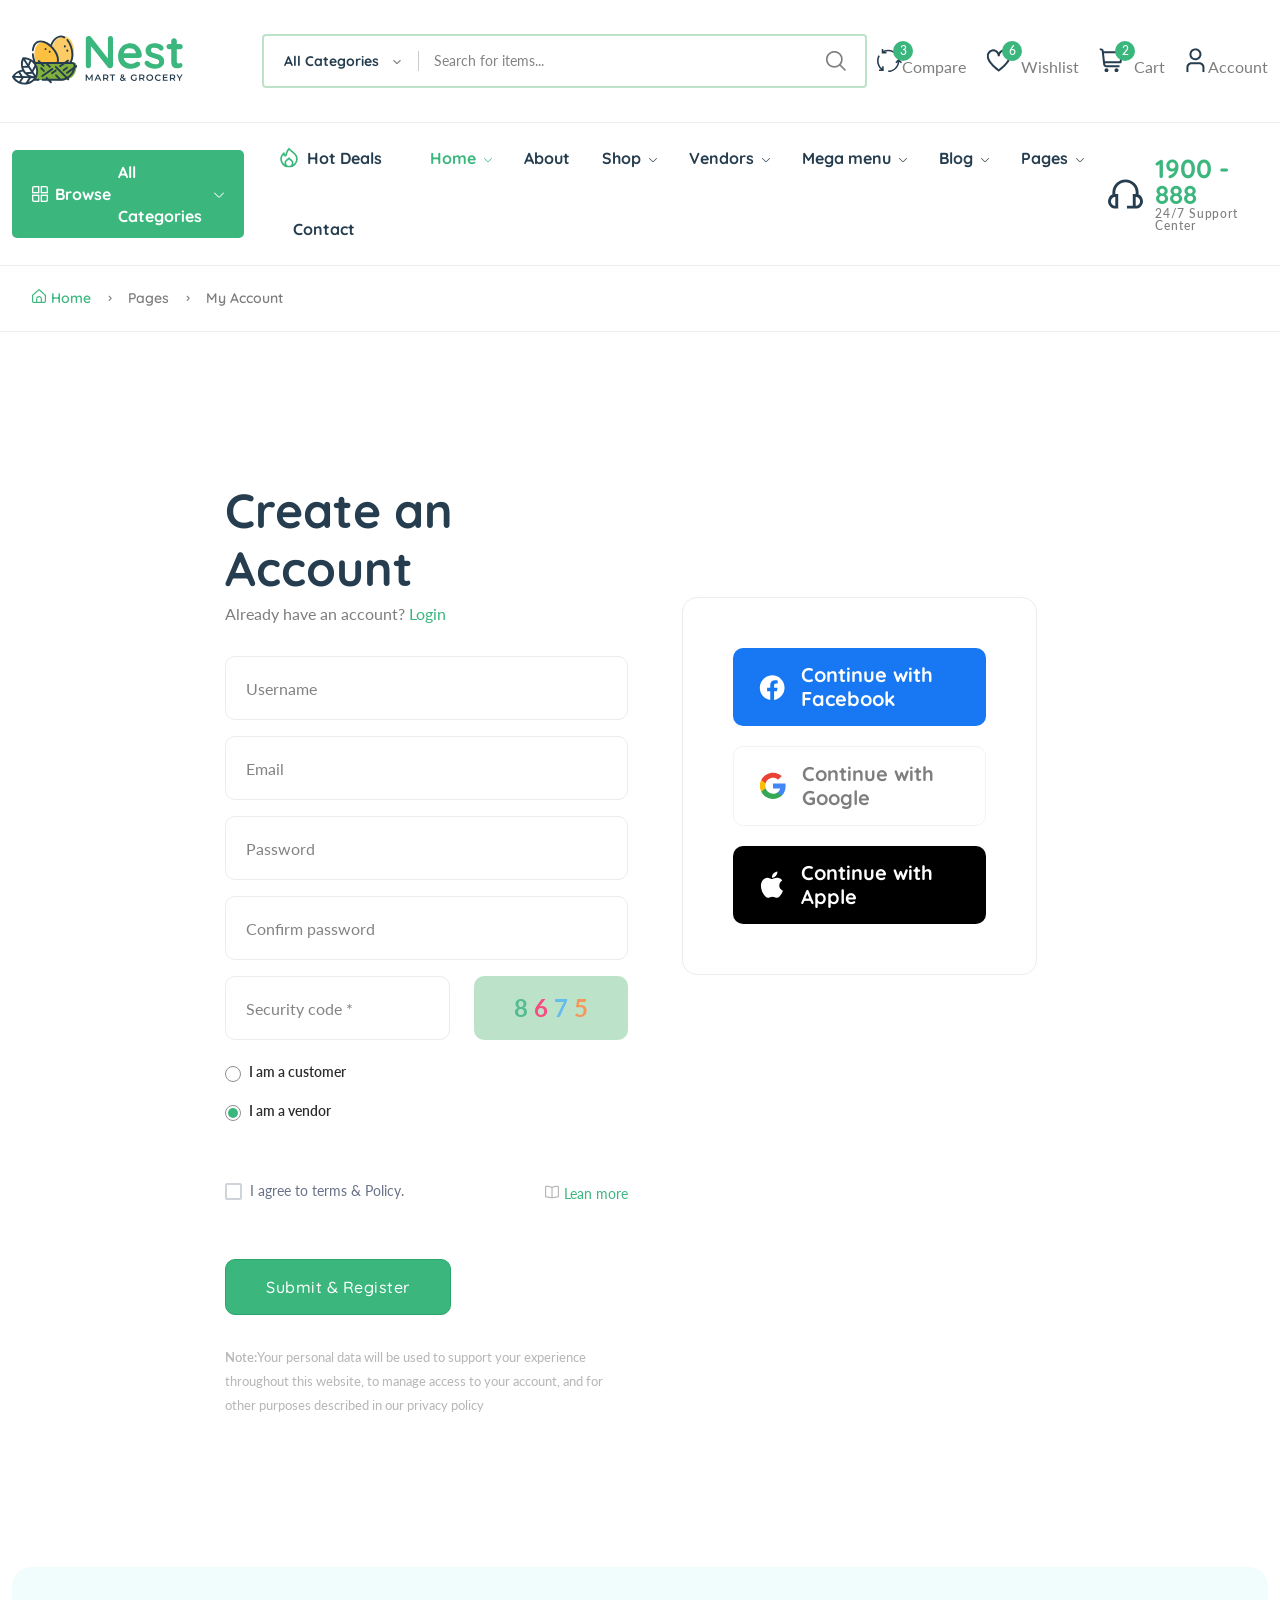
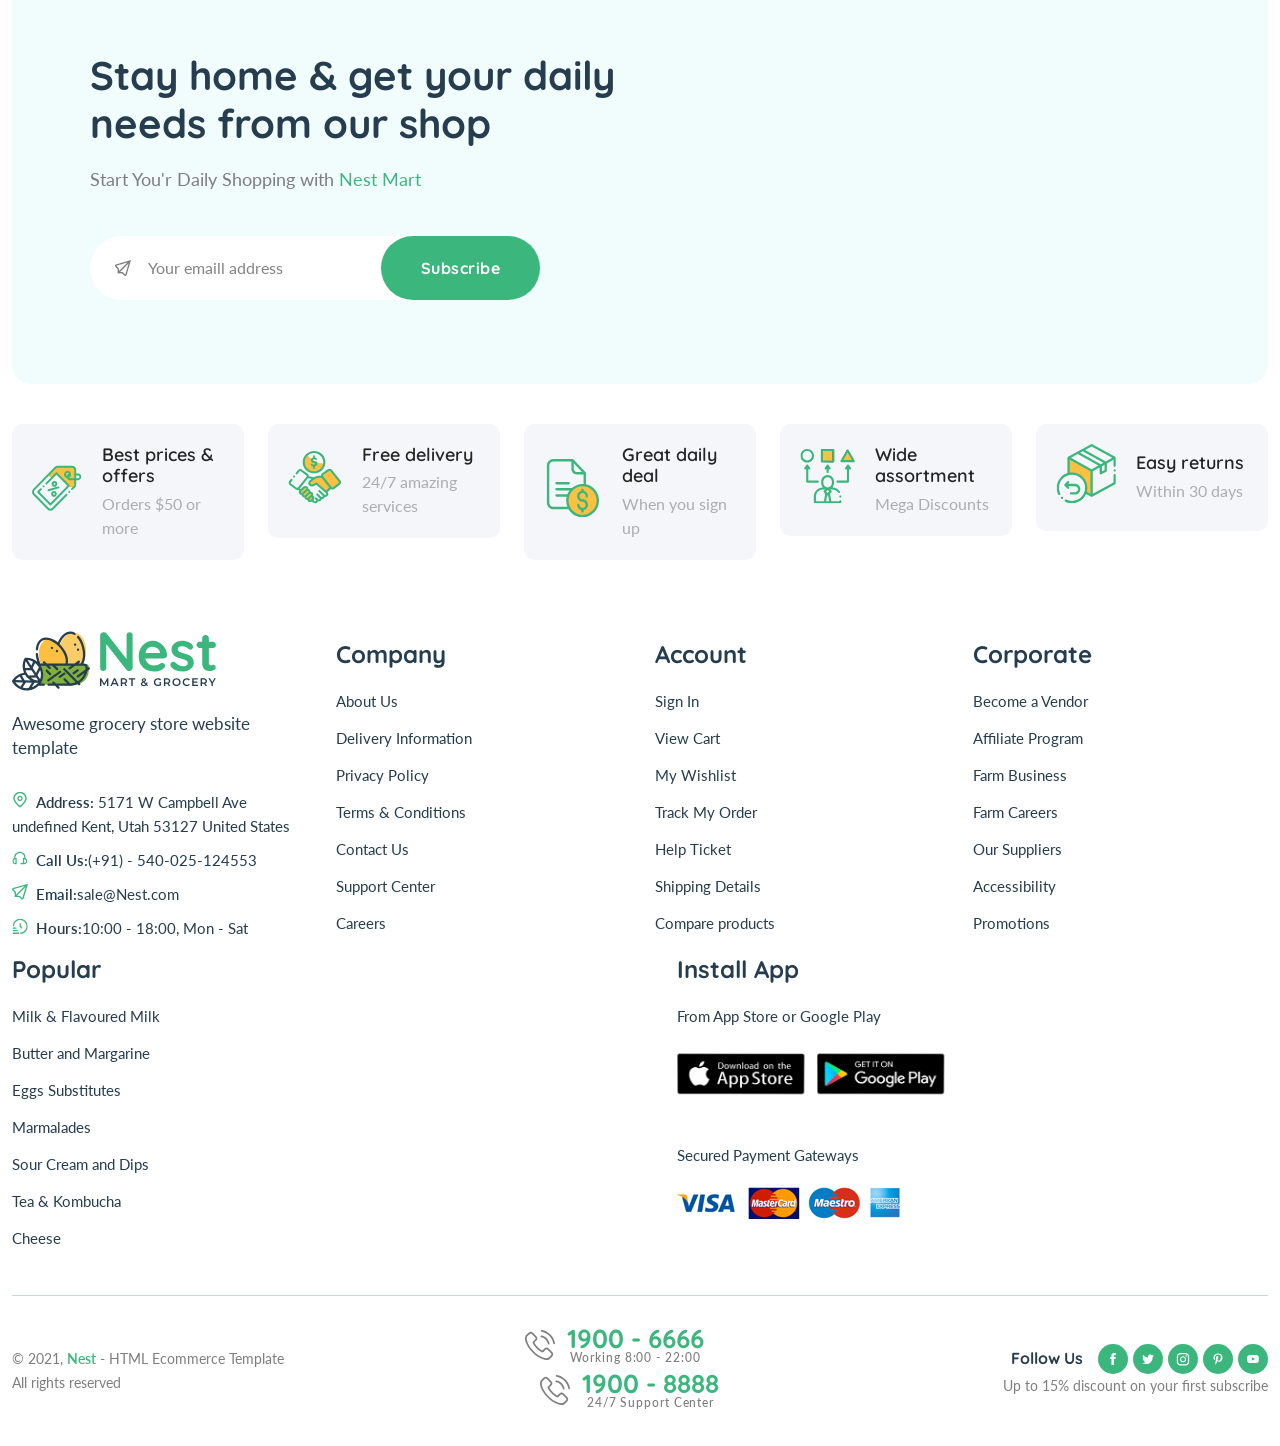
<file: src/main/webapp/nest-frontend/page-login.html>
<!DOCTYPE html>
<html class="no-js" lang="en">
<head>
  <meta charset="utf-8" />
  <title>Nest - Multipurpose eCommerce HTML Template</title>
  <meta http-equiv="x-ua-compatible" content="ie=edge" />
  <meta name="description" content="" />
  <meta name="viewport" content="width=device-width, initial-scale=1" />
  <meta property="og:title" content="" />
  <meta property="og:type" content="" />
  <meta property="og:url" content="" />
  <meta property="og:image" content="" />
  <!-- Favicon -->
  <link rel="shortcut icon" type="image/x-icon" href="assets/imgs/theme/favicon.svg" />
  <!-- Template CSS -->
  <link rel="stylesheet" href="assets/css/main.css?v=4.0" />
</head>

<body>
<header class="header-area header-style-1 header-height-2">
  <div class="mobile-promotion">
    <span>Grand opening, <strong>up to 15%</strong> off all items. Only <strong>3 days</strong> left</span>
  </div>
  <div class="header-middle header-middle-ptb-1 d-none d-lg-block">
    <div class="container">
      <div class="header-wrap">
        <div class="logo logo-width-1">
          <a href="index.html"><img src="assets/imgs/theme/logo.svg" alt="logo" /></a>
        </div>
        <div class="header-right">
          <div class="search-style-2">
            <form action="#">
              <select class="select-active">
                <option>All Categories</option>
                <option>Milks and Dairies</option>
                <option>Wines & Alcohol</option>
                <option>Clothing & Beauty</option>
                <option>Pet Foods & Toy</option>
                <option>Fast food</option>
                <option>Baking material</option>
                <option>Vegetables</option>
                <option>Fresh Seafood</option>
                <option>Noodles & Rice</option>
                <option>Ice cream</option>
              </select>
              <input type="text" placeholder="Search for items..." />
            </form>
          </div>
          <div class="header-action-right">
            <div class="header-action-2">
              <div class="search-location">
                <form action="#">
                  <select class="select-active">
                    <option>Your Location</option>
                    <option>Alabama</option>
                    <option>Alaska</option>
                    <option>Arizona</option>
                    <option>Delaware</option>
                    <option>Florida</option>
                    <option>Georgia</option>
                    <option>Hawaii</option>
                    <option>Indiana</option>
                    <option>Maryland</option>
                    <option>Nevada</option>
                    <option>New Jersey</option>
                    <option>New Mexico</option>
                    <option>New York</option>
                  </select>
                </form>
              </div>
              <div class="header-action-icon-2">
                <a href="shop-compare.html">
                  <img class="svgInject" alt="Nest" src="assets/imgs/theme/icons/icon-compare.svg" />
                  <span class="pro-count blue">3</span>
                </a>
                <a href="shop-compare.html"><span class="lable ml-0">Compare</span></a>
              </div>
              <div class="header-action-icon-2">
                <a href="shop-wishlist.html">
                  <img class="svgInject" alt="Nest" src="assets/imgs/theme/icons/icon-heart.svg" />
                  <span class="pro-count blue">6</span>
                </a>
                <a href="shop-wishlist.html"><span class="lable">Wishlist</span></a>
              </div>
              <div class="header-action-icon-2">
                <a class="mini-cart-icon" href="shop-cart.html">
                  <img alt="Nest" src="assets/imgs/theme/icons/icon-cart.svg" />
                  <span class="pro-count blue">2</span>
                </a>
                <a href="shop-cart.html"><span class="lable">Cart</span></a>
                <div class="cart-dropdown-wrap cart-dropdown-hm2">
                  <ul>
                    <li>
                      <div class="shopping-cart-img">
                        <a href="shop-product-right.html"><img alt="Nest" src="assets/imgs/shop/thumbnail-3.jpg" /></a>
                      </div>
                      <div class="shopping-cart-title">
                        <h4><a href="shop-product-right.html">Daisy Casual Bag</a></h4>
                        <h4><span>1 × </span>$800.00</h4>
                      </div>
                      <div class="shopping-cart-delete">
                        <a href="#"><i class="fi-rs-cross-small"></i></a>
                      </div>
                    </li>
                    <li>
                      <div class="shopping-cart-img">
                        <a href="shop-product-right.html"><img alt="Nest" src="assets/imgs/shop/thumbnail-2.jpg" /></a>
                      </div>
                      <div class="shopping-cart-title">
                        <h4><a href="shop-product-right.html">Corduroy Shirts</a></h4>
                        <h4><span>1 × </span>$3200.00</h4>
                      </div>
                      <div class="shopping-cart-delete">
                        <a href="#"><i class="fi-rs-cross-small"></i></a>
                      </div>
                    </li>
                  </ul>
                  <div class="shopping-cart-footer">
                    <div class="shopping-cart-total">
                      <h4>Total <span>$4000.00</span></h4>
                    </div>
                    <div class="shopping-cart-button">
                      <a href="shop-cart.html" class="outline">View cart</a>
                      <a href="shop-checkout.html">Checkout</a>
                    </div>
                  </div>
                </div>
              </div>
              <div class="header-action-icon-2">
                <a href="page-account.html">
                  <img class="svgInject" alt="Nest" src="assets/imgs/theme/icons/icon-user.svg" />
                </a>
                <a href="page-account.html"><span class="lable ml-0">Account</span></a>
                <div class="cart-dropdown-wrap cart-dropdown-hm2 account-dropdown">
                  <ul>
                    <li><a href="page-account.html"><i class="fi fi-rs-user mr-10"></i>My Account</a></li>
                    <li><a href="page-account.html"><i class="fi fi-rs-location-alt mr-10"></i>Order Tracking</a></li>
                    <li><a href="page-account.html"><i class="fi fi-rs-label mr-10"></i>My Voucher</a></li>
                    <li><a href="shop-wishlist.html"><i class="fi fi-rs-heart mr-10"></i>My Wishlist</a></li>
                    <li><a href="page-account.html"><i class="fi fi-rs-settings-sliders mr-10"></i>Setting</a></li>
                    <li><a href="page-login.html"><i class="fi fi-rs-sign-out mr-10"></i>Sign out</a></li>
                  </ul>
                </div>
              </div>
            </div>
          </div>
        </div>
      </div>
    </div>
  </div>
  <div class="header-bottom header-bottom-bg-color sticky-bar">
    <div class="container">
      <div class="header-wrap header-space-between position-relative">
        <div class="logo logo-width-1 d-block d-lg-none">
          <a href="index.html"><img src="assets/imgs/theme/logo.svg" alt="logo" /></a>
        </div>
        <div class="header-nav d-none d-lg-flex">
          <div class="main-categori-wrap d-none d-lg-block">
            <a class="categories-button-active" href="#">
              <span class="fi-rs-apps"></span> <span class="et">Browse</span> All Categories
              <i class="fi-rs-angle-down"></i>
            </a>
            <div class="categories-dropdown-wrap categories-dropdown-active-large font-heading">
              <div class="d-flex categori-dropdown-inner">
                <ul>
                  <li>
                    <a href="shop-grid-right.html"> <img src="assets/imgs/theme/icons/category-1.svg" alt="" />Milks and Dairies</a>
                  </li>
                  <li>
                    <a href="shop-grid-right.html"> <img src="assets/imgs/theme/icons/category-2.svg" alt="" />Clothing & beauty</a>
                  </li>
                  <li>
                    <a href="shop-grid-right.html"> <img src="assets/imgs/theme/icons/category-3.svg" alt="" />Pet Foods & Toy</a>
                  </li>
                  <li>
                    <a href="shop-grid-right.html"> <img src="assets/imgs/theme/icons/category-4.svg" alt="" />Baking material</a>
                  </li>
                  <li>
                    <a href="shop-grid-right.html"> <img src="assets/imgs/theme/icons/category-5.svg" alt="" />Fresh Fruit</a>
                  </li>
                </ul>
                <ul class="end">
                  <li>
                    <a href="shop-grid-right.html"> <img src="assets/imgs/theme/icons/category-6.svg" alt="" />Wines & Drinks</a>
                  </li>
                  <li>
                    <a href="shop-grid-right.html"> <img src="assets/imgs/theme/icons/category-7.svg" alt="" />Fresh Seafood</a>
                  </li>
                  <li>
                    <a href="shop-grid-right.html"> <img src="assets/imgs/theme/icons/category-8.svg" alt="" />Fast food</a>
                  </li>
                  <li>
                    <a href="shop-grid-right.html"> <img src="assets/imgs/theme/icons/category-9.svg" alt="" />Vegetables</a>
                  </li>
                  <li>
                    <a href="shop-grid-right.html"> <img src="assets/imgs/theme/icons/category-10.svg" alt="" />Bread and Juice</a>
                  </li>
                </ul>
              </div>
              <div class="more_slide_open" style="display: none">
                <div class="d-flex categori-dropdown-inner">
                  <ul>
                    <li>
                      <a href="shop-grid-right.html"> <img src="assets/imgs/theme/icons/icon-1.svg" alt="" />Milks and Dairies</a>
                    </li>
                    <li>
                      <a href="shop-grid-right.html"> <img src="assets/imgs/theme/icons/icon-2.svg" alt="" />Clothing & beauty</a>
                    </li>
                  </ul>
                  <ul class="end">
                    <li>
                      <a href="shop-grid-right.html"> <img src="assets/imgs/theme/icons/icon-3.svg" alt="" />Wines & Drinks</a>
                    </li>
                    <li>
                      <a href="shop-grid-right.html"> <img src="assets/imgs/theme/icons/icon-4.svg" alt="" />Fresh Seafood</a>
                    </li>
                  </ul>
                </div>
              </div>
              <div class="more_categories"><span class="icon"></span> <span class="heading-sm-1">Show more...</span></div>
            </div>
          </div>
          <div class="main-menu main-menu-padding-1 main-menu-lh-2 d-none d-lg-block font-heading">
            <nav>
              <ul>
                <li class="hot-deals"><img src="assets/imgs/theme/icons/icon-hot.svg" alt="hot deals" /><a href="shop-grid-right.html">Hot Deals</a></li>
                <li>
                  <a class="active" href="index.html">Home <i class="fi-rs-angle-down"></i></a>
                  <ul class="sub-menu">
                    <li><a href="index.html">Home 1</a></li>
                    <li><a href="index-2.html">Home 2</a></li>
                    <li><a href="index-3.html">Home 3</a></li>
                    <li><a href="index-4.html">Home 4</a></li>
                    <li><a href="index-5.html">Home 5</a></li>
                    <li><a href="index-6.html">Home 6</a></li>
                  </ul>
                </li>
                <li>
                  <a href="page-about.html">About</a>
                </li>
                <li>
                  <a href="shop-grid-right.html">Shop <i class="fi-rs-angle-down"></i></a>
                  <ul class="sub-menu">
                    <li><a href="shop-grid-right.html">Shop Grid – Right Sidebar</a></li>
                    <li><a href="shop-grid-left.html">Shop Grid – Left Sidebar</a></li>
                    <li><a href="shop-list-right.html">Shop List – Right Sidebar</a></li>
                    <li><a href="shop-list-left.html">Shop List – Left Sidebar</a></li>
                    <li><a href="shop-fullwidth.html">Shop - Wide</a></li>
                    <li>
                      <a href="#">Single Product <i class="fi-rs-angle-right"></i></a>
                      <ul class="level-menu">
                        <li><a href="shop-product-right.html">Product – Right Sidebar</a></li>
                        <li><a href="shop-product-left.html">Product – Left Sidebar</a></li>
                        <li><a href="shop-product-full.html">Product – No sidebar</a></li>
                        <li><a href="shop-product-vendor.html">Product – Vendor Infor</a></li>
                      </ul>
                    </li>
                    <li><a href="shop-filter.html">Shop – Filter</a></li>
                    <li><a href="shop-wishlist.html">Shop – Wishlist</a></li>
                    <li><a href="shop-cart.html">Shop – Cart</a></li>
                    <li><a href="shop-checkout.html">Shop – Checkout</a></li>
                    <li><a href="shop-compare.html">Shop – Compare</a></li>
                    <li>
                      <a href="#">Shop Invoice<i class="fi-rs-angle-right"></i></a>
                      <ul class="level-menu">
                        <li><a href="shop-invoice-1.html">Shop Invoice 1</a></li>
                        <li><a href="shop-invoice-2.html">Shop Invoice 2</a></li>
                        <li><a href="shop-invoice-3.html">Shop Invoice 3</a></li>
                        <li><a href="shop-invoice-4.html">Shop Invoice 4</a></li>
                        <li><a href="shop-invoice-5.html">Shop Invoice 5</a></li>
                        <li><a href="shop-invoice-6.html">Shop Invoice 6</a></li>
                      </ul>
                    </li>
                  </ul>
                </li>
                <li>
                  <a href="#">Vendors <i class="fi-rs-angle-down"></i></a>
                  <ul class="sub-menu">
                    <li><a href="vendors-grid.html">Vendors Grid</a></li>
                    <li><a href="vendors-list.html">Vendors List</a></li>
                    <li><a href="vendor-details-1.html">Vendor Details 01</a></li>
                    <li><a href="vendor-details-2.html">Vendor Details 02</a></li>
                    <li><a href="vendor-dashboard.html">Vendor Dashboard</a></li>
                    <li><a href="vendor-guide.html">Vendor Guide</a></li>
                  </ul>
                </li>
                <li class="position-static">
                  <a href="#">Mega menu <i class="fi-rs-angle-down"></i></a>
                  <ul class="mega-menu">
                    <li class="sub-mega-menu sub-mega-menu-width-22">
                      <a class="menu-title" href="#">Fruit & Vegetables</a>
                      <ul>
                        <li><a href="shop-product-right.html">Meat & Poultry</a></li>
                        <li><a href="shop-product-right.html">Fresh Vegetables</a></li>
                        <li><a href="shop-product-right.html">Herbs & Seasonings</a></li>
                        <li><a href="shop-product-right.html">Cuts & Sprouts</a></li>
                        <li><a href="shop-product-right.html">Exotic Fruits & Veggies</a></li>
                        <li><a href="shop-product-right.html">Packaged Produce</a></li>
                      </ul>
                    </li>
                    <li class="sub-mega-menu sub-mega-menu-width-22">
                      <a class="menu-title" href="#">Breakfast & Dairy</a>
                      <ul>
                        <li><a href="shop-product-right.html">Milk & Flavoured Milk</a></li>
                        <li><a href="shop-product-right.html">Butter and Margarine</a></li>
                        <li><a href="shop-product-right.html">Eggs Substitutes</a></li>
                        <li><a href="shop-product-right.html">Marmalades</a></li>
                        <li><a href="shop-product-right.html">Sour Cream</a></li>
                        <li><a href="shop-product-right.html">Cheese</a></li>
                      </ul>
                    </li>
                    <li class="sub-mega-menu sub-mega-menu-width-22">
                      <a class="menu-title" href="#">Meat & Seafood</a>
                      <ul>
                        <li><a href="shop-product-right.html">Breakfast Sausage</a></li>
                        <li><a href="shop-product-right.html">Dinner Sausage</a></li>
                        <li><a href="shop-product-right.html">Chicken</a></li>
                        <li><a href="shop-product-right.html">Sliced Deli Meat</a></li>
                        <li><a href="shop-product-right.html">Wild Caught Fillets</a></li>
                        <li><a href="shop-product-right.html">Crab and Shellfish</a></li>
                      </ul>
                    </li>
                    <li class="sub-mega-menu sub-mega-menu-width-34">
                      <div class="menu-banner-wrap">
                        <a href="shop-product-right.html"><img src="assets/imgs/banner/banner-menu.png" alt="Nest" /></a>
                        <div class="menu-banner-content">
                          <h4>Hot deals</h4>
                          <h3>
                            Don't miss<br />
                            Trending
                          </h3>
                          <div class="menu-banner-price">
                            <span class="new-price text-success">Save to 50%</span>
                          </div>
                          <div class="menu-banner-btn">
                            <a href="shop-product-right.html">Shop now</a>
                          </div>
                        </div>
                        <div class="menu-banner-discount">
                          <h3>
                            <span>25%</span>
                            off
                          </h3>
                        </div>
                      </div>
                    </li>
                  </ul>
                </li>
                <li>
                  <a href="blog-category-grid.html">Blog <i class="fi-rs-angle-down"></i></a>
                  <ul class="sub-menu">
                    <li><a href="blog-category-grid.html">Blog Category Grid</a></li>
                    <li><a href="blog-category-list.html">Blog Category List</a></li>
                    <li><a href="blog-category-big.html">Blog Category Big</a></li>
                    <li><a href="blog-category-fullwidth.html">Blog Category Wide</a></li>
                    <li>
                      <a href="#">Single Post <i class="fi-rs-angle-right"></i></a>
                      <ul class="level-menu level-menu-modify">
                        <li><a href="blog-post-left.html">Left Sidebar</a></li>
                        <li><a href="blog-post-right.html">Right Sidebar</a></li>
                        <li><a href="blog-post-fullwidth.html">No Sidebar</a></li>
                      </ul>
                    </li>
                  </ul>
                </li>
                <li>
                  <a href="#">Pages <i class="fi-rs-angle-down"></i></a>
                  <ul class="sub-menu">
                    <li><a href="page-about.html">About Us</a></li>
                    <li><a href="page-contact.html">Contact</a></li>
                    <li><a href="page-account.html">My Account</a></li>
                    <li><a href="page-login.html">Login</a></li>
                    <li><a href="page-register.html">Register</a></li>
                    <li><a href="page-purchase-guide.html">Purchase Guide</a></li>
                    <li><a href="page-privacy-policy.html">Privacy Policy</a></li>
                    <li><a href="page-terms.html">Terms of Service</a></li>
                    <li><a href="page-404.html">404 Page</a></li>
                  </ul>
                </li>
                <li>
                  <a href="page-contact.html">Contact</a>
                </li>
              </ul>
            </nav>
          </div>
        </div>
        <div class="hotline d-none d-lg-flex">
          <img src="assets/imgs/theme/icons/icon-headphone.svg" alt="hotline" />
          <p>1900 - 888<span>24/7 Support Center</span></p>
        </div>
        <div class="header-action-icon-2 d-block d-lg-none">
          <div class="burger-icon burger-icon-white">
            <span class="burger-icon-top"></span>
            <span class="burger-icon-mid"></span>
            <span class="burger-icon-bottom"></span>
          </div>
        </div>
        <div class="header-action-right d-block d-lg-none">
          <div class="header-action-2">
            <div class="header-action-icon-2">
              <a href="shop-wishlist.html">
                <img alt="Nest" src="assets/imgs/theme/icons/icon-heart.svg" />
                <span class="pro-count white">4</span>
              </a>
            </div>
            <div class="header-action-icon-2">
              <a class="mini-cart-icon" href="shop-cart.html">
                <img alt="Nest" src="assets/imgs/theme/icons/icon-cart.svg" />
                <span class="pro-count white">2</span>
              </a>
              <div class="cart-dropdown-wrap cart-dropdown-hm2">
                <ul>
                  <li>
                    <div class="shopping-cart-img">
                      <a href="shop-product-right.html"><img alt="Nest" src="assets/imgs/shop/thumbnail-3.jpg" /></a>
                    </div>
                    <div class="shopping-cart-title">
                      <h4><a href="shop-product-right.html">Plain Striola Shirts</a></h4>
                      <h3><span>1 × </span>$800.00</h3>
                    </div>
                    <div class="shopping-cart-delete">
                      <a href="#"><i class="fi-rs-cross-small"></i></a>
                    </div>
                  </li>
                  <li>
                    <div class="shopping-cart-img">
                      <a href="shop-product-right.html"><img alt="Nest" src="assets/imgs/shop/thumbnail-4.jpg" /></a>
                    </div>
                    <div class="shopping-cart-title">
                      <h4><a href="shop-product-right.html">Macbook Pro 2022</a></h4>
                      <h3><span>1 × </span>$3500.00</h3>
                    </div>
                    <div class="shopping-cart-delete">
                      <a href="#"><i class="fi-rs-cross-small"></i></a>
                    </div>
                  </li>
                </ul>
                <div class="shopping-cart-footer">
                  <div class="shopping-cart-total">
                    <h4>Total <span>$383.00</span></h4>
                  </div>
                  <div class="shopping-cart-button">
                    <a href="shop-cart.html">View cart</a>
                    <a href="shop-checkout.html">Checkout</a>
                  </div>
                </div>
              </div>
            </div>
          </div>
        </div>
      </div>
    </div>
  </div>
</header>
<div class="mobile-header-active mobile-header-wrapper-style">
  <div class="mobile-header-wrapper-inner">
    <div class="mobile-header-top">
      <div class="mobile-header-logo">
        <a href="index.html"><img src="assets/imgs/theme/logo.svg" alt="logo" /></a>
      </div>
      <div class="mobile-menu-close close-style-wrap close-style-position-inherit">
        <button class="close-style search-close">
          <i class="icon-top"></i>
          <i class="icon-bottom"></i>
        </button>
      </div>
    </div>
    <div class="mobile-header-content-area">
      <div class="mobile-search search-style-3 mobile-header-border">
        <form action="#">
          <input type="text" placeholder="Search for items…" />
          <button type="submit"><i class="fi-rs-search"></i></button>
        </form>
      </div>
      <div class="mobile-menu-wrap mobile-header-border">
        <!-- mobile menu start -->
        <nav>
          <ul class="mobile-menu font-heading">
            <li class="menu-item-has-children">
              <a href="index.html">Home</a>
              <ul class="dropdown">
                <li><a href="index.html">Home 1</a></li>
                <li><a href="index-2.html">Home 2</a></li>
                <li><a href="index-3.html">Home 3</a></li>
                <li><a href="index-4.html">Home 4</a></li>
                <li><a href="index-5.html">Home 5</a></li>
                <li><a href="index-6.html">Home 6</a></li>
              </ul>
            </li>
            <li class="menu-item-has-children">
              <a href="shop-grid-right.html">shop</a>
              <ul class="dropdown">
                <li><a href="shop-grid-right.html">Shop Grid – Right Sidebar</a></li>
                <li><a href="shop-grid-left.html">Shop Grid – Left Sidebar</a></li>
                <li><a href="shop-list-right.html">Shop List – Right Sidebar</a></li>
                <li><a href="shop-list-left.html">Shop List – Left Sidebar</a></li>
                <li><a href="shop-fullwidth.html">Shop - Wide</a></li>
                <li class="menu-item-has-children">
                  <a href="#">Single Product</a>
                  <ul class="dropdown">
                    <li><a href="shop-product-right.html">Product – Right Sidebar</a></li>
                    <li><a href="shop-product-left.html">Product – Left Sidebar</a></li>
                    <li><a href="shop-product-full.html">Product – No sidebar</a></li>
                    <li><a href="shop-product-vendor.html">Product – Vendor Infor</a></li>
                  </ul>
                </li>
                <li><a href="shop-filter.html">Shop – Filter</a></li>
                <li><a href="shop-wishlist.html">Shop – Wishlist</a></li>
                <li><a href="shop-cart.html">Shop – Cart</a></li>
                <li><a href="shop-checkout.html">Shop – Checkout</a></li>
                <li><a href="shop-compare.html">Shop – Compare</a></li>
                <li class="menu-item-has-children">
                  <a href="#">Shop Invoice</a>
                  <ul class="dropdown">
                    <li><a href="shop-invoice-1.html">Shop Invoice 1</a></li>
                    <li><a href="shop-invoice-2.html">Shop Invoice 2</a></li>
                    <li><a href="shop-invoice-3.html">Shop Invoice 3</a></li>
                    <li><a href="shop-invoice-4.html">Shop Invoice 4</a></li>
                    <li><a href="shop-invoice-5.html">Shop Invoice 5</a></li>
                    <li><a href="shop-invoice-6.html">Shop Invoice 6</a></li>
                  </ul>
                </li>
              </ul>
            </li>
            <li class="menu-item-has-children">
              <a href="#">Vendors</a>
              <ul class="dropdown">
                <li><a href="vendors-grid.html">Vendors Grid</a></li>
                <li><a href="vendors-list.html">Vendors List</a></li>
                <li><a href="vendor-details-1.html">Vendor Details 01</a></li>
                <li><a href="vendor-details-2.html">Vendor Details 02</a></li>
                <li><a href="vendor-dashboard.html">Vendor Dashboard</a></li>
                <li><a href="vendor-guide.html">Vendor Guide</a></li>
              </ul>
            </li>
            <li class="menu-item-has-children">
              <a href="#">Mega menu</a>
              <ul class="dropdown">
                <li class="menu-item-has-children">
                  <a href="#">Women's Fashion</a>
                  <ul class="dropdown">
                    <li><a href="shop-product-right.html">Dresses</a></li>
                    <li><a href="shop-product-right.html">Blouses & Shirts</a></li>
                    <li><a href="shop-product-right.html">Hoodies & Sweatshirts</a></li>
                    <li><a href="shop-product-right.html">Women's Sets</a></li>
                  </ul>
                </li>
                <li class="menu-item-has-children">
                  <a href="#">Men's Fashion</a>
                  <ul class="dropdown">
                    <li><a href="shop-product-right.html">Jackets</a></li>
                    <li><a href="shop-product-right.html">Casual Faux Leather</a></li>
                    <li><a href="shop-product-right.html">Genuine Leather</a></li>
                  </ul>
                </li>
                <li class="menu-item-has-children">
                  <a href="#">Technology</a>
                  <ul class="dropdown">
                    <li><a href="shop-product-right.html">Gaming Laptops</a></li>
                    <li><a href="shop-product-right.html">Ultraslim Laptops</a></li>
                    <li><a href="shop-product-right.html">Tablets</a></li>
                    <li><a href="shop-product-right.html">Laptop Accessories</a></li>
                    <li><a href="shop-product-right.html">Tablet Accessories</a></li>
                  </ul>
                </li>
              </ul>
            </li>
            <li class="menu-item-has-children">
              <a href="blog-category-fullwidth.html">Blog</a>
              <ul class="dropdown">
                <li><a href="blog-category-grid.html">Blog Category Grid</a></li>
                <li><a href="blog-category-list.html">Blog Category List</a></li>
                <li><a href="blog-category-big.html">Blog Category Big</a></li>
                <li><a href="blog-category-fullwidth.html">Blog Category Wide</a></li>
                <li class="menu-item-has-children">
                  <a href="#">Single Product Layout</a>
                  <ul class="dropdown">
                    <li><a href="blog-post-left.html">Left Sidebar</a></li>
                    <li><a href="blog-post-right.html">Right Sidebar</a></li>
                    <li><a href="blog-post-fullwidth.html">No Sidebar</a></li>
                  </ul>
                </li>
              </ul>
            </li>
            <li class="menu-item-has-children">
              <a href="#">Pages</a>
              <ul class="dropdown">
                <li><a href="page-about.html">About Us</a></li>
                <li><a href="page-contact.html">Contact</a></li>
                <li><a href="page-account.html">My Account</a></li>
                <li><a href="page-login.html">Login</a></li>
                <li><a href="page-register.html">Register</a></li>
                <li><a href="page-purchase-guide.html">Purchase Guide</a></li>
                <li><a href="page-privacy-policy.html">Privacy Policy</a></li>
                <li><a href="page-terms.html">Terms of Service</a></li>
                <li><a href="page-404.html">404 Page</a></li>
              </ul>
            </li>
            <li class="menu-item-has-children">
              <a href="#">Language</a>
              <ul class="dropdown">
                <li><a href="#">English</a></li>
                <li><a href="#">French</a></li>
                <li><a href="#">German</a></li>
                <li><a href="#">Spanish</a></li>
              </ul>
            </li>
          </ul>
        </nav>
        <!-- mobile menu end -->
      </div>
      <div class="mobile-header-info-wrap">
        <div class="single-mobile-header-info">
          <a href="page-contact.html"><i class="fi-rs-marker"></i> Our location </a>
        </div>
        <div class="single-mobile-header-info">
          <a href="page-login.html"><i class="fi-rs-user"></i>Log In / Sign Up </a>
        </div>
        <div class="single-mobile-header-info">
          <a href="#"><i class="fi-rs-headphones"></i>(+01) - 2345 - 6789 </a>
        </div>
      </div>
      <div class="mobile-social-icon mb-50">
        <h6 class="mb-15">Follow Us</h6>
        <a href="#"><img src="assets/imgs/theme/icons/icon-facebook-white.svg" alt="" /></a>
        <a href="#"><img src="assets/imgs/theme/icons/icon-twitter-white.svg" alt="" /></a>
        <a href="#"><img src="assets/imgs/theme/icons/icon-instagram-white.svg" alt="" /></a>
        <a href="#"><img src="assets/imgs/theme/icons/icon-pinterest-white.svg" alt="" /></a>
        <a href="#"><img src="assets/imgs/theme/icons/icon-youtube-white.svg" alt="" /></a>
      </div>
      <div class="site-copyright">Copyright 2021 © Nest. All rights reserved. Powered by AliThemes.</div>
    </div>
  </div>
</div>
<!--End header-->
<main class="main pages">
  <div class="page-header breadcrumb-wrap">
    <div class="container">
      <div class="breadcrumb">
        <a href="index.html" rel="nofollow"><i class="fi-rs-home mr-5"></i>Home</a>
        <span></span> Pages <span></span> My Account
      </div>
    </div>
  </div>
  <div class="page-content pt-150 pb-150">
    <div class="container">
      <div class="row">
        <div class="col-xl-8 col-lg-10 col-md-12 m-auto">
          <div class="row">
            <div class="col-lg-6 col-md-8">
              <div class="login_wrap widget-taber-content background-white">
                <div class="padding_eight_all bg-white">
                  <div class="heading_s1">
                    <h1 class="mb-5">Create an Account</h1>
                    <p class="mb-30">Already have an account? <a href="page-login.html">Login</a></p>
                  </div>
                  <form method="post">
                    <div class="form-group">
                      <input type="text" required="" name="username" placeholder="Username" />
                    </div>
                    <div class="form-group">
                      <input type="text" required="" name="email" placeholder="Email" />
                    </div>
                    <div class="form-group">
                      <input required="" type="password" name="password" placeholder="Password" />
                    </div>
                    <div class="form-group">
                      <input required="" type="password" name="password" placeholder="Confirm password" />
                    </div>
                    <div class="login_footer form-group">
                      <div class="chek-form">
                        <input type="text" required="" name="email" placeholder="Security code *" />
                      </div>
                      <span class="security-code">
                                                        <b class="text-new">8</b>
                                                        <b class="text-hot">6</b>
                                                        <b class="text-sale">7</b>
                                                        <b class="text-best">5</b>
                                                    </span>
                    </div>
                    <div class="payment_option mb-50">
                      <div class="custome-radio">
                        <input class="form-check-input" required="" type="radio" name="payment_option" id="exampleRadios3" checked="" />
                        <label class="form-check-label" for="exampleRadios3" data-bs-toggle="collapse" data-target="#bankTranfer" aria-controls="bankTranfer">I am a customer</label>
                      </div>
                      <div class="custome-radio">
                        <input class="form-check-input" required="" type="radio" name="payment_option" id="exampleRadios4" checked="" />
                        <label class="form-check-label" for="exampleRadios4" data-bs-toggle="collapse" data-target="#checkPayment" aria-controls="checkPayment">I am a vendor</label>
                      </div>
                    </div>
                    <div class="login_footer form-group mb-50">
                      <div class="chek-form">
                        <div class="custome-checkbox">
                          <input class="form-check-input" type="checkbox" name="checkbox" id="exampleCheckbox12" value="" />
                          <label class="form-check-label" for="exampleCheckbox12"><span>I agree to terms &amp; Policy.</span></label>
                        </div>
                      </div>
                      <a href="page-privacy-policy.html"><i class="fi-rs-book-alt mr-5 text-muted"></i>Lean more</a>
                    </div>
                    <div class="form-group mb-30">
                      <button type="submit" class="btn btn-fill-out btn-block hover-up font-weight-bold" name="login">Submit &amp; Register</button>
                    </div>
                    <p class="font-xs text-muted"><strong>Note:</strong>Your personal data will be used to support your experience throughout this website, to manage access to your account, and for other purposes described in our privacy policy</p>
                  </form>
                </div>
              </div>
            </div>
            <div class="col-lg-6 pr-30 d-none d-lg-block">
              <div class="card-login mt-115">
                <a href="#" class="social-login facebook-login">
                  <img src="assets/imgs/theme/icons/logo-facebook.svg" alt="" />
                  <span>Continue with Facebook</span>
                </a>
                <a href="#" class="social-login google-login">
                  <img src="assets/imgs/theme/icons/logo-google.svg" alt="" />
                  <span>Continue with Google</span>
                </a>
                <a href="#" class="social-login apple-login">
                  <img src="assets/imgs/theme/icons/logo-apple.svg" alt="" />
                  <span>Continue with Apple</span>
                </a>
              </div>
            </div>
          </div>
        </div>
      </div>
    </div>
  </div>
</main>
<footer class="main">
  <section class="newsletter mb-15">
    <div class="container">
      <div class="row">
        <div class="col-lg-12">
          <div class="position-relative newsletter-inner">
            <div class="newsletter-content">
              <h2 class="mb-20">
                Stay home & get your daily <br />
                needs from our shop
              </h2>
              <p class="mb-45">Start You'r Daily Shopping with <span class="text-brand">Nest Mart</span></p>
              <form class="form-subcriber d-flex">
                <input type="email" placeholder="Your emaill address" />
                <button class="btn" type="submit">Subscribe</button>
              </form>
            </div>
            <img src="assets/imgs/banner/banner-13.png" alt="newsletter" />
          </div>
        </div>
      </div>
    </div>
  </section>
  <section class="featured section-padding">
    <div class="container">
      <div class="row">
        <div class="col-lg-1-5 col-md-4 col-12 col-sm-6 mb-md-4 mb-xl-0">
          <div class="banner-left-icon d-flex align-items-center wow fadeIn animated">
            <div class="banner-icon">
              <img src="assets/imgs/theme/icons/icon-1.svg" alt="" />
            </div>
            <div class="banner-text">
              <h3 class="icon-box-title">Best prices & offers</h3>
              <p>Orders $50 or more</p>
            </div>
          </div>
        </div>
        <div class="col-lg-1-5 col-md-4 col-12 col-sm-6">
          <div class="banner-left-icon d-flex align-items-center wow fadeIn animated">
            <div class="banner-icon">
              <img src="assets/imgs/theme/icons/icon-2.svg" alt="" />
            </div>
            <div class="banner-text">
              <h3 class="icon-box-title">Free delivery</h3>
              <p>24/7 amazing services</p>
            </div>
          </div>
        </div>
        <div class="col-lg-1-5 col-md-4 col-12 col-sm-6">
          <div class="banner-left-icon d-flex align-items-center wow fadeIn animated">
            <div class="banner-icon">
              <img src="assets/imgs/theme/icons/icon-3.svg" alt="" />
            </div>
            <div class="banner-text">
              <h3 class="icon-box-title">Great daily deal</h3>
              <p>When you sign up</p>
            </div>
          </div>
        </div>
        <div class="col-lg-1-5 col-md-4 col-12 col-sm-6">
          <div class="banner-left-icon d-flex align-items-center wow fadeIn animated">
            <div class="banner-icon">
              <img src="assets/imgs/theme/icons/icon-4.svg" alt="" />
            </div>
            <div class="banner-text">
              <h3 class="icon-box-title">Wide assortment</h3>
              <p>Mega Discounts</p>
            </div>
          </div>
        </div>
        <div class="col-lg-1-5 col-md-4 col-12 col-sm-6">
          <div class="banner-left-icon d-flex align-items-center wow fadeIn animated">
            <div class="banner-icon">
              <img src="assets/imgs/theme/icons/icon-5.svg" alt="" />
            </div>
            <div class="banner-text">
              <h3 class="icon-box-title">Easy returns</h3>
              <p>Within 30 days</p>
            </div>
          </div>
        </div>
        <div class="col-lg-1-5 col-md-4 col-12 col-sm-6 d-xl-none">
          <div class="banner-left-icon d-flex align-items-center wow fadeIn animated">
            <div class="banner-icon">
              <img src="assets/imgs/theme/icons/icon-6.svg" alt="" />
            </div>
            <div class="banner-text">
              <h3 class="icon-box-title">Safe delivery</h3>
              <p>Within 30 days</p>
            </div>
          </div>
        </div>
      </div>
    </div>
  </section>
  <section class="section-padding footer-mid">
    <div class="container pt-15 pb-20">
      <div class="row">
        <div class="col">
          <div class="widget-about font-md mb-md-3 mb-lg-3 mb-xl-0">
            <div class="logo mb-30">
              <a href="index.html" class="mb-15"><img src="assets/imgs/theme/logo.svg" alt="logo" /></a>
              <p class="font-lg text-heading">Awesome grocery store website template</p>
            </div>
            <ul class="contact-infor">
              <li><img src="assets/imgs/theme/icons/icon-location.svg" alt="" /><strong>Address: </strong> <span>5171 W Campbell Ave undefined Kent, Utah 53127 United States</span></li>
              <li><img src="assets/imgs/theme/icons/icon-contact.svg" alt="" /><strong>Call Us:</strong><span>(+91) - 540-025-124553</span></li>
              <li><img src="assets/imgs/theme/icons/icon-email-2.svg" alt="" /><strong>Email:</strong><span>sale@Nest.com</span></li>
              <li><img src="assets/imgs/theme/icons/icon-clock.svg" alt="" /><strong>Hours:</strong><span>10:00 - 18:00, Mon - Sat</span></li>
            </ul>
          </div>
        </div>
        <div class="footer-link-widget col">
          <h4 class="widget-title">Company</h4>
          <ul class="footer-list mb-sm-5 mb-md-0">
            <li><a href="#">About Us</a></li>
            <li><a href="#">Delivery Information</a></li>
            <li><a href="#">Privacy Policy</a></li>
            <li><a href="#">Terms &amp; Conditions</a></li>
            <li><a href="#">Contact Us</a></li>
            <li><a href="#">Support Center</a></li>
            <li><a href="#">Careers</a></li>
          </ul>
        </div>
        <div class="footer-link-widget col">
          <h4 class="widget-title">Account</h4>
          <ul class="footer-list mb-sm-5 mb-md-0">
            <li><a href="#">Sign In</a></li>
            <li><a href="#">View Cart</a></li>
            <li><a href="#">My Wishlist</a></li>
            <li><a href="#">Track My Order</a></li>
            <li><a href="#">Help Ticket</a></li>
            <li><a href="#">Shipping Details</a></li>
            <li><a href="#">Compare products</a></li>
          </ul>
        </div>
        <div class="footer-link-widget col">
          <h4 class="widget-title">Corporate</h4>
          <ul class="footer-list mb-sm-5 mb-md-0">
            <li><a href="#">Become a Vendor</a></li>
            <li><a href="#">Affiliate Program</a></li>
            <li><a href="#">Farm Business</a></li>
            <li><a href="#">Farm Careers</a></li>
            <li><a href="#">Our Suppliers</a></li>
            <li><a href="#">Accessibility</a></li>
            <li><a href="#">Promotions</a></li>
          </ul>
        </div>
        <div class="footer-link-widget col">
          <h4 class="widget-title">Popular</h4>
          <ul class="footer-list mb-sm-5 mb-md-0">
            <li><a href="#">Milk & Flavoured Milk</a></li>
            <li><a href="#">Butter and Margarine</a></li>
            <li><a href="#">Eggs Substitutes</a></li>
            <li><a href="#">Marmalades</a></li>
            <li><a href="#">Sour Cream and Dips</a></li>
            <li><a href="#">Tea & Kombucha</a></li>
            <li><a href="#">Cheese</a></li>
          </ul>
        </div>
        <div class="footer-link-widget widget-install-app col">
          <h4 class="widget-title">Install App</h4>
          <p class="wow fadeIn animated">From App Store or Google Play</p>
          <div class="download-app">
            <a href="#" class="hover-up mb-sm-2 mb-lg-0"><img class="active" src="assets/imgs/theme/app-store.jpg" alt="" /></a>
            <a href="#" class="hover-up mb-sm-2"><img src="assets/imgs/theme/google-play.jpg" alt="" /></a>
          </div>
          <p class="mb-20">Secured Payment Gateways</p>
          <img class="wow fadeIn animated" src="assets/imgs/theme/payment-method.png" alt="" />
        </div>
      </div>
    </div>
  </section>
  <div class="container pb-30">
    <div class="row align-items-center">
      <div class="col-12 mb-30">
        <div class="footer-bottom"></div>
      </div>
      <div class="col-xl-4 col-lg-6 col-md-6">
        <p class="font-sm mb-0">&copy; 2021, <strong class="text-brand">Nest</strong> - HTML Ecommerce Template <br />All rights reserved</p>
      </div>
      <div class="col-xl-4 col-lg-6 text-center d-none d-xl-block">
        <div class="hotline d-lg-inline-flex mr-30">
          <img src="assets/imgs/theme/icons/phone-call.svg" alt="hotline" />
          <p>1900 - 6666<span>Working 8:00 - 22:00</span></p>
        </div>
        <div class="hotline d-lg-inline-flex">
          <img src="assets/imgs/theme/icons/phone-call.svg" alt="hotline" />
          <p>1900 - 8888<span>24/7 Support Center</span></p>
        </div>
      </div>
      <div class="col-xl-4 col-lg-6 col-md-6 text-end d-none d-md-block">
        <div class="mobile-social-icon">
          <h6>Follow Us</h6>
          <a href="#"><img src="assets/imgs/theme/icons/icon-facebook-white.svg" alt="" /></a>
          <a href="#"><img src="assets/imgs/theme/icons/icon-twitter-white.svg" alt="" /></a>
          <a href="#"><img src="assets/imgs/theme/icons/icon-instagram-white.svg" alt="" /></a>
          <a href="#"><img src="assets/imgs/theme/icons/icon-pinterest-white.svg" alt="" /></a>
          <a href="#"><img src="assets/imgs/theme/icons/icon-youtube-white.svg" alt="" /></a>
        </div>
        <p class="font-sm">Up to 15% discount on your first subscribe</p>
      </div>
    </div>
  </div>
</footer>
<!-- Preloader Start -->
<div id="preloader-active">
  <div class="preloader d-flex align-items-center justify-content-center">
    <div class="preloader-inner position-relative">
      <div class="text-center">
        <img src="assets/imgs/theme/loading.gif" alt="" />
      </div>
    </div>
  </div>
</div>
<!-- Vendor JS-->
<script src="assets/js/vendor/modernizr-3.6.0.min.js"></script>
<script src="assets/js/vendor/jquery-3.6.0.min.js"></script>
<script src="assets/js/vendor/jquery-migrate-3.3.0.min.js"></script>
<script src="assets/js/vendor/bootstrap.bundle.min.js"></script>
<script src="assets/js/plugins/slick.js"></script>
<script src="assets/js/plugins/jquery.syotimer.min.js"></script>
<script src="assets/js/plugins/wow.js"></script>
<script src="assets/js/plugins/perfect-scrollbar.js"></script>
<script src="assets/js/plugins/magnific-popup.js"></script>
<script src="assets/js/plugins/select2.min.js"></script>
<script src="assets/js/plugins/waypoints.js"></script>
<script src="assets/js/plugins/counterup.js"></script>
<script src="assets/js/plugins/jquery.countdown.min.js"></script>
<script src="assets/js/plugins/images-loaded.js"></script>
<script src="assets/js/plugins/isotope.js"></script>
<script src="assets/js/plugins/scrollup.js"></script>
<script src="assets/js/plugins/jquery.vticker-min.js"></script>
<script src="assets/js/plugins/jquery.theia.sticky.js"></script>
<script src="assets/js/plugins/jquery.elevatezoom.js"></script>
<!-- Template  JS -->
<script src="./assets/js/main.js?v=4.0"></script>
<script src="./assets/js/shop.js?v=4.0"></script>
</body>
</html>
</file>
<file: src/main/webapp/nest-frontend/assets/css/main.css>
/***
 Theme Name: Nest
 Description: Grocery, Super Market, eCommerce HTML Template
 Version: 1.0
 License: GNU General Public License v2 or later
 License URI: http://www.gnu.org/licenses/gpl-2.0.html
==============================
TABLE CONTENT
 Import Google Fonts
 Include Third Party CSS Library
 GENERAL
 HEADER
 Offcanvas Sidebar
 Search form
 Main header
 Mega menu
 Header layouts
 Page layouts
 Pagination
 Breadcrumb
 CATEGORY PAGES
 SINGLE POST
 Author box
 comment
 Post share social
 WP STYPE
 Custom amine
***/
@import url("https://fonts.googleapis.com/css2?family=Lato:ital,wght@0,400;0,700;1,400;1,700&family=Quicksand:wght@400;500;600;700&display=swap");
/*import vendors*/
@import url(vendors/normalize.css);
@import url(vendors/bootstrap.min.css);
@import url(vendors/uicons-regular-straight.css);
/*import plugins*/
@import url(plugins/magnific-popup.css);
@import url(plugins/select2.min.css);
@import url(plugins/slick.css);
@import url(plugins/perfect-scrollbar.css);
/*RESET*/
html, body, div, span, applet, object, iframe,
h1, h2, h3, h4, h5, h6, p, blockquote, pre,
a, abbr, acronym, address, big, cite, code,
del, dfn, em, img, ins, kbd, q, s, samp,
small, strike, strong, sub, sup, tt, var,
b, u, i, center,
dl, dt, dd, ol, ul, li,
fieldset, form, label, legend,
table, caption, tbody, tfoot, thead, tr, th, td,
article, aside, canvas, details, embed,
figure, figcaption, footer, header, hgroup,
menu, nav, output, ruby, section, summary,
time, mark, audio, video {
  margin: 0;
  padding: 0;
  border: 0;
  font-size: 100%;
  font: inherit;
  vertical-align: baseline;
}

thead {
  font-weight: 600;
}

article, aside, details, figcaption, figure,
footer, header, hgroup, menu, nav, section {
  display: block;
}

body {
  line-height: 1;
}

ol, ul {
  list-style: none;
}

blockquote, q {
  quotes: none;
}

blockquote:before, blockquote:after,
q:before, q:after {
  content: '';
  content: none;
}

table {
  border-collapse: collapse;
  border-spacing: 0;
}

img {
  max-width: 100%;
}

*:focus,
select:focus,
.custom-select:focus,
button:focus,
textarea:focus,
textarea.form-control:focus,
input.form-control:focus,
input[type=text]:focus,
input[type=password]:focus,
input[type=email]:focus,
input[type=number]:focus,
[type=text].form-control:focus,
[type=password].form-control:focus,
[type=email].form-control:focus,
[type=tel].form-control:focus,
[contenteditable].form-control:focus {
  outline: none !important;
  -webkit-box-shadow: none;
          box-shadow: none;
}

input:focus::-moz-placeholder {
  opacity: 0;
  -webkit-transition: .4s;
  transition: .4s;
}

a {
  color: #3BB77E;
}

a:hover {
  color: #FDC040;
}

li.hr span {
  width: 100%;
  height: 1px;
  background-color: #e4e4e4;
  margin: 20px 0;
  display: block;
}

/*--- Common Classes---------------------*/
::-moz-selection {
  background: #3BB77E;
  /* WebKit/Blink Browsers */
  color: #fff;
}
::selection {
  background: #3BB77E;
  /* WebKit/Blink Browsers */
  color: #fff;
}

::-moz-selection {
  background: #3BB77E;
  /* Gecko Browsers */
  color: #fff;
}

::-webkit-input-placeholder {
  color: #838383;
}

:-ms-input-placeholder {
  color: #838383;
}

::-ms-input-placeholder {
  color: #838383;
}

::placeholder {
  color: #838383;
}

.fix {
  overflow: hidden;
}

.hidden {
  display: none;
}

.clear {
  clear: both;
}

.section {
  float: left;
  width: 100%;
}

.f-right {
  float: right;
}

.capitalize {
  text-transform: capitalize;
}

.uppercase {
  text-transform: uppercase;
}

.bg-img {
  background-position: center center;
  background-size: cover;
}

.position-relative {
  position: relative;
}

.height-100vh {
  height: 100vh !important;
}

*:focus,
select:focus,
.custom-select:focus,
button:focus,
textarea:focus,
textarea.form-control:focus,
input.form-control:focus,
input[type=text]:focus,
input[type=password]:focus,
input[type=email]:focus,
input[type=number]:focus,
[type=text].form-control:focus,
[type=password].form-control:focus,
[type=email].form-control:focus,
[type=tel].form-control:focus,
[contenteditable].form-control:focus {
  outline: none !important;
  -webkit-box-shadow: none;
          box-shadow: none;
}

.bg-grey-9 {
  background-color: #f4f5f9;
}

.border-radius {
  border-radius: 4px;
}

.border-radius-5 {
  border-radius: 5px;
}

.border-radius-10 {
  border-radius: 10px;
}

.border-radius-15 {
  border-radius: 15px;
}

.border-radius-20 {
  border-radius: 20px;
}

.img-hover-scale img {
  -webkit-transition: -webkit-transform .5s;
  transition: -webkit-transform .5s;
  transition: transform .5s;
  transition: transform .5s, -webkit-transform .5s;
  transition: transform .5s,-webkit-transform .5s;
}

.img-hover-scale:hover img {
  -webkit-transform: scale(1.05);
  transform: scale(1.05);
  -webkit-transition: -webkit-transform .5s;
  transition: -webkit-transform .5s;
  transition: transform .5s;
  transition: transform .5s, -webkit-transform .5s;
  transition: transform .5s,-webkit-transform .5s;
}

.hover-up {
  -webkit-transition: all 0.25s cubic-bezier(0.02, 0.01, 0.47, 1);
  transition: all 0.25s cubic-bezier(0.02, 0.01, 0.47, 1);
}

.hover-up:hover {
  -webkit-transform: translateY(-5px);
          transform: translateY(-5px);
  -webkit-transition: all 0.25s cubic-bezier(0.02, 0.01, 0.47, 1);
  transition: all 0.25s cubic-bezier(0.02, 0.01, 0.47, 1);
}

.text-brand {
  color: #3BB77E !important;
}

.text-brand-2 {
  color: #FDC040 !important;
}

.text-primary {
  color: #5a97fa !important;
}

.text-warning {
  color: #ff9900 !important;
}

.text-danger {
  color: #FD6E6E !important;
}

.text-success {
  color: #81B13D !important;
}

.text-info {
  color: #2cc1d8 !important;
}

.text-grey-4 {
  color: #adadad !important;
}

.text-muted {
  color: #B6B6B6 !important;
}

.text-7 {
  color: #d77f7a !important;
}

.text-8 {
  color: #63a2c1 !important;
}

.text-white {
  color: #fff !important;
}

.text-grey-5, .text-grey-5 a, .text-hover-grey-5:hover {
  color: #a2a2a2 !important;
}

.bg-brand {
  background-color: #3BB77E !important;
}

.bg-primary {
  background-color: #5a97fa !important;
}

.bg-warning {
  background-color: #ff9900 !important;
}

.bg-danger {
  background-color: #FD6E6E !important;
}

.bg-success {
  background-color: #81B13D !important;
}

.bg-info {
  background-color: #2cc1d8 !important;
}

.bg-grey-4 {
  background-color: #adadad !important;
}

.bg-1 {
  background-color: #fddde4 !important;
}

.bg-2 {
  background-color: #cdebbc !important;
}

.bg-3 {
  background-color: #d1e8f2 !important;
}

.bg-4 {
  background-color: #cdd4f8 !important;
}

.bg-5 {
  background-color: #f6dbf6 !important;
}

.bg-6 {
  background-color: #fff2e5 !important;
}

.bg-7 {
  background-color: #d77f7a !important;
}

.bg-8 {
  background-color: #63a2c1 !important;
}

.bg-9 {
  background-color: #F2FCE4 !important;
}

.bg-10 {
  background-color: #FFFCEB !important;
}

.bg-11 {
  background-color: #ECFFEC !important;
}

.bg-12 {
  background-color: #FEEFEA !important;
}

.bg-13 {
  background-color: #FFF3EB !important;
}

.bg-14 {
  background-color: #FFF3FF !important;
}

.bg-15 {
  background-color: #F2FCE4 !important;
}

.bg-grey-9 {
  background-color: #f4f5f9 !important;
}

.font-xs {
  font-size: 13px;
}

.div-center {
  position: absolute;
  left: 50%;
  -webkit-transform: translateX(-50%);
          transform: translateX(-50%);
}

.bg-grey-1 {
  background: #fafbfc;
}

.box-shadow-none {
  -webkit-box-shadow: none !important;
          box-shadow: none !important;
}

.flex-horizontal-center {
  display: -ms-flexbox;
  display: -webkit-box;
  display: flex;
  -ms-flex-align: center;
  -webkit-box-align: center;
          align-items: center;
}

.w-36px {
  max-width: 36px;
}

.border {
  border: 1px solid #ececec !important;
}

.box-shadow-outer-6 {
  -webkit-box-shadow: 20px 20px 54px rgba(0, 0, 0, 0.03);
  box-shadow: 20px 20px 54px rgba(0, 0, 0, 0.03);
}

.box-shadow-outer-6:hover {
  -webkit-box-shadow: 20px 20px 54px rgba(0, 0, 0, 0.05);
  box-shadow: 20px 20px 54px rgba(0, 0, 0, 0.05);
}

.box-shadow-outer-7 {
  -webkit-box-shadow: 0 0 11px 0 rgba(78, 42, 222, 0.03), 0 8px 16px 0 rgba(78, 42, 222, 0.08);
  box-shadow: 0 0 11px 0 rgba(78, 42, 222, 0.03), 0 8px 16px 0 rgba(78, 42, 222, 0.08);
}

.box-shadow-outer-7:hover {
  -webkit-box-shadow: 0 0 14px 0 rgba(78, 42, 222, 0.03), 0 8px 18px 0 rgba(78, 42, 222, 0.09);
  box-shadow: 0 0 14px 0 rgba(78, 42, 222, 0.03), 0 8px 18px 0 rgba(78, 42, 222, 0.09);
}

.box-shadow-outer-3, .box-hover-shadow-outer-3:hover {
  -webkit-box-shadow: 0 5px 16px 0 rgba(118, 126, 173, 0.09);
          box-shadow: 0 5px 16px 0 rgba(118, 126, 173, 0.09);
}

/*****************************
*********  BORDER  *****
******************************/
.border-1 {
  border-width: 1px !important;
}

.border-2 {
  border-width: 2px !important;
}

.border-3 {
  border-width: 3px !important;
}

.border-dotted {
  border-style: dotted !important;
}

.border-solid {
  border-style: solid !important;
}

.border-double {
  border-style: double !important;
}

.border-dashed {
  border-style: dashed !important;
}

.border-brand {
  border-color: #3BB77E !important;
}

.border-muted {
  border-color: #f7f8f9;
}

.section-border {
  border-top: 1px solid #e6e9ec;
  border-bottom: 1px solid #e6e9ec;
}

.border-color-1 {
  border-color: #e0dede;
}

a,
button,
img,
input,
span,
h4 {
  -webkit-transition: all .3s ease 0s;
  transition: all .3s ease 0s;
}

@-webkit-keyframes slideleft {
  10% {
    opacity: 0;
    -webkit-transform: scale(0);
            transform: scale(0);
    right: 0;
  }
  50% {
    opacity: 1;
    -webkit-transform: scale(1);
            transform: scale(1);
  }
  90% {
    opacity: 0;
    -webkit-transform: scale(0);
            transform: scale(0);
    right: 100%;
  }
}

@keyframes slideleft {
  10% {
    opacity: 0;
    -webkit-transform: scale(0);
            transform: scale(0);
    right: 0;
  }
  50% {
    opacity: 1;
    -webkit-transform: scale(1);
            transform: scale(1);
  }
  90% {
    opacity: 0;
    -webkit-transform: scale(0);
            transform: scale(0);
    right: 100%;
  }
}

[data-loader='spinner'] {
  width: 35px;
  height: 35px;
  display: inline-block;
  -webkit-animation: spinner 1.2s infinite ease-in-out;
  animation: spinner 1.2s infinite ease-in-out;
  background: url(../imgs/favicon.svg);
  -webkit-box-shadow: 0 0 10px #fff;
          box-shadow: 0 0 10px #fff;
}

@-webkit-keyframes spinner {
  0% {
    -webkit-transform: perspective(120px) rotateX(0) rotateY(0);
    transform: perspective(120px) rotateX(0) rotateY(0);
  }
  50% {
    -webkit-transform: perspective(120px) rotateX(-180deg) rotateY(0);
    transform: perspective(120px) rotateX(-180deg) rotateY(0);
  }
  100% {
    -webkit-transform: perspective(120px) rotateX(-180deg) rotateY(-180deg);
    transform: perspective(120px) rotateX(-180deg) rotateY(-180deg);
  }
}

@keyframes spinner {
  0% {
    -webkit-transform: perspective(120px) rotateX(0) rotateY(0);
    transform: perspective(120px) rotateX(0) rotateY(0);
  }
  50% {
    -webkit-transform: perspective(120px) rotateX(-180deg) rotateY(0);
    transform: perspective(120px) rotateX(-180deg) rotateY(0);
  }
  100% {
    -webkit-transform: perspective(120px) rotateX(-180deg) rotateY(-180deg);
    transform: perspective(120px) rotateX(-180deg) rotateY(-180deg);
  }
}

@-webkit-keyframes shadow-pulse {
  0% {
    -webkit-box-shadow: 0 0 0 0px rgba(239, 63, 72, 0.8);
            box-shadow: 0 0 0 0px rgba(239, 63, 72, 0.8);
  }
  100% {
    -webkit-box-shadow: 0 0 0 5px rgba(0, 0, 0, 0);
            box-shadow: 0 0 0 5px rgba(0, 0, 0, 0);
  }
}

@keyframes shadow-pulse {
  0% {
    -webkit-box-shadow: 0 0 0 0px rgba(239, 63, 72, 0.8);
            box-shadow: 0 0 0 0px rgba(239, 63, 72, 0.8);
  }
  100% {
    -webkit-box-shadow: 0 0 0 5px rgba(0, 0, 0, 0);
            box-shadow: 0 0 0 5px rgba(0, 0, 0, 0);
  }
}

@-webkit-keyframes shadow-pulse-big {
  0% {
    -webkit-box-shadow: 0 0 0 0px rgba(239, 63, 72, 0.1);
            box-shadow: 0 0 0 0px rgba(239, 63, 72, 0.1);
  }
  100% {
    -webkit-box-shadow: 0 0 0 20px rgba(0, 0, 0, 0);
            box-shadow: 0 0 0 20px rgba(0, 0, 0, 0);
  }
}

@keyframes shadow-pulse-big {
  0% {
    -webkit-box-shadow: 0 0 0 0px rgba(239, 63, 72, 0.1);
            box-shadow: 0 0 0 0px rgba(239, 63, 72, 0.1);
  }
  100% {
    -webkit-box-shadow: 0 0 0 20px rgba(0, 0, 0, 0);
            box-shadow: 0 0 0 20px rgba(0, 0, 0, 0);
  }
}

@-webkit-keyframes jump {
  0% {
    -webkit-transform: translate3d(0, 20%, 0);
            transform: translate3d(0, 20%, 0);
  }
  100% {
    -webkit-transform: translate3d(0, 0, 0);
            transform: translate3d(0, 0, 0);
  }
}

@keyframes jump {
  0% {
    -webkit-transform: translate3d(0, 20%, 0);
            transform: translate3d(0, 20%, 0);
  }
  100% {
    -webkit-transform: translate3d(0, 0, 0);
            transform: translate3d(0, 0, 0);
  }
}

.jump {
  -webkit-transform-origin: 0;
          transform-origin: 0;
  -webkit-animation: jump .5s linear alternate infinite;
          animation: jump .5s linear alternate infinite;
}

/*TYPOGRAPHY*/
body {
  color: #7E7E7E;
  font-family: "Lato", sans-serif;
  font-size: 14px;
  line-height: 24px;
  font-style: normal;
  font-weight: 400;
}

h1,
h2,
h3,
h4,
h5,
h6,
.font-heading,
.display-1,
.display-2,
.heading-sm-1 {
  font-family: "Quicksand", sans-serif;
  color: #253D4E;
  font-weight: 700;
  line-height: 1.2;
}

h1 {
  font-size: 48px;
}

h2 {
  font-size: 40px;
}

h3 {
  font-size: 32px;
}

h4 {
  font-size: 24px;
}

h5 {
  font-size: 20px;
}

h6 {
  font-size: 16px;
}

.display-1 {
  font-size: 96px;
  line-height: 1;
}

.display-2 {
  font-size: 72px;
  line-height: 1;
}

.heading-sm-1 {
  font-size: 14px;
}

p {
  font-size: 1rem;
  font-weight: 400;
  line-height: 24px;
  margin-bottom: 5px;
  color: #7E7E7E;
}

.text-heading {
  color: #253D4E;
}

p:last-child {
  margin-bottom: 0;
}

.font-weight-bold {
  font-weight: 700;
}

a,
button {
  text-decoration: none;
  cursor: pointer;
}

b {
  font-weight: 500;
}

strong,
.fw-600 {
  font-weight: 600;
}

.fw-900 {
  font-weight: 900;
}

.fw-300 {
  font-weight: 300;
}

.section-title {
  display: -webkit-box;
  display: -ms-flexbox;
  display: flex;
  -webkit-box-align: center;
  -ms-flex-align: center;
  align-items: end;
  margin-bottom: 44px;
  position: relative;
  -webkit-box-pack: justify;
      -ms-flex-pack: justify;
          justify-content: space-between;
}

.section-title .title {
  display: -webkit-box;
  display: -ms-flexbox;
  display: flex;
  -webkit-box-orient: horizontal;
  -webkit-box-direction: normal;
      -ms-flex-flow: row;
          flex-flow: row;
  -webkit-box-align: end;
      -ms-flex-align: end;
          align-items: flex-end;
}

.section-title h3 {
  font-weight: 700;
  font-size: 32px;
  margin-right: 30px;
}

.section-title a.show-all {
  font-size: 16px;
  color: #7E7E7E;
}

.section-title a.show-all:hover {
  color: #3BB77E;
}

.section-title a.show-all i {
  font-size: 12px;
  margin-left: 5px;
}

.section-title.style-1 {
  position: relative;
  border-bottom: 1px solid #ececec;
  padding-bottom: 20px;
  font-size: 24px;
}

.section-title.style-1::after {
  content: "";
  width: 80px;
  height: 2px;
  position: absolute;
  bottom: 0;
  left: 0;
  background-color: #BCE3C9;
}

.section-title span {
  color: #3BB77E;
}

h5.widget-title {
  font-size: 18px;
  font-weight: 600;
}

.title.style-3 {
  background-image: url(../imgs/theme/wave.png);
  background-position: center bottom;
  background-repeat: no-repeat;
  padding-bottom: 25px;
}

.text-body {
  color: #7E7E7E !important;
}

.font-xxs {
  font-size: 12px;
}

.font-xs {
  font-size: 13px;
}

.font-sm {
  font-size: 14px;
}

.font-md {
  font-size: 16px;
}

.font-lg {
  font-size: 17px;
}

.font-xl {
  font-size: 19px;
}

.font-xxl {
  font-size: 58px;
}

.text-hot {
  color: #f74b81;
}

.text-new {
  color: #55bb90;
}

.text-sale {
  color: #67bcee;
}

.text-best {
  color: #f59758;
}

.text-style-1 {
  position: relative;
}

.text-style-1::after {
  content: "";
  background-color: #ffdabf;
  height: 20%;
  width: 110%;
  display: block;
  position: absolute;
  bottom: 20%;
  left: -5%;
  z-index: -1;
  opacity: 0.8;
  -webkit-transition: -webkit-transform .5s;
  transition: -webkit-transform .5s;
  transition: transform .5s;
  transition: transform .5s, -webkit-transform .5s;
  transition: transform .5s,-webkit-transform .5s;
}

.text-style-1:hover::after {
  height: 30%;
  -webkit-transition: -webkit-transform .5s;
  transition: -webkit-transform .5s;
  transition: transform .5s;
  transition: transform .5s, -webkit-transform .5s;
  transition: transform .5s,-webkit-transform .5s;
}

.fw-700 {
  font-weight: 700;
}

/*COMPONENTS -> BUTTONS*/
.btn-default {
  color: #fff;
  background-color: #3BB77E;
  border-radius: 50px;
  padding: 13px 28px;
  font-family: "Quicksand", sans-serif;
}

.btn-default i {
  font-weight: 400;
  font-size: 12px;
  margin-left: 10px;
  -webkit-transition-duration: 0.2s;
          transition-duration: 0.2s;
}

.btn-default:hover i {
  margin-left: 15px;
  -webkit-transition-duration: 0.2s;
          transition-duration: 0.2s;
}

.btn-lg {
  padding: 13px 28px;
  font-size: 16px;
}

.btn-sm {
  padding: 8px 18px !important;
  font-size: 12px;
}

.btn-md {
  padding: 10px 24px !important;
  font-size: 12px;
}

.btn-outline {
  background-color: transparent !important;
}

.btn-check:focus + .btn, .btn:focus {
  outline: 0;
  -webkit-box-shadow: none !important;
          box-shadow: none !important;
}

.btn {
  font-family: "Quicksand", sans-serif;
}

.btn:hover {
  color: #fff;
}

.btn-shadow-brand {
  -webkit-box-shadow: 0 2px 6px 0 rgba(88, 151, 251, 0.16);
          box-shadow: 0 2px 6px 0 rgba(88, 151, 251, 0.16);
  border: 1px solid #f7f8f9;
}

.btn-shadow-brand:hover {
  border: 1px solid #3BB77E;
}

.btn-brand {
  background-color: #3BB77E;
  border-color: #3BB77E;
}

.btn-heading, button.btn-heading[type="submit"] {
  background-color: #253D4E;
  border-color: #253D4E;
  font-weight: 700;
  border: 0;
}

button.submit, button[type='submit'] {
  font-size: 16px;
  font-weight: 500;
  padding: 15px 40px;
  color: #ffffff;
  border: none;
  background-color: #3BB77E;
  border: 1px solid #29A56C;
  border-radius: 10px;
}

button.submit:hover, button[type='submit']:hover {
  background-color: #29A56C !important;
}

.btn-brand:hover {
  background-color: #29A56C !important;
}

.btn-login {
  font-weight: 13px;
}

.btn-login .btn {
  min-width: unset;
}

.btn-login li {
  margin: 0px 5px 0;
  display: inline-block;
}

.btn-login li a {
  border-radius: 5px;
  padding: 15px 25px;
  color: #fff;
  display: block;
  line-height: 1;
  text-transform: none;
  letter-spacing: 0;
  font-size: 14px;
}

.btn, .button {
  display: inline-block;
  border: 1px solid transparent;
  font-size: 14px;
  font-weight: 700;
  padding: 12px 30px;
  border-radius: 4px;
  color: #fff;
  border: 1px solid transparent;
  background-color: #3BB77E;
  cursor: pointer;
  -webkit-transition: all 300ms linear 0s;
  transition: all 300ms linear 0s;
  letter-spacing: 0.5px;
}

.btn:hover, .button:hover {
  background-color: #FDC040;
}

.btn.btn-sm, .button.btn-sm {
  padding: 8px 18px;
  font-size: 12px;
  text-transform: none;
  line-height: 1.8;
}

.btn.btn-xs, .button.btn-xs {
  padding: 7px 8px 7px 12px;
  font-size: 12px;
  text-transform: none;
  display: -webkit-inline-box;
  display: -ms-inline-flexbox;
  display: inline-flex;
  -ms-flex-wrap: wrap;
      flex-wrap: wrap;
  line-height: 1.3;
}

.btn.btn-xs i, .button.btn-xs i {
  font-size: 14px !important;
  line-height: 0;
}

.btn.btn-rounded, .button.btn-rounded {
  border-radius: 50px;
}

.btn.btn-secondary, .button.btn-secondary {
  background-color: #3e5379;
  border-color: #3e5379;
}

.btn.btn-facebook, .button.btn-facebook {
  background: #3b5998;
  border-color: #3b5998;
}

.btn.btn-google, .button.btn-google {
  background: #d85040;
  border-color: #d85040;
}

.btn.btn-brush, .button.btn-brush {
  background-color: transparent;
  color: #3BB77E;
  border: 0;
  padding: 14px 80px 14px 65px;
  background-repeat: no-repeat;
  font-family: "Quicksand", sans-serif;
}

.btn.btn-brush i, .button.btn-brush i {
  margin: 3px 0 0 5px;
}

.btn.btn-brush.btn-brush-1, .button.btn-brush.btn-brush-1 {
  background-image: url(../imgs/theme/btn-brush-bg-1.png);
}

.btn.btn-brush.btn-brush-2, .button.btn-brush.btn-brush-2 {
  background-image: url(../imgs/theme/btn-brush-bg-2.png);
}

.btn.btn-brush.btn-brush-3, .button.btn-brush.btn-brush-3 {
  background-image: url(../imgs/theme/btn-brush-bg-3.png);
}

.comments-area .btn-reply {
  display: -webkit-box !important;
  display: -ms-flexbox !important;
  display: flex !important;
  -ms-flex-line-pack: center;
      align-content: center;
  -webkit-box-align: center;
      -ms-flex-align: center;
          align-items: center;
}

.comments-area .btn-reply i {
  margin-left: 5px;
  font-size: 12px;
}

.tags .btn, .tags .button {
  border-radius: 4px;
  float: left;
}

/*COMPONENTS -> FORM*/
input:-moz-placeholder,
textarea:-moz-placeholder {
  opacity: 1;
}

input::-webkit-input-placeholder,
textarea::-webkit-input-placeholder {
  opacity: 1;
}

input::-moz-placeholder,
textarea::-moz-placeholder {
  opacity: 1;
}

input:-ms-input-placeholder,
textarea:-ms-input-placeholder {
  opacity: 1;
}

input {
  border: 1px solid #ececec;
  border-radius: 10px;
  height: 64px;
  -webkit-box-shadow: none;
          box-shadow: none;
  padding-left: 20px;
  font-size: 16px;
  width: 100%;
}

input:focus {
  background: transparent;
  border: 1px solid #BCE3C9;
}

input.square {
  border-radius: 0;
}

input.coupon {
  height: 47px;
}

select {
  width: 100%;
  background: transparent;
  border: 0px solid #ececec;
  -webkit-box-shadow: none;
  box-shadow: none;
  font-size: 16px;
  color: #7E7E7E;
}

option {
  background: #fff;
  border: 0px solid #626262;
  padding-left: 10px;
  font-size: 16px;
}

textarea {
  border: 1px solid #ececec;
  border-radius: 10px;
  height: 50px;
  -webkit-box-shadow: none;
          box-shadow: none;
  padding: 10px 10px 10px 20px;
  font-size: 16px;
  width: 100%;
  min-height: 200px;
}

textarea:focus {
  background: transparent;
  border: 1px solid #BCE3C9;
}

.select2-container--default .select2-selection--single {
  background-color: #fff;
  border-bottom: 3px solid #414648;
  border-radius: 0;
  border-right: 0;
  height: 50px;
  padding-left: 0;
  border-top: 0;
  border-left: 0;
  font-weight: bold;
}

.select2-container--default .select2-selection--single .select2-selection__rendered {
  line-height: 50px;
  font-size: 14px;
  padding: 0;
  font-family: "Quicksand", sans-serif;
  color: #253D4E;
}

.select2-container--default .select2-selection--single .select2-selection__arrow {
  height: 26px;
  position: absolute;
  top: 12px;
  right: 15px;
  width: 20px;
}

.custom_select {
  position: relative;
  width: 100%;
}

.custom_select .select2-container {
  max-width: 155px;
}

.custom_select .nice-select {
  width: 100%;
  margin-bottom: 1rem;
}

.custom_select .select2-container--default .select2-selection--single {
  border: 1px solid #ececec;
  border-radius: 4px;
  height: 50px;
  line-height: 50px;
  padding-left: 20px;
  font-size: 14px;
}

.custom_select .select2-container--default .select2-selection--single .select2-selection__rendered {
  line-height: 50px;
  font-size: 14px;
  padding-left: 0;
}

.custom_select .select2-container--default .select2-selection--single .select2-selection__arrow {
  top: 9px;
  right: 14px;
}

.select2-dropdown {
  border: 1px solid #ececec;
  border-radius: 0 0 4px 4px;
  padding: 15px;
  min-width: 220px;
}

.select2-dropdown .select2-search--dropdown {
  padding: 0;
}

.select2-dropdown .select2-search--dropdown .select2-search__field {
  border: 1px solid #BCE3C9;
  margin-bottom: 15px;
  border-radius: 5px;
  height: 40px;
  padding-left: 20px;
}

.select2-container--open .select2-dropdown--below {
  border-top: none;
  border-top-left-radius: 5px;
  border-top-right-radius: 5px;
}

.select2-results__options::-webkit-scrollbar {
  width: 16px;
  background-clip: padding-box;
}

.select2-results__options::-webkit-scrollbar-track {
  background-color: #F4F4F4;
  height: 8px;
  background-clip: padding-box;
  border-right: 10px solid rgba(0, 0, 0, 0);
  border-top: 10px solid rgba(0, 0, 0, 0);
  border-bottom: 10px solid rgba(0, 0, 0, 0);
}

.select2-results__options::-webkit-scrollbar-thumb {
  background-clip: padding-box;
  background-color: #d1d1d1;
  border-right: 10px solid rgba(0, 0, 0, 0);
  border-top: 10px solid rgba(0, 0, 0, 0);
  border-bottom: 10px solid rgba(0, 0, 0, 0);
}

.select2-results__options::-webkit-scrollbar-button {
  display: none;
}

.select2-container--default .select2-results > .select2-results__options {
  max-height: 200px;
  overflow-y: auto;
  scrollbar-width: thin;
}

.select2-container--default .select2-results__option[aria-selected="true"] {
  background-color: #ececec;
  color: unset;
}

.select2-container {
  max-width: 135px;
}

/*contact form*/
.contact-from-area .contact-form-style button {
  font-size: 17px;
  font-weight: 500;
  padding: 20px 40px;
  color: #ffffff;
  border: none;
  background-color: #253D4E;
  border-radius: 10px;
  font-family: "Quicksand", sans-serif;
}

.contact-from-area .contact-form-style button:hover {
  background-color: #3BB77E !important;
}

.form-group {
  margin-bottom: 1rem;
}

.form-group input {
  background: #fff;
  border: 1px solid #ececec;
  height: 64px;
  -webkit-box-shadow: none;
  box-shadow: none;
  padding-left: 20px;
  font-size: 16px;
  width: 100%;
}

.form-group input:focus {
  background: transparent;
  border-color: #BCE3C9;
}

label {
  margin-bottom: 5px;
}

.security-code {
  display: inline-block;
  border-radius: 10px;
  height: 64px;
  line-height: 64px;
  padding: 0 40px;
  font-size: 24px;
  font-weight: bold;
  background: #BCE3C9;
}

.security-code b {
  font-size: 24px;
  font-weight: bold;
}

.custome-radio .form-check-label,
.custome-checkbox .form-check-label {
  position: relative;
  cursor: pointer;
}

.custome-checkbox .form-check-label {
  position: relative;
  cursor: pointer;
  color: #687188;
  padding: 0;
  vertical-align: middle;
}

.custome-checkbox .form-check-label::before {
  content: "";
  border: 2px solid #ced4da;
  height: 17px;
  width: 17px;
  margin: 0px 8px 0 0;
  display: inline-block;
  vertical-align: middle;
  border-radius: 2px;
}

.custome-checkbox .form-check-label span {
  vertical-align: middle;
}

.custome-checkbox input[type="checkbox"]:checked + .form-check-label::after {
  opacity: 1;
}

.custome-checkbox input[type="checkbox"] + .form-check-label::after {
  content: "";
  width: 11px;
  position: absolute;
  top: 50%;
  left: 3px;
  opacity: 0;
  height: 6px;
  border-left: 2px solid #fff;
  border-bottom: 2px solid #fff;
  -webkit-transform: translateY(-65%) rotate(-45deg);
  transform: translateY(-65%) rotate(-45deg);
}

.custome-radio .form-check-input,
.custome-checkbox .form-check-input {
  display: none;
}

.login_footer {
  margin-bottom: 20px;
  margin-top: 5px;
  display: -ms-flexbox;
  display: -webkit-box;
  display: flex;
  -ms-flex-align: center;
  -webkit-box-align: center;
          align-items: center;
  -ms-flex-pack: justify;
  -webkit-box-pack: justify;
          justify-content: space-between;
  width: 100%;
}

.custome-checkbox input[type="checkbox"]:checked + .form-check-label::before {
  background-color: #3BB77E;
  border-color: #3BB77E;
}

.custome-checkbox input[type="checkbox"]:checked + .form-check-label::after {
  opacity: 1;
}

.divider-text-center {
  text-align: center;
  position: relative;
}

.divider-text-center::before {
  content: "";
  position: absolute;
  left: 0;
  top: 50%;
  right: 0;
  border-top: 1px solid #ddd;
  -webkit-transform: translateY(-50%);
  transform: translateY(-50%);
}

.divider-text-center span {
  background-color: #fff;
  padding: 0 15px;
  position: relative;
  text-transform: uppercase;
}

/*comment*/
.comments-area {
  background: transparent;
  border-top: 1px solid #ececec;
  padding: 45px 0;
  margin-top: 50px;
}

.comments-area h5 {
  font-size: 16px;
  margin-bottom: 0px;
}

.comments-area .comment-list {
  padding-bottom: 48px;
}

.comments-area .comment-list:last-child {
  padding-bottom: 0px;
}

.comments-area .comment-list.left-padding {
  padding-left: 25px;
}

.comments-area .comment-list .single-comment {
  margin: 0 0 15px 0;
  border: 1px solid #f2f2f2;
  border-radius: 15px;
  padding: 20px;
  -webkit-transition: 0.2s;
  transition: 0.2s;
}

.comments-area .comment-list .single-comment:not(:last-child) {
  border-bottom: 1px solid #ececec;
}

.comments-area .comment-list .single-comment img {
  min-width: 80px;
  max-width: 80px;
}

.comments-area .comment-list .single-comment .reply {
  opacity: 0;
  -webkit-transition: 0.2s;
  transition: 0.2s;
}

.comments-area .comment-list .single-comment:hover {
  -webkit-transform: translateY(-5px);
          transform: translateY(-5px);
  -webkit-transition: 0.2s;
  transition: 0.2s;
}

.comments-area .comment-list .single-comment:hover .reply {
  opacity: 1;
  -webkit-transition: 0.2s;
  transition: 0.2s;
}

.comments-area p {
  font-size: 16px !important;
}

.comments-area .thumb {
  margin-right: 20px;
}

.comments-area .thumb img {
  width: 70px;
  border-radius: 50%;
}

.comments-area .date {
  font-size: 14px;
  color: #999999;
  margin-bottom: 0;
  margin-left: 20px;
}

.comments-area .comment {
  margin-bottom: 10px;
  color: #777777;
  font-size: 15px;
}

.comments-area .btn-reply {
  background-color: transparent;
  color: #888888;
  padding: 5px 18px;
  font-size: 14px;
  display: block;
  font-weight: 400;
}

.comments-area.style-2 {
  border: 0;
  margin-top: 0;
  padding: 25px 0;
}

.comments-area h4 {
  margin-bottom: 35px;
  color: #2a2a2a;
  font-size: 18px;
}

.comment-form .email {
  padding-right: 0px;
}

.form-control {
  border: 1px solid #f0e9ff;
  border-radius: 10px;
  height: 48px;
  padding-left: 18px;
  font-size: 16px;
  background: transparent;
}

.comment-form {
  padding-top: 45px;
  margin-bottom: 20px;
}

.comment-form .form-group {
  margin-bottom: 20px;
}

.comment-form textarea {
  min-height: 200px;
  padding-top: 15px;
}

.comment-form textarea:focus {
  background: transparent;
  outline: none !important;
  -webkit-box-shadow: none;
  box-shadow: none;
  border-color: #BCE3C9;
}

.form-control:focus {
  outline: 0;
  -webkit-box-shadow: none;
          box-shadow: none;
}

.form-control::-webkit-input-placeholder {
  font-weight: 300;
  color: #999999;
  color: #777777;
}

.form-control:-ms-input-placeholder {
  font-weight: 300;
  color: #999999;
  color: #777777;
}

.form-control::-ms-input-placeholder {
  font-weight: 300;
  color: #999999;
  color: #777777;
}

.form-control::placeholder {
  font-weight: 300;
  color: #999999;
  color: #777777;
}

.nice-select .list {
  width: 100%;
}

.button-contactForm {
  background: #3BB77E;
  color: #fff;
  border-color: #3BB77E;
  padding: 12px 25px;
}

.search-form form {
  position: relative;
}

.search-form form input {
  -webkit-transition: all 0.25s cubic-bezier(0.645, 0.045, 0.355, 1);
  transition: all 0.25s cubic-bezier(0.645, 0.045, 0.355, 1);
}

.search-form form button {
  position: absolute;
  top: 50%;
  -webkit-transform: translateY(-50%);
  transform: translateY(-50%);
  right: 0;
  border: none;
  font-size: 20px;
  height: 100%;
  padding: 0 24px;
  background-color: transparent;
  color: #242424;
}

.search-form form button:hover {
  color: #fff;
}

/*COMPONENTS -> SLIDER*/
.single-animation-wrap.slick-active .slider-animated-1 h1 {
  -webkit-animation-delay: 1.4s;
  animation-delay: 1.4s;
  -webkit-animation-name: fadeInUp;
  animation-name: fadeInUp;
}

.single-animation-wrap.slick-active .slider-animated-1 h2 {
  -webkit-animation-delay: 1.2s;
  animation-delay: 1.2s;
  -webkit-animation-name: fadeInUp;
  animation-name: fadeInUp;
}

.single-animation-wrap.slick-active .slider-animated-1 h3 {
  -webkit-animation-delay: 1.0s;
  animation-delay: 1.0s;
  -webkit-animation-name: fadeInUp;
  animation-name: fadeInUp;
}

.single-animation-wrap.slick-active .slider-animated-1 h4 {
  -webkit-animation-delay: 1.0s;
  animation-delay: 1.0s;
  -webkit-animation-name: fadeInUp;
  animation-name: fadeInUp;
}

.single-animation-wrap.slick-active .slider-animated-1 span {
  -webkit-animation-delay: .5s;
  animation-delay: .5s;
  -webkit-animation-name: fadeInUp;
  animation-name: fadeInUp;
}

.single-animation-wrap.slick-active .slider-animated-1 p {
  -webkit-animation-delay: 1.7s;
  animation-delay: 1.7s;
  -webkit-animation-name: fadeInUp;
  animation-name: fadeInUp;
}

.single-animation-wrap.slick-active .slider-animated-1 a.btn {
  -webkit-animation-delay: 2.0s;
  animation-delay: 2.0s;
  -webkit-animation-name: fadeInUp;
  animation-name: fadeInUp;
}

.single-animation-wrap.slick-active .slider-animated-1.slider-product-price {
  -webkit-animation-delay: 1.2s;
  animation-delay: 1.2s;
  -webkit-animation-name: flipInY;
  animation-name: flipInY;
}

.single-animation-wrap.slick-active .slider-animated-1 .single-slider-img img {
  -webkit-animation-delay: 1.5s;
  animation-delay: 1.5s;
  -webkit-animation-name: fadeInUp;
  animation-name: fadeInUp;
}

.single-animation-wrap.slick-active .slider-animated-1 .slider-product-offer-wrap,
.single-animation-wrap.slick-active .slider-animated-1 .slider-product-offer-wrap-2 {
  -webkit-animation-delay: 1.0s;
  animation-delay: 1.0s;
  -webkit-animation-name: fadeInUp;
  animation-name: fadeInUp;
}

.hero-slider-1 {
  position: relative;
}

.hero-slider-1 .single-hero-slider {
  height: 538px;
  border-radius: 30px;
  background-size: cover;
  background-position: center center;
}

.hero-slider-1 .single-hero-slider.rectangle {
  border-radius: 0;
}

.hero-slider-1 .single-hero-slider.rectangle .slider-content {
  position: absolute;
  top: 50%;
  left: 50%;
  -webkit-transform: translateY(-50%);
  transform: translateY(-50%) translateX(-50%);
  text-align: center;
}

.hero-slider-1 .single-hero-slider.rectangle .slider-content form {
  margin: 0 auto;
}

.hero-slider-1 img {
  max-height: 538px;
  border-radius: 30px;
}

.hero-slider-1 .slider-content {
  position: absolute;
  top: 50%;
  left: 6%;
  -webkit-transform: translateY(-50%);
          transform: translateY(-50%);
}

.hero-slider-1 .slider-content p {
  font-size: 30px;
}

.hero-slider-1 .slider-content form {
  background-color: #fff;
  max-width: 450px;
  border-radius: 50px;
}

.hero-slider-1 .slider-content form input {
  border: 0;
  border-radius: 50px 0 0 50px;
  padding-left: 58px;
  background: url(../imgs/theme/icons/icon-plane.png) no-repeat 25px center;
}

.hero-slider-1 .slider-content form button {
  border: 0;
  border-radius: 50px;
}

.hero-slider-1 .single-slider-img-1 {
  height: 538px;
  position: relative;
}

.hero-slider-1 .single-slider-img-1 .slider-1-1 {
  position: absolute;
  bottom: 30px;
  right: 0;
}

.hero-slider-1 .single-slider-img-1 .slider-1-2 {
  position: absolute;
  bottom: 20px;
  right: 0;
}

.hero-slider-1 .single-slider-img-1 .slider-1-3 {
  position: absolute;
  bottom: 30px;
  right: 0;
}

.hero-slider-1.style-5 .display-2 {
  font-size: 50px;
}

.hero-slider-1.style-5 .slider-content p {
  font-size: 24px;
}

.hero-slider-1.style-5 img {
  border-radius: 10px;
}

.hero-slider-1.style-5 .single-hero-slider {
  border-radius: 10px;
}

.dot-style-1 ul {
  display: -webkit-box;
  display: -ms-flexbox;
  display: flex;
}

.dot-style-1 ul li {
  margin: 0 3px;
}

.dot-style-1 ul li button {
  width: 15px;
  height: 15px;
  border-radius: 30px;
  border: 1px solid;
  padding: 0;
  font-size: 0px;
  border-color: #253D4E;
  background: none;
  -webkit-transition: all 0.3s linear;
  transition: all 0.3s linear;
}

.dot-style-1 ul li button:hover {
  background: #BCE3C9;
}

.dot-style-1 ul li.slick-active button {
  background: #3BB77E;
  border-color: #3BB77E;
}

.dot-style-1.dot-style-1-position-1 ul {
  position: absolute;
  left: 50%;
  -webkit-transform: translateX(-50%);
  transform: translateX(-50%);
  bottom: 15px;
}

.dot-style-1.dot-style-1-position-2 ul {
  position: absolute;
  left: 6%;
  bottom: 15px;
}

.dot-style-1.dot-style-1-center ul {
  -webkit-box-pack: center;
  -ms-flex-pack: center;
  justify-content: center;
}

.dot-style-1.dot-style-1-mt1 ul {
  margin-top: 30px;
}

.slider-arrow {
  position: absolute;
  top: 50%;
  -webkit-transform: translateY(-50%);
          transform: translateY(-50%);
  z-index: 2;
  width: 100%;
}

.slider-arrow .slider-btn {
  cursor: pointer;
  background: #F2F3F4;
  width: 45px;
  height: 45px;
  position: absolute;
  display: block;
  z-index: 100;
  border-radius: 50%;
  -webkit-transition: all .2s ease-out;
  transition: all .2s ease-out;
  text-align: center;
  line-height: 45px;
  font-size: 16px;
  color: #7E7E7E;
}

.slider-arrow .slider-btn.slider-prev {
  left: 20px;
}

.slider-arrow .slider-btn.slider-prev i {
  margin-right: 2px;
}

.slider-arrow .slider-btn.slider-next {
  right: 20px;
}

.slider-arrow .slider-btn.slider-next i {
  margin-left: 2px;
}

.slider-arrow .slider-btn:hover {
  background-color: #3BB77E;
  color: #fff;
  border-color: #3BB77E;
}

.slider-arrow.slider-arrow-2 .slider-btn {
  width: 40px;
  height: 40px;
  line-height: 44px;
  font-size: 24px;
}

.slider-arrow.slider-arrow-2.flex-right {
  display: -webkit-box;
  display: -ms-flexbox;
  display: flex;
  position: relative;
  max-width: 200px;
  -webkit-box-pack: end;
      -ms-flex-pack: end;
          justify-content: flex-end;
  top: unset;
  -webkit-transform: unset;
          transform: unset;
}

.slider-arrow.slider-arrow-2.flex-right .slider-btn {
  position: relative;
  left: unset;
  right: unset;
}

.slider-arrow.slider-arrow-2.flex-right .slider-btn.slider-prev {
  margin-right: 10px;
}

.slider-arrow.slider-arrow-3 .slider-btn {
  width: 30px;
  height: 30px;
  line-height: 28px;
  font-size: 12px;
  margin-top: -15px;
}

.slider-arrow.style-3 .slider-btn {
  width: 40px;
  height: 40px;
  border: 1px solid #dcdeed;
  line-height: 40px;
  font-size: 12px;
  margin-top: -20px;
}

.home-slide-cover {
  position: relative;
}

.home-slide-cover .slider-arrow {
  left: 0;
}

.home-slide-cover .hero-slider-content-2 {
  padding-left: 50px;
}

/*Carausel*/
.carausel-8-columns-cover .carausel-8-columns {
  overflow: hidden;
  margin: 0 -12px;
}

.carausel-8-columns-cover .carausel-8-columns .card-1 {
  margin-right: 12px;
  margin-left: 12px;
}

.carausel-8-columns-cover .product-img {
  border: 1px solid #cce7d0;
}

.carausel-8-columns-cover .slider-arrow {
  top: -80px;
}

.carausel-8-columns-cover .slider-arrow .slider-btn.slider-next {
  right: 0;
}

.carausel-8-columns-cover .slider-arrow .slider-btn.slider-prev {
  right: 48px;
  left: unset;
}

.carausel-8-columns-cover.arrow-center .slider-arrow {
  top: 50%;
  -webkit-transform: translateY(-50%);
          transform: translateY(-50%);
  margin-top: -50px;
}

.carausel-8-columns-cover.arrow-center .slider-arrow .slider-btn.slider-next {
  right: -30px;
}

.carausel-8-columns-cover.arrow-center .slider-arrow .slider-btn.slider-prev {
  left: -30px;
}

.carausel-8-columns-cover.arrow-center .slider-arrow.slider-arrow-3 {
  margin-top: 0;
}

.carausel-10-columns-cover .carausel-10-columns {
  overflow: hidden;
  margin: 0 -12px;
}

.carausel-10-columns-cover .carausel-10-columns .card-2 {
  margin-right: 12px;
  margin-left: 12px;
}

.carausel-4-columns-cover .carausel-4-columns {
  overflow: hidden;
  margin: 0 -12px;
}

.carausel-4-columns-cover .carausel-4-columns .product-cart-wrap {
  margin-right: 12px;
  margin-left: 12px;
}

.carausel-4-columns-cover .carausel-4-columns-arrow {
  margin-top: -100px;
}

.carausel-4-columns-cover .product-cart-wrap {
  margin-bottom: 20px;
}

.carausel-4-columns-cover .product-cart-wrap:hover {
  -webkit-box-shadow: 5px 5px 15px rgba(0, 0, 0, 0.05);
          box-shadow: 5px 5px 15px rgba(0, 0, 0, 0.05);
}

.bg-grey-10 {
  background-color: #d0f3ec;
}

.home-slider .slider-arrow {
  opacity: 0;
  visibility: hidden;
  -webkit-transition: 0.4s;
  transition: 0.4s;
}

.home-slider:hover .slider-arrow {
  opacity: 1;
  visibility: visible;
  -webkit-transition: 0.4s;
  transition: 0.4s;
}

.home-slider.style-2 {
  background: url(../imgs/banner/banner-12.png) no-repeat center bottom;
  background-size: cover;
  width: 100%;
  padding: 50px 0;
}

.carausel-3-columns-cover {
  position: relative;
}

.carausel-3-columns-cover .carausel-3-columns {
  overflow: hidden;
  margin: 0 -12px;
}

.carausel-3-columns-cover .carausel-3-columns img {
  margin-right: 12px;
  margin-left: 12px;
}

.carausel-3-columns-cover #carausel-3-columns-arrows {
  position: absolute;
  top: 50%;
  margin-top: -20px;
  width: 100%;
  z-index: 3;
}

.carausel-3-columns-cover .slider-btn {
  display: inline-block;
  width: 40px;
  height: 40px;
  border-radius: 40px;
  line-height: 44px;
  text-align: center;
  background: #F2F3F4;
  font-size: 27px;
  color: #3BB77E;
  position: absolute;
}

.carausel-3-columns-cover .slider-btn.slider-prev {
  left: -20px;
}

.carausel-3-columns-cover .slider-btn.slider-next {
  right: -20px;
}

.carausel-3-columns-cover .slider-btn:hover {
  background: #3BB77E;
  color: #fff;
}

/*COMPONENTS -> CARD*/
.card-1 {
  position: relative;
  background: #F4F6FA;
  text-align: center;
  border: 1px solid #F4F6FA;
  border-radius: 10px;
  padding: 40px 30px 28px 30px;
  margin-bottom: 20px;
  min-height: 215px;
  -webkit-transition: 0.2s;
  transition: 0.2s;
}

.card-1:hover {
  background: #fff;
  border: 1px solid #BCE3C9;
  -webkit-box-shadow: 5px 5px 15px rgba(0, 0, 0, 0.05);
          box-shadow: 5px 5px 15px rgba(0, 0, 0, 0.05);
  -webkit-transition: 0.2s;
  transition: 0.2s;
}

.card-1 figure {
  text-align: center;
  margin-bottom: 20px;
}

.card-1 figure img {
  border-radius: 10px;
  display: inline-block;
  max-width: 80px;
}

.card-1 h6 {
  margin: 0;
}

.card-1 h6 a {
  color: #253D4E;
}

.card-1:hover a {
  color: #3BB77E;
}

.card-2 {
  position: relative;
  background: #F4F6FA;
  text-align: center;
  border: 1px solid #F4F6FA;
  border-radius: 10px;
  padding: 20px 0px 18px 0px;
  margin-bottom: 20px;
  min-height: 180px;
  -webkit-transition: 0.2s;
  transition: 0.2s;
}

.card-2:hover {
  background: #fff;
  border: 1px solid #BCE3C9;
  -webkit-box-shadow: 5px 5px 15px rgba(0, 0, 0, 0.05);
          box-shadow: 5px 5px 15px rgba(0, 0, 0, 0.05);
  -webkit-transition: 0.2s;
  transition: 0.2s;
}

.card-2 figure {
  text-align: center;
  margin-bottom: 10px;
}

.card-2 figure img {
  border-radius: 10px;
  display: inline-block;
  max-width: 80px;
}

.card-2 h6 {
  margin: 0;
}

.card-2 h6 a {
  color: #253D4E;
}

.card-2:hover a {
  color: #3BB77E;
}

.hero-card {
  width: 100%;
  position: relative;
  background: #fff;
  padding: 30px;
  border-radius: 10px;
  -webkit-transition: all 0.3s ease;
  transition: all 0.3s ease;
  border: 1px solid #eee;
}

.hero-card:hover {
  border: 1px solid #3BB77E;
}

.hero-card .hero-card-icon {
  width: 65px;
  height: 65px;
  display: -webkit-box;
  display: -ms-flexbox;
  display: flex;
  -webkit-box-pack: center;
  -ms-flex-pack: center;
  justify-content: center;
  -webkit-box-align: center;
  -ms-flex-align: center;
  align-items: center;
  margin-bottom: 20px;
  border-radius: 5px;
  -webkit-transition: all 0.3s ease;
  transition: all 0.3s ease;
}

.hero-card .hero-card-icon.icon-left {
  width: 135px;
  -webkit-box-align: start;
  -ms-flex-align: start;
  align-items: start;
}

.hero-card .hero-card-icon.icon-left-2 {
  width: 265px;
  -webkit-box-align: start;
  -ms-flex-align: start;
  align-items: start;
}

.hero-card .hero-card-icon i {
  font-size: 25px;
  color: #6143f7;
}

.card {
  position: relative;
  display: -webkit-box;
  display: -ms-flexbox;
  display: flex;
  -webkit-box-orient: vertical;
  -webkit-box-direction: normal;
      -ms-flex-direction: column;
          flex-direction: column;
  min-width: 0;
  word-wrap: break-word;
  background-color: #fff;
  background-clip: border-box;
  border: 1px solid #ececec;
  border-radius: .25rem;
}

.card .card-header {
  padding: 1rem;
  margin-bottom: 0;
  background-color: #f7f8f9;
  border-bottom: 1px solid #ececec;
}

.featured-card {
  padding: 50px 30px;
  border-radius: 15px;
  border: 1px solid #ececec;
  background: #fff;
}

.featured-card img {
  margin-bottom: 30px;
  width: 100px;
}

.featured-card h4 {
  margin-bottom: 30px;
}

.featured-card p {
  font-size: 17px;
  margin-bottom: 30px;
}

.featured-card a {
  font-size: 16px;
}

.featured-card:hover {
  -webkit-box-shadow: 5px 5px 15px rgba(0, 0, 0, 0.05);
          box-shadow: 5px 5px 15px rgba(0, 0, 0, 0.05);
}

.team-card {
  position: relative;
}

.team-card img {
  border-radius: 15px;
  z-index: 1;
}

.team-card:hover .content {
  -webkit-transform: translateY(-95px);
          transform: translateY(-95px);
  -webkit-transition: 0.2s;
  transition: 0.2s;
}

.team-card .content {
  -webkit-box-shadow: 5px 5px 15px rgba(0, 0, 0, 0.05);
          box-shadow: 5px 5px 15px rgba(0, 0, 0, 0.05);
  border-radius: 15px;
  background: #fff;
  padding: 30px;
  max-width: 80%;
  position: relative;
  z-index: 2;
  -webkit-transform: translateY(-90px);
          transform: translateY(-90px);
  margin-left: auto;
  margin-right: auto;
  -webkit-transition: 0.2s;
  transition: 0.2s;
}

.team-card .content span {
  font-size: 17px;
}

.team-card .content .social-network a {
  display: inline-block;
  padding: 0 5px;
}

.team-card .content .social-network a img {
  max-width: 30px;
  min-width: 20px;
}

.account .card {
  border: 0;
}

.account .card .card-header {
  border: 0;
  background: none;
}

.account .card table td, .account .card table th {
  border: 0;
}

.account .card .table > thead {
  font-family: "Quicksand", sans-serif;
  font-size: 17px;
}

.card-login {
  padding: 50px;
  border-radius: 15px;
  border: 1px solid #ececec;
  margin-left: 30px;
}

.card-login .social-login {
  font-size: 20px;
  font-weight: 700;
  font-family: "Quicksand", sans-serif;
  display: -webkit-box;
  display: -ms-flexbox;
  display: flex;
  -webkit-box-align: center;
      -ms-flex-align: center;
          align-items: center;
  width: 100%;
  padding: 15px 25px;
  border-radius: 10px;
  margin-bottom: 20px;
  -webkit-transition: 0.3s;
  transition: 0.3s;
}

.card-login .social-login img {
  min-width: 28px;
  max-width: 28px;
  margin-right: 15px;
}

.card-login .social-login.facebook-login {
  background-color: #1877F2;
  color: #fff;
}

.card-login .social-login.google-login {
  background-color: #fff;
  color: #7E7E7E;
  border: 1px solid #F2F3F4;
}

.card-login .social-login.apple-login {
  background-color: #000000;
  color: #fff;
  margin-bottom: 0;
}

.card-login .social-login:hover {
  -webkit-transform: translateY(-3px);
          transform: translateY(-3px);
  -webkit-transition: 0.3s;
  transition: 0.3s;
  -webkit-box-shadow: 5px 5px 15px rgba(0, 0, 0, 0.05);
          box-shadow: 5px 5px 15px rgba(0, 0, 0, 0.05);
}

/*COMPONENTS -> TABS*/
.nav-tabs {
  border: 0;
  margin-bottom: 4px;
}

.nav-tabs .nav-link {
  background-color: #eeeeee;
  font-size: 15px;
  margin: 0 10px;
  margin-left: 10px;
  color: #444;
  border-radius: 4px;
  padding: 15px 24px;
  -webkit-transition: 0.2s;
  transition: 0.2s;
  border: 0;
  border-top-color: currentcolor;
  border-right-color: currentcolor;
  border-bottom-color: currentcolor;
  border-left-color: currentcolor;
  font-family: "Quicksand", sans-serif;
  font-weight: 600;
  line-height: 1;
}

.nav-tabs .nav-link.active {
  color: #3BB77E;
  background-color: #fde1bd;
}

.nav-tabs .nav-link:hover {
  color: #3BB77E;
  background-color: #fde1bd;
  -webkit-transform: translateY(-3px);
          transform: translateY(-3px);
  -webkit-transition: 0.2s;
  transition: 0.2s;
}

.nav-tabs .nav-link:first-child {
  margin-left: 0 !important;
  padding-left: 0 !important;
}

.nav-tabs.links .nav-link {
  padding: 0 10px;
  background: none;
  font-size: 16px;
  color: #253D4E;
}

.nav-tabs.links .nav-link:hover, .nav-tabs.links .nav-link.active {
  color: #3BB77E;
}

.nav-tabs.no-border {
  border: none;
}

.nav-tabs.right .nav-item:last-child .nav-link {
  margin-right: 0;
}

.nav.right {
  -webkit-box-pack: end;
      -ms-flex-pack: end;
          justify-content: end;
}

.dashboard-menu ul {
  padding: 0;
  margin: 0;
}

.dashboard-menu ul li {
  position: relative;
  border-radius: 10px;
  border: 1px solid #ececec;
  border-radius: 10px;
}

.dashboard-menu ul li a {
  font-size: 16px;
  color: #7E7E7E;
  padding: 15px 30px;
  font-family: "Quicksand", sans-serif;
  font-weight: 700;
}

.dashboard-menu ul li a i {
  color: #7E7E7E;
  font-size: 19px;
  opacity: 0.6;
}

.dashboard-menu ul li a.active {
  color: #fff;
  background-color: #3BB77E;
  border-radius: 10px;
}

.dashboard-menu ul li a.active i {
  color: #fff;
}

.dashboard-menu ul li:not(:last-child) {
  margin-bottom: 10px;
}

.tab-header {
  display: -webkit-box;
  display: -ms-flexbox;
  display: flex;
  -webkit-box-pack: justify;
      -ms-flex-pack: justify;
          justify-content: space-between;
  -webkit-box-align: center;
      -ms-flex-align: center;
          align-items: center;
}

.tab-header .view-more {
  font-family: "Quicksand", sans-serif;
  font-size: 13px;
  font-weight: 700;
  display: -webkit-box;
  display: -ms-flexbox;
  display: flex;
  border-bottom: 2px solid #cce7d0;
  margin-bottom: 20px;
}

.tab-header .view-more i {
  margin-left: 5px;
  margin-top: 5px;
  -webkit-transition: 0.5s;
  transition: 0.5s;
}

.tab-header .view-more:hover i {
  -webkit-transform: translateX(5px);
          transform: translateX(5px);
  -webkit-transition: 0.5s;
  transition: 0.5s;
}

/*COMPONENTS -> MISC*/
/*Countdown*/
.deals-countdown .countdown-section {
  position: relative;
  font-weight: 400;
  font-size: 12px;
  line-height: 1;
  padding: 20px 5px 30px 5px;
  margin-left: 7px;
  margin-right: 7px;
  background-color: #fff;
  border-radius: 4px;
  border: none;
  margin-bottom: 2rem;
}

.deals-countdown .countdown-section .countdown-amount {
  display: inline-block;
  color: #3BB77E;
  font-weight: 500;
  font-size: 20px;
  line-height: 1;
  margin-bottom: 15px;
  width: 50px;
  height: 50px;
  line-height: 50px;
  text-align: center;
  font-family: "Quicksand", sans-serif;
}

.deals-countdown .countdown-section .countdown-period {
  position: absolute;
  left: 0;
  right: 0;
  text-align: center;
  bottom: 10px;
  display: block;
  color: #7E7E7E;
  width: 100%;
  padding-left: 0;
  padding-right: 0;
  overflow: hidden;
  font-size: 16px;
  text-transform: capitalize;
}

.img-grey-hover {
  opacity: .5;
  -webkit-filter: grayscale(1);
  filter: grayscale(1);
  -webkit-transition-duration: 0.3s;
          transition-duration: 0.3s;
}

.img-grey-hover:hover {
  -webkit-filter: none;
          filter: none;
  opacity: 1;
  -webkit-transition-duration: 0.3s;
          transition-duration: 0.3s;
}

.brand-logo img {
  width: auto;
  display: inline-block;
  padding: 10px 0;
}

/*Heading tab*/
.heading-tab {
  -webkit-box-align: center;
      -ms-flex-align: center;
          align-items: center;
  -webkit-box-orient: horizontal;
  -webkit-box-direction: normal;
      -ms-flex-direction: row;
          flex-direction: row;
  text-align: left;
  -webkit-box-pack: justify;
      -ms-flex-pack: justify;
          justify-content: space-between;
}

/*page loading*/
.preloader {
  background-color: #fff;
  width: 100%;
  height: 100%;
  position: fixed;
  top: 0;
  left: 0;
  right: 0;
  bottom: 0;
  z-index: 999999;
  -webkit-transition: .6s;
  transition: .6s;
  margin: 0 auto;
}

.preloader img.jump {
  max-height: 100px;
}

/*custom amine*/
.loader,
.bar {
  width: 100px;
  height: 20px;
}

.bar {
  position: absolute;
  display: -webkit-box;
  display: -ms-flexbox;
  display: flex;
  -webkit-box-align: center;
      -ms-flex-align: center;
          align-items: center;
}

.bar::before,
.bar::after {
  content: "";
  position: absolute;
  display: block;
  width: 10px;
  height: 10px;
  background: #3BB77E;
  opacity: 0;
  border-radius: 10px;
  -webkit-animation: slideleft 3s ease-in-out infinite;
          animation: slideleft 3s ease-in-out infinite;
}

.bar1::before {
  -webkit-animation-delay: 0.00s;
          animation-delay: 0.00s;
}

.bar1::after {
  -webkit-animation-delay: 0.3s;
          animation-delay: 0.3s;
}

.bar2::before {
  -webkit-animation-delay: 0.60s;
          animation-delay: 0.60s;
}

.bar2::after {
  -webkit-animation-delay: 0.90s;
          animation-delay: 0.90s;
}

.bar3::before {
  -webkit-animation-delay: 1.20s;
          animation-delay: 1.20s;
}

.bar3::after {
  -webkit-animation-delay: 1.50s;
          animation-delay: 1.50s;
}

/*page header*/
.page-header .page-title {
  font-weight: 900;
  font-size: 4rem;
}

.page-header.breadcrumb-wrap {
  padding: 20px;
  background-color: #fff;
  border-bottom: 1px solid #ececec;
  font-family: "Quicksand", sans-serif;
}

.breadcrumb {
  display: inline-block;
  padding: 0;
  text-transform: capitalize;
  color: #7E7E7E;
  font-size: 14px;
  font-weight: 600;
  background: none;
  margin: 0;
  border-radius: 0;
}

.breadcrumb span {
  position: relative;
  text-align: center;
  padding: 0 10px;
}

.breadcrumb span::before {
  content: "\f111";
  font-family: "uicons-regular-straight"  !important;
  display: inline-block;
  font-size: 9px;
}

/*****************************
*********  SOCIAL NETWORKS  **********
******************************/
.text-center.social-icons ul {
  display: inline-block;
}

.social-icons li {
  float: left;
  list-style: none;
}

.social-icons li a {
  float: left;
  font-size: 16px;
  text-align: center;
  margin: 0 4px 4px 0;
  border-radius: 4px;
  border: 0;
  background: 0 0;
  color: #333;
  overflow: hidden;
  -webkit-transition: all .3s ease;
  transition: all .3s ease;
}

.dark .social-icons li a {
  color: #fff;
}

.social-icons.social-icons-colored a,
.social-icons.social-icons-colored-hover a:hover {
  color: #fff !important;
  border: 0;
}

.social-icons.social-icons-colored .social-rss a,
.social-icons.social-icons-colored-hover .social-rss a:hover,
.social-icons.social-icons-colored .social-snapchat a,
.social-icons.social-icons-colored-hover .social-snapchat a:hover {
  background-color: #faa33d;
}

.social-icons.social-icons-colored .social-facebook a,
.social-icons.social-icons-colored-hover .social-facebook a:hover {
  background-color: #5d82d1;
}

.social-icons.social-icons-colored .social-twitter a,
.social-icons.social-icons-colored-hover .social-twitter a:hover {
  background-color: #40bff5;
}

.social-icons.social-icons-colored .social-vimeo a,
.social-icons.social-icons-colored-hover .social-vimeo a:hover {
  background-color: #35c6ea;
}

.social-icons.social-icons-colored .social-myspace a,
.social-icons.social-icons-colored-hover .social-myspace a:hover {
  background-color: #008dde;
}

.social-icons.social-icons-colored .social-youtube a,
.social-icons.social-icons-colored-hover .social-youtube a:hover {
  background-color: #ef4e41;
}

.social-icons.social-icons-colored .social-instagram a,
.social-icons.social-icons-colored-hover .social-instagram a:hover {
  background-color: #e53d00;
}

.social-icons.social-icons-colored .social-gplus a,
.social-icons.social-icons-colored-hover .social-gplus a:hover {
  background-color: #d68400;
}

.social-icons.social-icons-colored .social-stumbleupon a,
.social-icons.social-icons-colored-hover .social-stumbleupon a:hover {
  background-color: #ff5c30;
}

.social-icons.social-icons-colored .social-lastfm a,
.social-icons.social-icons-colored-hover .social-lastfm a:hover {
  background-color: #f34320;
}

.social-icons.social-icons-colored .social-pinterest a,
.social-icons.social-icons-colored-hover .social-pinterest a:hover {
  background-color: #e13138;
}

.social-icons.social-icons-colored .social-google a,
.social-icons.social-icons-colored-hover .social-google a:hover {
  background-color: #eb5e4c;
}

.social-icons.social-icons-colored .social-evernote a,
.social-icons.social-icons-colored-hover .social-evernote a:hover {
  background-color: #9acf4f;
}

.social-icons.social-icons-colored .social-dribbble a,
.social-icons.social-icons-colored-hover .social-dribbble a:hover {
  background-color: #f7659c;
}

.social-icons.social-icons-colored .social-skype a,
.social-icons.social-icons-colored-hover .social-skype a:hover {
  background-color: #13c1f3;
}

.social-icons.social-icons-colored .social-forrst a,
.social-icons.social-icons-colored-hover .social-forrst a:hover {
  background-color: #45ad76;
}

.social-icons.social-icons-colored .social-linkedin a,
.social-icons.social-icons-colored-hover .social-linkedin a:hover {
  background-color: #238cc8;
}

.social-icons.social-icons-colored .social-wordpress a,
.social-icons.social-icons-colored-hover .social-wordpress a:hover {
  background-color: #2592c3;
}

.social-icons.social-icons-colored .social-grooveshark a,
.social-icons.social-icons-colored-hover .social-grooveshark a:hover {
  background-color: #ffb21d;
}

.social-icons.social-icons-colored .social-delicious a,
.social-icons.social-icons-colored-hover .social-delicious a:hover {
  background-color: #377bda;
}

.social-icons.social-icons-colored .social-behance a,
.social-icons.social-icons-colored-hover .social-behance a:hover {
  background-color: #1879fd;
}

.social-icons.social-icons-colored .social-dropbox a,
.social-icons.social-icons-colored-hover .social-dropbox a:hover {
  background-color: #17a3eb;
}

.social-icons.social-icons-colored .social-soundcloud a,
.social-icons.social-icons-colored-hover .social-soundcloud a:hover {
  background-color: #ff7e30;
}

.social-icons.social-icons-colored .social-deviantart a,
.social-icons.social-icons-colored-hover .social-deviantart a:hover {
  background-color: #6a8a7b;
}

.social-icons.social-icons-colored .social-yahoo a,
.social-icons.social-icons-colored-hover .social-yahoo a:hover {
  background-color: #ab47ac;
}

.social-icons.social-icons-colored .social-flickr a,
.social-icons.social-icons-colored-hover .social-flickr a:hover {
  background-color: #ff48a3;
}

.social-icons.social-icons-colored .social-digg a,
.social-icons.social-icons-colored-hover .social-digg a:hover {
  background-color: #75788d;
}

.social-icons.social-icons-colored .social-blogger a,
.social-icons.social-icons-colored-hover .social-blogger a:hover {
  background-color: #ff9233;
}

.social-icons.social-icons-colored .social-tumblr a,
.social-icons.social-icons-colored-hover .social-tumblr a:hover {
  background-color: #426d9b;
}

.social-icons.social-icons-colored .social-quora a,
.social-icons.social-icons-colored-hover .social-quora a:hover {
  background-color: #ea3d23;
}

.social-icons.social-icons-colored .social-github a,
.social-icons.social-icons-colored-hover .social-github a:hover {
  background-color: #3f91cb;
}

.social-icons.social-icons-colored .social-amazon a,
.social-icons.social-icons-colored-hover .social-amazon a:hover {
  background-color: #ff8e2e;
}

.social-icons.social-icons-colored .social-xing a,
.social-icons.social-icons-colored-hover .social-xing a:hover {
  background-color: #1a8e8c;
}

.social-icons.social-icons-colored .social-wikipedia a,
.social-icons.social-icons-colored-hover .social-wikipedia a:hover {
  background-color: #b3b5b8;
}

.social-icons.social-icons-border li a {
  border: 1px solid #d7d7d7;
  background: 0 0;
  color: #333;
}

.dark .social-icons.social-icons-border li a {
  border: 1px solid #333 !important;
}

.dark .social-icons li a .social-icons.social-icons-dark li a {
  background: #888;
  color: #fff;
}

.social-icons.social-icons-light li a {
  background: #fff;
  color: #333;
  border: 1px solid #ececec;
}

.social-icons.social-icons-rounded li a {
  border-radius: 50%;
}

.social-icons.social-icons-square li a {
  border-radius: 0;
}

.social-icons.social-icons-xs li a {
  height: 20px;
  width: 20px;
  line-height: 20px;
  font-size: 12px;
}

.social-icons.social-icons-sm li a {
  height: 30px;
  width: 30px;
  line-height: 30px;
  font-size: 13px;
}

.social-icons.social-icons-md li a {
  height: 38px;
  width: 38px;
  line-height: 38px;
  font-size: 16px;
}

.social-icons.social-icons-lg li a {
  height: 42px;
  width: 42px;
  line-height: 42px;
  font-size: 18px;
}

.social-icons.social-icons-xl li a {
  height: 48px;
  width: 48px;
  line-height: 48px;
  font-size: 18px;
}

.dark .social-icons:not(.social-icons-colored):not(.social-icons-colored-hover) li a:hover {
  background-color: #1f1f1f;
}

.social-icons li:hover i {
  -webkit-animation: toTopFromBottom .2s forwards;
  animation: toTopFromBottom .2s forwards;
}

/*Map*/
.leaflet-map {
  height: 350px;
  width: 100%;
}

/*table*/
table {
  width: 100%;
  margin-bottom: 1.5rem;
  border-collapse: collapse;
  vertical-align: middle;
}

table td, table th {
  padding: 10px 20px;
  border: 1px solid #ececec;
  vertical-align: middle;
}

table thead > tr > th {
  vertical-align: middle;
  border-bottom: 0;
}

table p {
  margin-bottom: 0;
}

table.clean td, table.clean th {
  border: 0;
  border-top: 1px solid #ececec;
}

table .product-thumbnail img {
  max-width: 80px;
}

/*divider*/
.divider {
  position: relative;
  overflow: hidden;
  height: 4px;
  z-index: 9;
}

.divider.center_icon {
  text-align: center;
  height: auto;
}

.divider::before, .divider::after {
  content: '';
  position: absolute;
  width: 100%;
  top: 50%;
  left: 0px;
  height: 0;
  border-top: 1px solid #ececec;
  -webkit-transform: translateY(-50%);
  transform: translateY(-50%);
}

.divider::before {
  margin-top: -1px;
}

.divider::after {
  margin-top: 1px;
}

.divider i {
  background-color: #fff;
  color: #aaa;
  position: relative;
  z-index: 1;
  font-size: 20px;
  padding: 0 20px;
  line-height: 1;
}

.divider-2 {
  width: 100%;
  height: 1px;
  background-color: #ececec;
}

.bg-square {
  position: absolute;
  left: auto;
  top: 150px;
  right: 0%;
  bottom: auto;
  width: 100%;
  height: 100%;
  max-height: 70%;
  max-width: 45%;
  min-width: 300px;
  background-color: #f3fbf5;
  z-index: -1;
  max-height: 1200px;
}

.mobile-promotion {
  display: none;
}

.bg-green {
  background-color: #cee8e0;
}

/*modal*/
.custom-modal .modal-dialog {
  max-width: 888px !important;
  border-radius: 0px;
  overflow: hidden;
  border: 0;
  margin: auto;
  top: 50%;
  -webkit-transform: translateY(-50%) !important;
          transform: translateY(-50%) !important;
}

.custom-modal .modal-dialog .modal-content {
  border-radius: 25px;
  padding: 40px;
  border: 1px solid #BCE3C9;
}

.custom-modal .modal-dialog .btn-close {
  position: absolute;
  right: 30px;
  top: 30px;
  z-index: 2;
}

.zoomContainer, .zoomWindow {
  z-index: 9999;
}

.single-product .zoomContainer, .single-product .zoomWindow {
  z-index: 99;
}

/*COMPONENTS -> BANNERS*/
.banner-left-icon {
  position: relative;
  background: #F4F6FA;
  padding: 20px;
  border-radius: 10px;
}

.banner-left-icon:hover .banner-icon {
  -webkit-transform: translateY(-5px);
          transform: translateY(-5px);
  -webkit-transition-duration: 0.3s;
          transition-duration: 0.3s;
}

.banner-left-icon .banner-icon {
  max-width: 60px;
  margin-right: 20px;
  -webkit-transition-duration: 0.3s;
          transition-duration: 0.3s;
}

.banner-left-icon .banner-text h3 {
  color: #242424;
  font-size: 18px;
  font-weight: 600;
  margin-bottom: 5px;
}

.banner-left-icon .banner-text p {
  margin-bottom: 0;
  color: #adadad;
}

.banner-left-icon.style-2 {
  position: relative;
  border: 1px solid #ececec;
  padding: 20px;
}

.banner-img {
  position: relative;
  clear: both;
  border-radius: 10px;
  overflow: hidden;
}

.banner-img img {
  border-radius: 10px;
}

.banner-img:hover img {
  opacity: 0.9;
}

.banner-img.banner-1 .banner-text {
  top: 30%;
}

.banner-img.banner-1.home-3 {
  margin-bottom: 24px;
  border-radius: 10px;
  overflow: hidden;
  max-height: 348px;
}

.banner-img.banner-2 .banner-text {
  right: 10px;
}

.banner-img .banner-text {
  position: absolute;
  top: 50%;
  z-index: 2;
  -webkit-transform: translateY(-50%);
          transform: translateY(-50%);
  padding: 0 50px;
}

.banner-img .banner-text span {
  color: #adadad;
}

.banner-img .banner-text h4 {
  font-weight: 700;
  margin-bottom: 15px;
  min-height: 100px;
}

.banner-img .banner-text:hover h4 {
  -webkit-transform: translateY(-5px);
          transform: translateY(-5px);
}

.banner-img .banner-text a i {
  margin-left: 5px;
  -webkit-transition-duration: 0.3s;
          transition-duration: 0.3s;
  font-size: 10px;
}

.banner-img .banner-text a:hover i {
  margin-left: 10px;
  -webkit-transition-duration: 0.3s;
          transition-duration: 0.3s;
}

.banner-img.style-2 {
  border-radius: 15px;
  overflow: hidden;
  height: 520px;
  background: url(../imgs/banner/banner-4.png) no-repeat center bottom;
  background-size: cover;
  width: 100%;
}

.banner-img.style-2 .banner-text {
  top: 50px;
  -webkit-transform: none;
          transform: none;
}

.banner-img.style-3 {
  border-radius: 15px;
  overflow: hidden;
  height: 538px;
  background: url(../imgs/banner/banner-11.png) no-repeat center bottom;
  background-size: cover;
  width: 100%;
}

.banner-img.style-3 .banner-text {
  top: 50px;
  -webkit-transform: none;
          transform: none;
}

.banner-img.style-4 .banner-text h4 {
  font-size: 28px;
}

.banner-img.style-5 .banner-text {
  right: 0;
  padding: 0 30px;
}

.banner-img.style-6 .banner-text {
  right: 0;
  padding: 0 20px 0 0;
}

.banner-img.style-6 .banner-text h6 {
  font-size: 16px;
}

.banner-big .btn {
  background: #3BB77E !important;
  color: #fff;
  border-radius: 3px;
  font-size: 13px;
  padding: 10px 22px;
  border: 0;
}

.banner-big .btn:hover {
  background: #FDC040 !important;
}

/*Deal banners*/
.deal {
  width: 100%;
  display: -webkit-box;
  display: -ms-flexbox;
  display: flex;
  -webkit-box-orient: horizontal;
  -webkit-box-direction: normal;
      -ms-flex-flow: row wrap;
          flex-flow: row wrap;
  background-color: #fff;
  background-size: contain;
  background-position: right center;
  background-repeat: no-repeat;
  min-height: 420px;
}

.deal > div {
  width: 100%;
}

.deal h2 {
  color: #FD6E6E;
  font-weight: 600;
  font-size: 26px;
  line-height: 1.1;
  margin-bottom: 5px;
}

.deal h5 {
  color: #242424;
  font-weight: 400;
  letter-spacing: 0;
  margin-bottom: 20px;
  max-width: 240px;
}

.deal .deal-content {
  -ms-flex-item-align: center;
      -ms-grid-row-align: center;
      align-self: center;
}

.deal .product-title {
  max-width: 57%;
  margin-bottom: 20px;
  font-size: 45px;
  line-height: 1.23;
}

.deal .product-title a {
  color: #253D4E;
}

.deal .btn {
  background: #3BB77E;
  border: 0;
  color: #fff;
  border-radius: 4px;
  font-size: 14px;
  padding: 10px 24px;
}

.deal .btn i {
  margin-left: 5px;
  -webkit-transition-duration: 0.3s;
          transition-duration: 0.3s;
  font-size: 12px;
}

.deal .btn:hover i {
  margin-left: 10px;
  -webkit-transition-duration: 0.3s;
          transition-duration: 0.3s;
}

.deal .deal-bottom {
  -ms-flex-item-align: end;
      align-self: flex-end;
}

.deal .deal-bottom .deals-countdown {
  margin-left: -12px;
  margin-bottom: 20px;
}

.deal .deal-bottom .deals-countdown .countdown-section {
  border: 2px solid #3BB77E;
  -webkit-box-shadow: 20px 20px 54px rgba(0, 0, 0, 0.03);
          box-shadow: 20px 20px 54px rgba(0, 0, 0, 0.03);
}

.banner-bg {
  background-position: center;
  background-size: cover;
  padding: 50px;
}

.banner-features {
  text-align: center;
  padding: 25px 15px;
  border-radius: 4px;
  border: 1px solid #ececec;
  -webkit-box-shadow: 20px 20px 54px rgba(0, 0, 0, 0.03);
          box-shadow: 20px 20px 54px rgba(0, 0, 0, 0.03);
}

.banner-features:hover {
  -webkit-box-shadow: 20px 20px 54px rgba(0, 0, 0, 0.05);
          box-shadow: 20px 20px 54px rgba(0, 0, 0, 0.05);
}

.banner-features img {
  display: inline-block;
  margin-bottom: 15px;
}

.banner-features h4 {
  font-size: 13px;
  font-weight: 700;
  display: inline-block;
  padding: 9px 8px 6px 8px;
  line-height: 1;
  border-radius: 4px;
  color: #3BB77E;
}

/*Page > About*/
.hero-2 {
  padding: 160px 0 100px;
  min-height: 640px;
}

.hero-3 {
  display: -webkit-box;
  display: -ms-flexbox;
  display: flex;
  -webkit-box-pack: center;
      -ms-flex-pack: center;
          justify-content: center;
  -webkit-box-align: center;
      -ms-flex-align: center;
          align-items: center;
  -ms-flex-preferred-size: content;
      flex-basis: content;
  -webkit-box-orient: vertical;
  -webkit-box-direction: normal;
      -ms-flex-direction: column;
          flex-direction: column;
  background: url(../imgs/page/home-6-bg.jpg) no-repeat center center;
  background-size: cover;
  height: 330px;
}

.hero-3 form {
  background-color: #fff;
  max-width: 520px;
  border-radius: 50px;
  -webkit-box-shadow: 20px 20px 40px rgba(0, 0, 0, 0.07);
          box-shadow: 20px 20px 40px rgba(0, 0, 0, 0.07);
}

.hero-3 form input {
  border: 0;
  border-radius: 50px 0 0 50px;
  padding-left: 58px;
  background: url(../imgs/theme/icons/icon-search.png) no-repeat 25px center;
}

.hero-3 form button {
  border: 0;
  border-radius: 50px;
}

.hero-3 .nav-link {
  font-size: 14px !important;
}

.parallax-wrapper {
  position: absolute;
  z-index: 3;
  width: 100%;
}

.parallax-wrapper .parallax-img-area {
  display: -webkit-box;
  display: -ms-flexbox;
  display: flex;
  position: relative;
  z-index: 2;
  margin: 0 auto;
}

.parallax-wrapper .parallax-img-area .parallax-img {
  position: absolute;
  z-index: 2;
  text-align: right;
}

.parallax-wrapper .parallax-img-area .parallax-img.img-1 {
  right: 0;
  width: 52%;
  z-index: 2;
  top: 100px;
}

.parallax-wrapper .parallax-img-area .parallax-img.img-2 {
  right: 220px;
  width: 52%;
  top: 40px;
  z-index: 3;
}

.parallax-wrapper .parallax-img-area .parallax-img.img-3 {
  opacity: 0.1 !important;
  left: -210px;
  width: 320px;
  top: 193px;
}

.parallax-wrapper .parallax-img-area .parallax-img.img-4 {
  opacity: 0.08 !important;
  width: 180px;
  left: 50%;
}

.parallax-wrapper .parallax-img-area .parallax-img.img-5 {
  right: 0;
  width: 12%;
  z-index: 2;
  opacity: 0.3;
  bottom: 20%;
}

.parallax-wrapper .parallax-img-area .parallax-img.img-6 {
  width: 25%;
  z-index: 3;
  opacity: 0.2;
  bottom: 0;
  left: -150px;
}

.parallax-wrapper .parallax-img-area .parallax-img.img-7 {
  opacity: 0.2 !important;
  width: 16%;
  top: 10%;
  left: 10%;
}

.parallax-wrapper .parallax-img-area .parallax-img.img-8 {
  opacity: 0.2 !important;
  width: 10%;
  bottom: 40%;
  left: 50%;
}

.hero-content {
  position: absolute;
  z-index: 4;
  width: 100%;
}

.hero-content h1 {
  line-height: 1.1;
}

.about-count {
  z-index: 100;
  position: relative;
  color: #fff;
  background: url(../imgs/page/about-9.png) no-repeat center center;
  border-radius: 15px;
  padding: 100px 0;
  overflow: hidden;
}

.about-count::after {
  content: "";
  position: absolute;
  left: 0;
  right: 0;
  bottom: 0;
  top: 0;
  background: #4B675A;
  z-index: 2;
  opacity: 0.8;
}

.about-count h1 {
  font-size: 72px;
  color: #fff;
}

.about-count h4 {
  color: #fff;
}

.about-count .text-center {
  z-index: 3;
  position: relative;
}

.hero-card-icon {
  width: 65px;
  height: 65px;
  display: -webkit-box;
  display: -ms-flexbox;
  display: flex;
  -webkit-box-pack: center;
  -ms-flex-pack: center;
  justify-content: center;
  -webkit-box-align: center;
  -ms-flex-align: center;
  align-items: center;
  margin-bottom: 20px;
  border-radius: 5px;
  -webkit-transition: all 0.3s ease;
  transition: all 0.3s ease;
}

.hero-card-icon.icon-left {
  width: 165px;
  -webkit-box-align: start;
  -ms-flex-align: start;
  align-items: start;
}

.single-content > ol {
  list-style-type: decimal;
  margin-bottom: 30px;
  padding-left: 1em;
}

.single-content > ol li:not(:last-child) {
  margin-bottom: 16px;
}

.single-content > ol ol {
  list-style-type: lower-alpha;
  margin: 20px 0 30px;
  padding-left: 25px;
}

.single-content > ol ol ol {
  list-style-type: lower-roman;
}

/*page 404*/
.page-404 {
  background-color: #fff;
}

.page-404 img {
  max-width: 300px;
}

.page-404 img.logo {
  max-width: 150px;
}

.page-404 .search-form {
  max-width: 400px;
  margin: 0 auto;
}

/*SHOP*/
.product-cart-wrap {
  position: relative;
  background-color: #fff;
  border: 1px solid #ececec;
  border-radius: 15px;
  overflow: hidden;
  transition: .2s;
  -moz-transition: .2s;
  -webkit-transition: .2s;
  -o-transition: .2s;
}

.product-cart-wrap:hover {
  -webkit-box-shadow: 5px 5px 15px rgba(0, 0, 0, 0.05);
          box-shadow: 5px 5px 15px rgba(0, 0, 0, 0.05);
  border: 1px solid #BCE3C9;
  transition: .2s;
  -moz-transition: .2s;
  -webkit-transition: .2s;
  -o-transition: .2s;
}

.product-cart-wrap .product-img-action-wrap {
  position: relative;
  background-color: #fff;
  overflow: hidden;
  max-height: 320px;
  padding: 25px 25px 0 25px;
}

.product-cart-wrap .product-img-action-wrap .product-action-1 {
  background-color: #fff;
  border-radius: 5px;
  border: 1px solid #BCE3C9;
}

.product-cart-wrap .product-img-action-wrap .product-img {
  position: relative;
  overflow: hidden;
  border-radius: 15px;
}

.product-cart-wrap .product-img-action-wrap .product-img a {
  overflow: hidden;
  display: -webkit-box;
  display: -ms-flexbox;
  display: flex;
}

.product-cart-wrap .product-img-action-wrap .product-img a img {
  width: 100%;
}

.product-cart-wrap .product-img-action-wrap .product-img a img.hover-img {
  position: absolute;
  left: 0;
  top: 0;
  z-index: 2;
  opacity: 0;
  visibility: hidden;
  transition: 0.25s opacity, 0.25s visibility, transform 1.5s cubic-bezier(0, 0, 0.2, 1), -webkit-transform 1.5s cubic-bezier(0, 0, 0.2, 1);
}

.product-cart-wrap .product-img-action-wrap .product-img-zoom a img {
  -webkit-transition: all 1.5s cubic-bezier(0, 0, 0.05, 1);
  transition: all 1.5s cubic-bezier(0, 0, 0.05, 1);
}

.product-cart-wrap .product-action-1 {
  position: absolute;
  left: 50%;
  top: 50%;
  -webkit-transform: translateX(-50%) translateY(-50%);
          transform: translateX(-50%) translateY(-50%);
  opacity: 0;
  visibility: hidden;
  -webkit-transition: all .3s ease 0s;
  transition: all .3s ease 0s;
  z-index: 9;
  -webkit-box-shadow: 20px 20px 40px rgba(0, 0, 0, 0.07);
          box-shadow: 20px 20px 40px rgba(0, 0, 0, 0.07);
}

.product-cart-wrap .product-action-1.show {
  visibility: visible;
  opacity: 1;
  bottom: 26px;
  left: unset;
  right: 20px;
  top: unset;
  -webkit-transform: none;
          transform: none;
}

.product-cart-wrap .product-action-1 button, .product-cart-wrap .product-action-1 a.action-btn {
  width: 40px;
  height: 36px;
  line-height: 40px;
  text-align: center;
  position: relative;
  display: inline-block;
  border-right: 1px solid #BCE3C9;
}

.product-cart-wrap .product-action-1 button:last-child, .product-cart-wrap .product-action-1 a.action-btn:last-child {
  border: none;
}

.product-cart-wrap .product-action-1 button.small, .product-cart-wrap .product-action-1 a.action-btn.small {
  width: 32px;
  height: 32px;
  line-height: 32px;
}

.product-cart-wrap .product-action-1 button.small i, .product-cart-wrap .product-action-1 a.action-btn.small i {
  font-size: 12px;
}

.product-cart-wrap .product-action-1 button:after, .product-cart-wrap .product-action-1 a.action-btn:after {
  bottom: 100%;
  left: 50%;
  position: absolute;
  white-space: nowrap;
  border-radius: 5px;
  font-size: 11px;
  padding: 7px 10px;
  color: #ffffff;
  background-color: #3BB77E;
  content: attr(aria-label);
  line-height: 1.3;
  -webkit-transition-delay: .1s;
  transition-delay: .1s;
  -webkit-box-shadow: 4px 4px 8px rgba(0, 0, 0, 0.1);
  box-shadow: 4px 4px 8px rgba(0, 0, 0, 0.1);
  transition: opacity 0.3s ease, visibility 0.3s ease, transform 0.3s cubic-bezier(0.71, 1.7, 0.77, 1.24), -webkit-transform 0.3s cubic-bezier(0.71, 1.7, 0.77, 1.24);
  opacity: 0;
  visibility: hidden;
  -webkit-transform: translateX(-50%) translateY(0px);
  transform: translateX(-50%) translateY(0px);
}

.product-cart-wrap .product-action-1 button:before, .product-cart-wrap .product-action-1 a.action-btn:before {
  content: '';
  position: absolute;
  left: calc(50% - 7px);
  bottom: 100%;
  -webkit-transition-delay: .1s;
  transition-delay: .1s;
  border: 7px solid transparent;
  border-top-color: #3BB77E;
  z-index: 9;
  margin-bottom: -13px;
  transition-delay: .1s;
  transition: opacity 0.3s ease, visibility 0.3s ease, transform 0.3s cubic-bezier(0.71, 1.7, 0.77, 1.24), -webkit-transform 0.3s cubic-bezier(0.71, 1.7, 0.77, 1.24);
  opacity: 0;
  visibility: hidden;
}

.product-cart-wrap .product-action-1 button:last-child, .product-cart-wrap .product-action-1 a.action-btn:last-child {
  margin-right: 0;
}

.product-cart-wrap .product-action-1 button i, .product-cart-wrap .product-action-1 a.action-btn i {
  font-size: 15px;
  margin-left: 1px;
}

.product-cart-wrap .product-action-1 button:hover, .product-cart-wrap .product-action-1 a.action-btn:hover {
  color: #FDC040;
}

.product-cart-wrap .product-action-1 button:hover:after, .product-cart-wrap .product-action-1 a.action-btn:hover:after {
  opacity: 1;
  visibility: visible;
  -webkit-transform: translateX(-50%) translateY(-8px);
  transform: translateX(-50%) translateY(-8px);
}

.product-cart-wrap .product-action-1 button:hover:before, .product-cart-wrap .product-action-1 a.action-btn:hover:before {
  opacity: 1;
  visibility: visible;
  -webkit-transform: translateY(-8px);
  transform: translateY(-8px);
}

.product-cart-wrap .product-action-1 button:hover i, .product-cart-wrap .product-action-1 a.action-btn:hover i {
  color: #FDC040;
}

.product-cart-wrap .product-badges {
  display: -webkit-box;
  display: -ms-flexbox;
  display: flex;
}

.product-cart-wrap .product-badges.product-badges-mrg {
  margin: 0 0 10px;
}

.product-cart-wrap .product-badges.product-badges-position {
  position: absolute;
  left: 0;
  top: 0px;
  z-index: 9;
}

.product-cart-wrap .product-badges span {
  display: inline-block;
  font-size: 12px;
  line-height: 1;
  border-radius: 15px 0 20px 0;
  color: #fff;
  padding: 9px 20px 10px 20px;
}

.product-cart-wrap .product-badges span:last-child {
  margin-right: 0px;
}

.product-cart-wrap .product-badges span.hot {
  background-color: #f74b81;
}

.product-cart-wrap .product-badges span.new {
  background-color: #3BB77E;
}

.product-cart-wrap .product-badges span.sale {
  background-color: #67bcee;
}

.product-cart-wrap .product-badges span.best {
  background-color: #f59758;
}

.product-cart-wrap .product-content-wrap {
  padding: 0 20px 20px 20px;
}

.product-cart-wrap .product-content-wrap .product-category {
  margin-bottom: 5px;
}

.product-cart-wrap .product-content-wrap .product-category a {
  color: #adadad;
  font-size: 12px;
}

.product-cart-wrap .product-content-wrap .product-category a:hover {
  color: #3BB77E;
}

.product-cart-wrap .product-content-wrap h2 {
  font-size: 16px;
  font-weight: 700;
  margin-bottom: 5px;
}

.product-cart-wrap .product-content-wrap h2 a {
  color: #253D4E;
}

.product-cart-wrap .product-content-wrap h2 a:hover {
  color: #3BB77E;
}

.product-cart-wrap .product-content-wrap .product-price {
  padding-top: 5px;
}

.product-cart-wrap .product-content-wrap .product-price span {
  font-size: 18px;
  font-weight: bold;
  color: #3BB77E;
}

.product-cart-wrap .product-content-wrap .product-price span.new-price {
  color: #3BB77E;
}

.product-cart-wrap .product-content-wrap .product-price span.old-price {
  font-size: 14px;
  color: #adadad;
  margin: 0 0 0 7px;
  text-decoration: line-through;
}

.product-cart-wrap .product-content-wrap .rating-result {
  display: -webkit-box;
  display: -ms-flexbox;
  display: flex;
}

.product-cart-wrap .product-content-wrap .rating-result > span {
  display: block;
  overflow: hidden;
  margin-left: 5px;
}

.product-cart-wrap .product-content-wrap .rating-result::before {
  font-family: "uicons-regular-straight"  !important;
  font-size: 11px;
  letter-spacing: 2px;
  content: '\f225' '\f225' '\f225' '\f225' '\f225';
  color: #ff9900;
}

.product-cart-wrap .product-content-wrap .add-to-cart {
  width: 44px;
  height: 44px;
  line-height: 44px;
  border-radius: 5px;
  background-color: #f5f5f5;
  text-align: center;
  display: block;
  color: #253D4E;
  font-size: 16px;
  position: absolute;
  bottom: 25px;
  right: 20px;
  font-weight: 300;
}

.product-cart-wrap .product-content-wrap .add-to-cart:hover {
  background-color: #3BB77E;
  color: #fff;
}

.product-cart-wrap .product-content-wrap .add-to-cart img {
  width: 20px;
  display: inline-block;
  margin-top: 11px;
}

.product-cart-wrap .product-card-bottom {
  display: -webkit-box;
  display: -ms-flexbox;
  display: flex;
  -webkit-box-pack: justify;
      -ms-flex-pack: justify;
          justify-content: space-between;
  margin-top: 15px;
}

.product-cart-wrap .product-card-bottom .add-cart {
  cursor: pointer;
}

.product-cart-wrap .product-card-bottom .add-cart .add {
  position: relative;
  display: inline-block;
  padding: 6px 20px 6px 20px;
  border-radius: 4px;
  background-color: #DEF9EC;
  font-size: 14px;
  font-weight: 700;
}

.product-cart-wrap .product-card-bottom .add-cart .add:hover {
  background-color: #3BB77E;
  color: #fff;
  -webkit-transform: translateY(-3px);
          transform: translateY(-3px);
  -webkit-box-shadow: 5px 5px 15px rgba(0, 0, 0, 0.05);
          box-shadow: 5px 5px 15px rgba(0, 0, 0, 0.05);
}

.product-cart-wrap .product-stock .status-bar {
  background-color: #ededed;
  margin: 0px 0 10px;
  border-radius: 5px;
}

.product-cart-wrap .product-stock .status-bar .sold-bar {
  background-image: linear-gradient(235deg, #3BB77E 0%, #77ccfd 100%);
  border-radius: 4px;
  height: 8px;
}

.product-cart-wrap .product-stock .status-bar .sold-bar.sold-bar-width-33 {
  width: 33.333333333333%;
}

.product-cart-wrap .product-stock .status-bar .sold-bar.sold-bar-width-10 {
  width: 10%;
}

.product-cart-wrap .product-stock .status-bar .sold-bar.sold-bar-width-40 {
  width: 40%;
}

.product-cart-wrap .product-stock .status-bar .sold-bar.sold-bar-width-6 {
  width: 6.6666666666667%;
}

.product-cart-wrap .product-stock .status-bar .sold-bar.sold-bar-width-42 {
  width: 42.857142857143%;
}

.product-cart-wrap .product-stock .product-stock-status {
  display: -webkit-box;
  display: -ms-flexbox;
  display: flex;
  -ms-flex-wrap: wrap;
  flex-wrap: wrap;
}

.product-cart-wrap .product-stock .product-stock-status .sold {
  -webkit-box-flex: 1;
  -ms-flex-positive: 1;
  flex-grow: 1;
  margin-right: 20px;
}

.product-cart-wrap .product-stock .product-stock-status .available {
  -ms-flex-negative: 0;
  flex-shrink: 0;
}

.product-cart-wrap .product-stock .product-stock-status .stock-status-same-style span {
  font-size: 15px;
}

.product-cart-wrap .product-stock .product-stock-status .stock-status-same-style span.label {
  color: #253D4E;
}

.product-cart-wrap .product-stock .product-stock-status .stock-status-same-style span.value {
  font-weight: 700;
  color: #333;
}

.product-cart-wrap .progress {
  height: 5px;
}

.product-cart-wrap:hover .product-img-action-wrap .product-img a img.hover-img {
  opacity: 1;
  visibility: visible;
}

.product-cart-wrap:hover .product-img-action-wrap .product-action-1 {
  opacity: 1;
  visibility: visible;
}

.product-cart-wrap:hover .product-img-zoom a img {
  -webkit-transform: scale3d(1.05, 1.05, 1.05) translateZ(0);
  transform: scale3d(1.05, 1.05, 1.05) translateZ(0);
}

.product-cart-wrap.small {
  border: 0;
  text-align: center;
}

.product-cart-wrap.small .rating-result {
  -webkit-box-pack: center;
      -ms-flex-pack: center;
          justify-content: center;
}

.product-cart-wrap.small .product-content-wrap {
  padding: 5px 15px 0 15px;
}

.product-cart-wrap.small .product-price {
  padding-top: 0;
}

.product-cart-wrap.small:hover {
  -webkit-box-shadow: none;
          box-shadow: none;
}

.product-cart-wrap.small h2 {
  border-bottom: 0;
  padding: 0;
  margin-bottom: 0;
}

.product-cart-wrap.small .product-badges span {
  font-size: 10px;
}

.product-cart-wrap.style-2 {
  border: 0;
  padding-bottom: 25px;
}

.product-cart-wrap.style-2:hover {
  border: 0;
  -webkit-box-shadow: none;
          box-shadow: none;
}

.product-cart-wrap.style-2 .product-img-action-wrap {
  padding: 0;
  position: relative;
  z-index: 1;
  max-height: unset;
}

.product-cart-wrap.style-2 .product-img-action-wrap img {
  border-radius: 15px;
}

.product-cart-wrap.style-2 .product-content-wrap {
  position: relative;
  margin-top: -90px;
  z-index: 3;
  padding: 0;
  max-width: 86%;
  margin-left: auto;
  margin-right: auto;
  transition: .3s;
  -moz-transition: .3s;
  -webkit-transition: .3s;
  -o-transition: .3s;
}

.product-cart-wrap.style-2 .product-content-wrap .deals-content {
  margin: 0 auto;
  background-color: #fff;
  border-radius: 10px;
  -webkit-box-shadow: 5px 5px 15px rgba(0, 0, 0, 0.05);
          box-shadow: 5px 5px 15px rgba(0, 0, 0, 0.05);
  padding: 25px 30px;
}

.product-cart-wrap.style-2 .product-content-wrap .deals-countdown-wrap {
  position: absolute;
  top: -80px;
  width: 100%;
  text-align: center;
}

.product-cart-wrap.style-2:hover .product-content-wrap {
  -webkit-transform: translateY(-5px);
          transform: translateY(-5px);
  transition: .3s;
  -moz-transition: .3s;
  -webkit-transition: .3s;
  -o-transition: .3s;
}

.product-price {
  font-family: "Quicksand", sans-serif;
}

.product-list-small article:not(:last-child) {
  margin-bottom: 20px;
}

.product-list-small h6 a {
  color: #253D4E;
}

.product-list-small h6 a:hover {
  color: #3BB77E;
}

.product-list-small figure img {
  border-radius: 10px;
}

.product-list-small .product-price {
  color: #3BB77E;
  font-size: 18px;
  font-weight: 700;
  margin-top: 10px;
}

.product-list-small .product-price span.old-price {
  font-size: 14px;
  color: #adadad;
  margin: 0 0 0 7px;
  text-decoration: line-through;
}

.range .list-group-item {
  position: relative;
  display: block;
  padding: 0;
  background: none;
  border: 0;
}

.range .checkbox {
  font-size: 0.8em;
}

.range .price-filter {
  display: block;
  margin-top: 20px;
}

.range #slider-range {
  -webkit-box-shadow: none;
          box-shadow: none;
  border: none;
  height: 4px;
  border-radius: 0px;
  background: #3BB77E;
  color: #3BB77E;
}

.range #slider-range .ui-slider-range {
  -webkit-box-shadow: none;
          box-shadow: none;
  background: #222;
  border-radius: 0px;
  border: none;
}

.range .ui-slider-handle.ui-state-default.ui-corner-all {
  width: 14px;
  height: 14px;
  line-height: 10px;
  background: #3BB77E;
  border: none;
  border-radius: 100%;
  top: -5px;
}

.range .label-input {
  margin-top: 15px;
}

.range .label-input span {
  margin-right: 5px;
  color: #282828;
}

.range .label-input input {
  border: none;
  margin: 0;
  height: unset;
  font-weight: 600;
  font-size: 14px;
  background: transparent;
  padding-left: 0;
}

.range .check-box-list {
  margin-top: 15px;
}

.range .check-box-list li {
  margin-bottom: 5px;
}

.range .check-box-list li:last-child {
  margin: 0;
}

.range .check-box-list li label {
  margin: 0;
  font-size: 14px;
  font-weight: 400;
  color: #333;
  cursor: pointer;
}

.range .check-box-list li label input {
  display: inline-block;
  margin-right: 6px;
  position: relative;
  top: 1px;
}

.range .check-box-list .count {
  margin-left: 5px;
  color: #666;
}

.btn.btn-small {
  line-height: 1;
  padding: 10px 15px;
  min-width: unset;
  display: table;
  border-radius: 3px;
}

.product-sidebar .single-post {
  position: relative;
}

.product-sidebar .single-post:not(:last-child) {
  margin-bottom: 10px;
  border-bottom: 1px dotted rgba(0, 0, 0, 0.15);
  padding-bottom: 10px;
}

.product-sidebar .single-post .content {
  padding-left: 95px;
}

.product-sidebar .single-post i {
  font-size: 12px;
}

.product-sidebar .image {
  height: 80px;
  width: 80px;
  float: left;
  margin-right: 10px;
  overflow: hidden;
}

.shop-product-fillter {
  display: -webkit-box;
  display: -ms-flexbox;
  display: flex;
  -webkit-box-pack: justify;
  -ms-flex-pack: justify;
  justify-content: space-between;
  -webkit-box-align: center;
  -ms-flex-align: center;
  align-items: center;
  margin: 0 0 30px;
}

.shop-product-fillter.style-2 {
  padding-bottom: 20px;
  border-bottom: 1px solid #ececec;
}

.shop-product-fillter .sort-by-product-area {
  position: relative;
  display: -webkit-box;
  display: -ms-flexbox;
  display: flex;
}

.shop-product-fillter .sort-by-product-area .sort-by-cover {
  position: relative;
}

.shop-product-fillter .sort-by-product-area .sort-by-product-wrap {
  display: -webkit-box;
  display: -ms-flexbox;
  display: flex;
  -webkit-box-align: center;
  -ms-flex-align: center;
  align-items: center;
  background: #fff;
  border: 1px solid #f7f8f9;
  color: #777;
  padding: 9px 16px;
  border-radius: 10px;
  -webkit-transition: all .3s ease 0s;
  transition: all .3s ease 0s;
  cursor: pointer;
  border: 1px solid #ececec;
}

.shop-product-fillter .sort-by-product-area .sort-by-product-wrap:hover {
  -webkit-box-shadow: 5px 5px 15px rgba(0, 0, 0, 0.05);
          box-shadow: 5px 5px 15px rgba(0, 0, 0, 0.05);
}

.shop-product-fillter .sort-by-product-area .sort-by-product-wrap .sort-by {
  margin-right: 5px;
}

.shop-product-fillter .sort-by-product-area .sort-by-product-wrap .sort-by i {
  margin-right: 10px;
  font-size: 14px;
  color: #ababab;
  position: relative;
  top: 2px;
}

.shop-product-fillter .sort-by-product-area .sort-by-product-wrap .sort-by span {
  font-size: 13px;
  font-weight: 500;
}

.shop-product-fillter .sort-by-product-area .sort-by-product-wrap .sort-by-dropdown-wrap span {
  font-size: 13px;
  font-weight: 500;
  color: #7E7E7E;
}

.shop-product-fillter .sort-by-product-area .sort-by-product-wrap .sort-by-dropdown-wrap span i {
  font-size: 15px;
  color: #7E7E7E;
  margin-left: 10px;
  position: relative;
  top: 2px;
}

.sort-by-dropdown {
  position: absolute;
  top: 100%;
  left: 0;
  z-index: 99;
  right: 0;
  padding: 16px 0 21px;
  background: #fff;
  border: 0;
  border-radius: 5px;
  visibility: hidden;
  opacity: 0;
  min-width: 100%;
  -webkit-box-shadow: 0 -3px 23px rgba(0, 0, 0, 0.06);
  box-shadow: 0 -3px 23px rgba(0, 0, 0, 0.06);
  color: #7E7E7E;
  font-weight: 500;
}

.sort-by-dropdown.show {
  opacity: 1;
  visibility: visible;
}

.sort-by-dropdown ul li {
  display: block;
}

.sort-by-dropdown ul li a {
  font-weight: 500;
  font-size: 13px;
  padding: 5px 30px;
  display: block;
  position: relative;
  color: #7E7E7E;
}

.sort-by-dropdown ul li a.active::before {
  content: "\f143";
  position: absolute;
  top: 5px;
  left: 10px;
  font-size: 12px;
  color: #3BB77E;
  font-family: 'uicons-regular-straight'  !important;
  font-weight: 900;
}

.sort-by-dropdown ul li a.active:hover::before {
  color: #fff;
}

.sort-by-dropdown ul li a:hover {
  background-color: #3BB77E;
  color: #ffffff;
}

/*Product list*/
.product-list {
  position: relative;
}

.product-list .product-cart-wrap {
  border: 0;
  border-radius: 0;
  overflow: unset;
  display: -webkit-box;
  display: -ms-flexbox;
  display: flex;
  -ms-flex-line-pack: center;
      align-content: center;
  -webkit-box-align: center;
      -ms-flex-align: center;
          align-items: center;
}

.product-list .product-cart-wrap:not(:last-child) {
  margin-bottom: 30px;
}

.product-list .product-cart-wrap:hover {
  -webkit-box-shadow: none;
          box-shadow: none;
}

.product-list .product-cart-wrap:hover .product-img {
  -webkit-box-shadow: 0 0 20px rgba(0, 0, 0, 0.08);
  box-shadow: 0 0 20px rgba(0, 0, 0, 0.08);
}

.product-list .product-cart-wrap .product-badges.product-badges-position {
  left: 0;
  top: 0;
}

.product-list .product-cart-wrap .product-img-action-wrap {
  max-width: 28%;
  position: relative;
  padding: 0;
  max-height: unset;
}

.product-list .product-cart-wrap .product-img-action-wrap .product-img {
  border: 1px solid #ececec;
  border-radius: 15px;
}

.product-list .product-cart-wrap .product-img-action-wrap .product-img .product-img-inner {
  overflow: hidden;
  padding: 10px;
}

.product-list .product-cart-wrap .product-img-action-wrap .product-img .product-img-inner a img {
  height: auto;
}

.product-list .product-cart-wrap h2 {
  font-size: 32px;
}

.product-list .product-cart-wrap .product-content-wrap .product-category a {
  font-size: 16px;
  margin-top: 15px;
  display: block;
}

.product-list .product-cart-wrap .product-content-wrap .product-price span {
  font-size: 32px;
}

.product-list .product-cart-wrap .product-content-wrap .product-price span.old-price {
  font-size: 20px;
}

.product-list .product-cart-wrap .product-content-wrap .product-action-1 {
  display: -webkit-box;
  display: -ms-flexbox;
  display: flex;
  -webkit-box-pack: justify;
  -ms-flex-pack: justify;
  justify-content: space-between;
  position: relative;
  bottom: unset;
  padding: 0 20px;
  margin-top: 20px;
  -webkit-box-shadow: 5px 5px 15px rgba(0, 0, 0, 0.05);
          box-shadow: 5px 5px 15px rgba(0, 0, 0, 0.05);
}

.product-list .product-cart-wrap .product-content-wrap .product-action-1 a.action-btn {
  border: none;
  width: auto;
  border-radius: 50px;
  background-color: #3BB77E;
  color: #fff;
  text-align: center;
  margin-right: 0;
  position: relative;
  display: inline-block;
  padding: 0px 23px;
  height: 44px;
  font-weight: 500;
}

.product-list .product-cart-wrap .product-content-wrap .product-action-1 a.action-btn i {
  margin-right: 8px;
  color: #fff;
}

/*PRODUCT DETAILS*/
.detail-gallery {
  position: relative;
}

.detail-gallery .zoom-icon {
  position: absolute;
  top: 20px;
  right: 20px;
  z-index: 2;
  font-size: 22px;
  opacity: 0.6;
}

.slider-nav-thumbnails .slick-list {
  margin: 0 -10px;
}

.slider-nav-thumbnails .slick-slide {
  position: relative;
  border-radius: 15px;
  overflow: hidden;
}

.slider-nav-thumbnails .slick-slide img {
  border-radius: 17px;
}

.slider-nav-thumbnails .slick-slide.slick-current::before {
  border-bottom: 5px solid #333;
  border-left: 5px solid transparent;
  border-right: 5px solid transparent;
  content: "";
  height: 0;
  left: 50%;
  margin-left: -5px;
  position: absolute;
  top: -6px;
  width: 0;
}

.slider-nav-thumbnails .slick-slide.slick-current img {
  border: 2px solid #a2d2c9;
}

.slider-nav-thumbnails div.slick-slide {
  margin: 0 10px;
}

.slider-nav-thumbnails button {
  opacity: 0;
}

.slider-nav-thumbnails button.slick-arrow {
  margin: 0;
  border: 0;
  background: #F2F3F4;
  border-radius: 40px;
  width: 40px;
  height: 40px;
  line-height: 44px;
  font-size: 24px;
  z-index: 9;
  color: #7E7E7E;
}

.slider-nav-thumbnails button.slick-arrow:hover {
  color: #fff;
  background-color: #3BB77E;
}

.slider-nav-thumbnails button.slick-arrow.slick-prev {
  left: -20px;
}

.slider-nav-thumbnails button.slick-arrow.slick-next {
  right: -20px;
}

.slider-nav-thumbnails:hover button {
  opacity: 1;
}

.slider-nav-thumbnails .slick-prev,
.slider-nav-thumbnails .slick-next {
  font-size: 12px;
  position: absolute;
  top: 50%;
  -webkit-transform: translateY(-50%);
          transform: translateY(-50%);
}

.product-rate {
  background-image: url("../imgs/theme/rating-stars.png");
  background-position: 0 -12px;
  background-repeat: repeat-x;
  height: 12px;
  width: 60px;
  transition: all 0.5s ease-out 0s;
  -webkit-transition: all 0.5s ease-out 0s;
}

.product-rating {
  height: 12px;
  background-repeat: repeat-x;
  background-image: url("../imgs/theme/rating-stars.png");
  background-position: 0 0;
}

.list-filter {
  margin: 0;
  padding: 0;
  list-style: none;
}

.list-filter li {
  display: inline-block;
}

.list-filter li a {
  color: #555;
  display: block;
  min-width: 30px;
  text-align: center;
  position: relative;
  transition: all 0.5s ease-out 0s;
  -webkit-transition: all 0.5s ease-out 0s;
}

.color-filter.list-filter a span {
  display: block;
  width: 26px;
  height: 26px;
  border-radius: 40px;
}

.color-filter.list-filter a span.product-color-white {
  border: 1px solid #ddd;
}

.color-filter.list-filter li.active a::before {
  content: "";
  display: inline-block;
  font-style: normal;
  font-variant: normal;
  text-rendering: auto;
  line-height: 1;
  position: absolute;
  right: 3px;
  top: -3px;
  background: #4cd964;
  width: 10px;
  height: 10px;
  border-radius: 50%;
  border: 1px solid #fff;
}

.size-filter.list-filter a {
  border-radius: 5px;
  padding: 0 9px;
  background: #fff;
}

.size-filter.list-filter li a {
  color: #7E7E7E;
  height: 32px;
  line-height: 32px;
  min-width: 40px;
  text-align: center;
}

.size-filter.list-filter li a:hover,
.size-filter.list-filter li.active a {
  color: #fff;
  background-color: #3BB77E;
  border-color: #3BB77E;
}

.detail-qty {
  max-width: 80px;
  padding: 9px 20px;
  position: relative;
  width: 100%;
  border-radius: 5px;
}

.detail-qty > a {
  font-size: 16px;
  position: absolute;
  right: 8px;
  color: #3BB77E;
}

.detail-qty > a:hover {
  color: #29A56C;
}

.detail-qty > a.qty-up {
  top: 0;
}

.detail-qty > a.qty-down {
  bottom: -4px;
}

.attr-detail .select-box select {
  height: 40px;
  width: 100%;
}

.attr-detail.attr-brand {
  margin-top: 23px;
}

.attr-detail.attr-brand .select-box {
  display: block;
  margin-bottom: 20px;
}

.attr-detail.attr-color table {
  margin-bottom: 15px;
}

.detail-extralink > div {
  display: inline-block;
  vertical-align: top;
}

.detail-extralink .detail-qty {
  margin: 0 6px 15px 0;
  background: #fff;
  border: 2px solid #3BB77E !important;
  font-size: 16px;
  font-weight: 700;
  color: #3BB77E;
  border-radius: 5px;
  padding: 11px 20px 11px 30px;
  max-width: 90px;
}

.stock-status {
  display: inline-block;
  padding: 8px 12px;
  border-radius: 5px;
  margin-bottom: 20px;
  font-family: "Quicksand", sans-serif;
  font-size: 14px;
  font-weight: 700;
  line-height: 1;
}

.stock-status.in-stock {
  background: #DEF9EC;
  color: #3BB77E;
}

.stock-status.out-stock {
  color: #f74b81;
  background: #fde0e9;
}

.detail-info .product-price-cover {
  display: -webkit-box;
  display: -ms-flexbox;
  display: flex;
  -webkit-box-pack: justify;
      -ms-flex-pack: justify;
          justify-content: space-between;
  -webkit-box-align: center;
      -ms-flex-align: center;
          align-items: center;
}

.detail-info .product-price-cover .product-price {
  line-height: 1;
}

.detail-info .product-price {
  display: -webkit-box;
  display: -ms-flexbox;
  display: flex;
  -webkit-box-align: center;
      -ms-flex-align: center;
          align-items: center;
  margin: 15px 0 30px 0;
}

.detail-info .product-price .current-price {
  font-size: 58px;
  text-decoration: none;
  font-weight: 900;
}

.detail-info .product-price .old-price {
  text-decoration: line-through;
  color: #B6B6B6;
  margin-left: 20px;
  font-size: 28px;
  font-weight: 700;
  display: block;
}

.detail-info .product-price .save-price {
  font-size: 12px;
  font-weight: 600;
  margin-bottom: 6px;
  display: block;
  color: #FDC040;
}

.detail-info .product-meta {
  border-top: 1px solid #ececec;
  padding-top: 15px;
}

.button.button-add-to-cart {
  padding: 8px 40px;
}

.product-extra-link2 a {
  background: #fff none repeat scroll 0 0;
  border: 1px solid #f1f1f1;
  color: #333;
  border-radius: 5px;
  display: inline-block;
  height: 50px;
  line-height: 55px;
  position: relative;
  text-align: center;
  vertical-align: top;
  width: 50px;
  margin: 0 5px;
  transition: all 0.5s ease-out 0s;
  -webkit-transition: all 0.5s ease-out 0s;
}

.product-extra-link2 a:hover {
  background-color: #3BB77E;
  color: #fff;
}

.product-extra-link2 a:hover i {
  opacity: 1;
}

.product-extra-link2 a i {
  font-size: 18px;
  opacity: 0.6;
}

.product-extra-link2 .button.button-add-to-cart {
  position: relative;
  padding: 0px 20px;
  border-radius: 5px;
  border: 0;
  height: 50px;
  line-height: 50px;
  font-weight: 700;
  font-size: 16px;
  font-family: "Quicksand", sans-serif;
}

.product-extra-link2 .button.button-add-to-cart i {
  margin-right: 10px;
}

.product-info {
  border: 1px solid #ececec;
  border-radius: 15px;
  padding: 40px 50px;
}

.tab-style3 .nav-tabs .nav-item a.active, .tab-style3 .nav-tabs .nav-item a:hover {
  color: #3BB77E;
  -webkit-box-shadow: 5px 5px 15px rgba(0, 0, 0, 0.05);
          box-shadow: 5px 5px 15px rgba(0, 0, 0, 0.05);
}

.tab-style3 .nav-tabs li.nav-item a {
  display: block;
  padding: 13px 24px !important;
  text-align: center;
  font-weight: 700;
  font-family: "Quicksand", sans-serif;
  text-transform: none;
  font-size: 17px;
  border-radius: 30px;
  border: 1px solid #ececec;
  background: #fff;
  color: #7E7E7E;
}

.tab-content.shop_info_tab {
  margin-top: 40px;
}

.tab-pane .comments-area {
  padding-top: 0;
  border: 0;
}

.product-color-red {
  background: #ff596d;
}

.product-color-yellow {
  background: #ffdb33;
}

.product-color-white {
  background: #ffffff;
}

.product-color-orange {
  background: #ffbb51;
}

.product-color-cyan {
  background: #80e6ff;
}

.product-color-green {
  background: #38cf46;
}

.product-color-purple {
  background: #ff8ff8;
}

.detail-gallery .product-image-slider {
  background-color: #fff;
  margin-bottom: 30px;
  border-radius: 15px;
  border: 1px solid #ececec;
  overflow: hidden;
}

.detail-gallery .product-image-slider img {
  opacity: 1;
  border-radius: 16px;
}

.detail-gallery .product-image-slider.slider-nav-thumbnails {
  background: none;
  border-radius: 0;
}

.detail-gallery .product-image-slider button.slick-arrow {
  background: none;
  border: 0;
  padding: 0;
  font-size: 14px;
}

.detail-gallery .product-image-slider button.slick-arrow i {
  color: #adadad;
}

.mail-to-friend {
  color: #adadad;
  font-size: 12px;
}

.mail-to-friend i {
  margin-right: 5px;
}

.attr-color, .attr-size {
  display: -webkit-box;
  display: -ms-flexbox;
  display: flex;
  -webkit-box-align: center;
      -ms-flex-align: center;
          align-items: center;
}

.product-detail-rating {
  display: -webkit-box;
  display: -ms-flexbox;
  display: flex;
  -webkit-box-align: center;
      -ms-flex-align: center;
          align-items: center;
  padding: 15px 0;
  -webkit-box-pack: justify;
      -ms-flex-pack: justify;
          justify-content: space-between;
}

.product-detail .section-title.style-1 {
  font-size: 22px;
}

.product-more-infor {
  padding: 0 0 0px 14px;
}

.product-more-infor li {
  display: -webkit-box;
  display: -ms-flexbox;
  display: flex;
  margin: 0 0 10px;
  position: relative;
}

.product-more-infor li ::before {
  position: absolute;
  left: -14px;
  top: 9px;
  content: "";
  height: 6px;
  width: 6px;
  border-radius: 100%;
  background-color: #9b9b9b;
}

.product-more-infor li span {
  -webkit-box-flex: 0;
  -ms-flex: 0 0 165px;
  flex: 0 0 165px;
  display: inline-block;
}

.product-more-infor li:last-child {
  margin: 0 0 0;
}

.progress + .progress {
  margin-top: 1rem;
}

.progress span {
  line-height: 16px;
  background: #fff;
  padding-right: 10px;
  width: 45px;
}

.progress-bar {
  background-color: #3BB77E;
}

.shop-filter-toogle {
  margin-bottom: 20px;
  display: -webkit-inline-box;
  display: -ms-inline-flexbox;
  display: inline-flex;
  -webkit-box-align: center;
      -ms-flex-align: center;
          align-items: center;
  position: relative;
  border-radius: 30px;
  border: 1px solid #ececec;
  font-size: 17px;
  font-weight: 700;
  font-family: "Quicksand", sans-serif;
  -webkit-box-shadow: 5px 5px 15px rgba(0, 0, 0, 0.05);
          box-shadow: 5px 5px 15px rgba(0, 0, 0, 0.05);
  padding: 10px 20px;
}

.shop-filter-toogle i {
  margin-left: 5px;
  color: #B6B6B6;
}

.shop-filter-toogle i.angle-down {
  opacity: 0;
  visibility: hidden;
  display: none;
}

.shop-filter-toogle .fi-rs-filter {
  font-size: 14px;
  color: #B6B6B6;
}

.shop-filter-toogle.active i.angle-down {
  opacity: 1;
  visibility: visible;
  display: inline-block;
}

.shop-filter-toogle.active i.angle-up {
  opacity: 0;
  visibility: hidden;
  display: none;
}

.shop-product-fillter-header .card {
  border: 1px solid #ececec;
  border-radius: 20px;
  margin-bottom: 50px;
  padding: 30px 40px;
  -webkit-box-shadow: 20px 20px 54px rgba(0, 0, 0, 0.03);
  box-shadow: 20px 20px 54px rgba(0, 0, 0, 0.03);
}

.shop-product-fillter-header .categor-list li {
  font-size: 12px;
}

.shop-product-fillter-header .categor-list li + li {
  border-top: 1px solid #f7f8f9;
  padding-top: 5px;
  margin-top: 5px;
}

.shop-product-fillter-header .categor-list li a {
  font-size: 14px;
  color: #7E7E7E;
  margin-right: 10px;
}

.shop-product-fillter-header .categor-list li a:hover {
  color: #3BB77E;
}

.shop-product-fillter-header .color-filter {
  border-bottom: 1px solid #ececec;
  padding-bottom: 20px;
  margin-bottom: 20px;
}

.shop-product-fillter-header .product-rate-cover + .product-rate-cover {
  margin-top: 15px;
}

.shopping-summery table > :not(caption) > * > * {
  padding: 15px 0;
}

.shopping-summery table td, .shopping-summery table th, .shopping-summery table thead {
  border: 0;
}

.shopping-summery table thead th {
  background-color: #ececec;
  padding: 18px 0;
  font-family: "Quicksand", sans-serif;
  font-size: 17px;
  font-weight: 700;
  color: #253D4E;
}

.shopping-summery table thead th.start {
  border-radius: 20px 0 0 20px;
}

.shopping-summery table thead th.end {
  border-radius: 0 20px 20px 0;
}

.shopping-summery table tbody tr img {
  max-width: 120px;
  border: 1px solid #ececec;
  border-radius: 15px;
}

table.no-border td, table.no-border th, table.no-border thead {
  border: 0;
}

.shipping_calculator .custom_select .select2-container {
  max-width: unset;
}

.shipping_calculator .custom_select .select2-container--default .select2-selection--single {
  border-radius: 10px;
  height: 64px;
  line-height: 64px;
}

.shipping_calculator .custom_select .select2-container--default .select2-selection--single .select2-selection__rendered {
  line-height: 64px;
}

.shipping_calculator .custom_select .select2-container--default .select2-selection--single .select2-selection__arrow {
  top: 50%;
  right: 14px;
  -webkit-transform: translateY(-50%);
          transform: translateY(-50%);
}

.shipping_calculator .w-100 .select2-container {
  max-width: unset;
  min-width: 445.5px;
}

.cart-totals {
  border-radius: 15px;
  -webkit-box-shadow: 5px 5px 15px rgba(0, 0, 0, 0.05);
          box-shadow: 5px 5px 15px rgba(0, 0, 0, 0.05);
  padding: 30px 40px;
}

.order_review {
  border: 1px solid #ececec;
  padding: 30px;
  border-radius: 10px;
}

.toggle_info {
  padding: 12px 20px;
  background-color: #fff;
  border-radius: 10px;
  border: 1px solid #ececec;
  -webkit-box-shadow: 5px 5px 15px rgba(0, 0, 0, 0.05);
          box-shadow: 5px 5px 15px rgba(0, 0, 0, 0.05);
}

.login_form .panel-body, .coupon_form .panel-body {
  border: 1px solid #ececec;
  padding: 30px;
  margin-top: 30px;
  border-radius: 10px;
}

.payment_option .custome-radio {
  margin-bottom: 10px;
}

.payment_option .custome-radio .form-check-label {
  color: #292b2c;
  font-weight: 600;
}

.custome-radio .form-check-label::before {
  content: "";
  border: 1px solid #908f8f;
  height: 16px;
  width: 16px;
  display: inline-block;
  border-radius: 100%;
  vertical-align: middle;
  margin-right: 8px;
}

.custome-radio input[type="radio"] + .form-check-label::after {
  content: "";
  height: 10px;
  width: 10px;
  border-radius: 100%;
  position: absolute;
  top: 9px;
  left: 3px;
  opacity: 0;
}

.custome-radio input[type="radio"]:checked + .form-check-label::after {
  opacity: 1;
  background-color: #3BB77E;
}

.related-products .product-img-action-wrap {
  padding: 0;
  margin-bottom: 15px;
}

.col-lg-4-5 .product-cart-wrap .product-action-1 a.action-btn {
  width: 35px;
}

.col-lg-4-5 .countdown-section .countdown-amount {
  width: 38px;
}

.zoomWindow {
  border-radius: 15px;
  overflow: hidden;
}

.table-wishlist {
  border: 0;
}

.apply-coupon {
  display: -webkit-box;
  display: -ms-flexbox;
  display: flex;
}

.apply-coupon input {
  height: 51px;
  border-radius: 10px 0 0 10px;
  background-image: url("../imgs/theme/icons/coupon.png");
  background-position: 20px center;
  background-repeat: no-repeat;
  padding-left: 50px;
}

.apply-coupon button {
  min-width: 150px;
  height: 51px;
  border-radius: 0 10px 10px 0;
  background-color: #253D4E;
}

.apply-coupon button:hover {
  background-color: #3BB77E;
}

.order_table table .product-thumbnail img {
  max-width: 120px;
  border-radius: 15px;
  border: 1px solid #ececec;
  padding: 5px;
}

.order_table table .w-160 {
  max-width: 160px;
}

.table.table-compare {
  border-radius: 15px;
}

.table.table-compare > :not(caption) > * > * {
  padding: 30px 0;
}

.mw-200 {
  min-width: 200px;
}

/*BLOG*/
.archive-header {
  background: url(../imgs/blog/header-bg.png) no-repeat center center;
  border-radius: 20px;
  padding: 70px 80px;
  background-size: cover;
}

.tags-list li {
  display: inline-block;
  margin: 0 15px 0 0;
}

.tags-list li a {
  background-color: #fff;
  display: inline-block;
  border-radius: 30px;
  -webkit-box-shadow: 5px 5px 15px rgba(0, 0, 0, 0.05);
          box-shadow: 5px 5px 15px rgba(0, 0, 0, 0.05);
  padding: 10px 20px;
  border: 1px solid #ececec;
  font-family: "Quicksand", sans-serif;
  font-size: 17px;
  font-weight: 700;
}

.tags-list li a i {
  color: #B6B6B6;
  font-size: 10px;
}

.tags-list li.active a {
  color: #253D4E;
}

.post-list article:not(:last-child) {
  margin-bottom: 20px;
}

.post-list .post-thumb {
  max-width: 221px;
  overflow: hidden;
}

.post-list .post-thumb a {
  margin-bottom: 0;
}

.post-list .post-title {
  font-weight: 500;
}

.post-list .post-title a {
  color: #253D4E;
}

.single-content {
  text-rendering: optimizeLegibility;
  color: #253D4E;
  font-size: 17px;
}

.single-content h1 {
  font-size: 56px;
  line-height: 72px;
  margin-bottom: 32px;
}

.single-content h2 {
  font-size: 48px;
  line-height: 64px;
  margin-bottom: 30px;
}

.single-content h3 {
  font-size: 36px;
  line-height: 48px;
  margin-bottom: 28px;
}

.single-content h4 {
  font-size: 24px;
  line-height: 32px;
  margin-bottom: 26px;
}

.single-content h5 {
  font-size: 20px;
  line-height: 24px;
  margin-bottom: 24px;
}

.single-content h6 {
  font-size: 14px;
  line-height: 24px;
  letter-spacing: 0.5px;
  text-transform: uppercase;
  margin-bottom: 22px;
}

.single-content p {
  margin-bottom: 1.2em;
  font-weight: 400;
}

.single-content ul {
  list-style: circle;
  padding-left: 1rem;
  font-size: 1rem;
}

.single-content ul li {
  position: relative;
  margin-bottom: 7px;
}

.single-content ol li {
  font-size: 1rem;
}

.single-content .single-excerpt {
  font-size: 24px;
  line-height: 32px;
}

.single-content p {
  color: #253D4E;
  font-size: 17px;
}

.single-content blockquote {
  background-color: #F4F6FA;
  padding: 40px 60px;
  border-radius: 15px;
  margin: 30px auto;
  font-size: 24px;
  max-width: 80%;
}

.single-content blockquote p {
  font-size: 24px;
  line-height: 32px;
  color: #7E7E7E;
  margin-bottom: 0;
}

.single-header {
  margin-bottom: 30px;
}

.single-header .entry-meta.meta-1 {
  display: -webkit-box;
  display: -ms-flexbox;
  display: flex;
  -ms-flex-line-pack: center;
      align-content: center;
  -ms-flex-item-align: center;
      align-self: center;
  -webkit-box-align: center;
      -ms-flex-align: center;
          align-items: center;
}

.single-header .single-header-meta {
  display: -webkit-box;
  display: -ms-flexbox;
  display: flex;
  -webkit-box-pack: justify;
      -ms-flex-pack: justify;
          justify-content: space-between;
  -webkit-box-align: center;
      -ms-flex-align: center;
          align-items: center;
}

.single-header .single-header-meta .social-icons ul {
  margin-top: 15px;
}

.single-thumbnail {
  margin-bottom: 30px;
}

.single-thumbnail img {
  border-radius: 15px;
  overflow: hidden;
}

.entry-bottom {
  border-top: 1px solid #ececec;
  padding-top: 20px;
  display: -webkit-box;
  display: -ms-flexbox;
  display: flex;
  -webkit-box-pack: justify;
      -ms-flex-pack: justify;
          justify-content: space-between;
  -webkit-box-align: center;
      -ms-flex-align: center;
          align-items: center;
}

.entry-bottom .social-icons ul {
  margin-top: 15px;
}

.entry-bottom .social-icons ul img {
  width: 20px;
  opacity: .6;
}

.author-bio {
  border-radius: 15px;
  border: 1px solid #ececec;
}

.author-bio .author-image {
  display: -webkit-box;
  display: -ms-flexbox;
  display: flex;
  -webkit-box-pack: start;
      -ms-flex-pack: start;
          justify-content: start;
  -ms-flex-line-pack: center;
      align-content: center;
  -webkit-box-align: center;
      -ms-flex-align: center;
          align-items: center;
}

.author-bio .author-image img {
  margin-right: 10px;
}

.author-bio .author-image p {
  font-size: 14px;
}

/*Entry meta*/
.entry-meta {
  line-height: 1;
}

.entry-meta.meta-2 .author-img img {
  width: 40px;
  height: 40px;
  border-radius: 50%;
}

.entry-meta.meta-2 .author-name {
  text-transform: uppercase;
  font-weight: 600;
  font-size: 14px;
  display: inline-block;
  margin-top: 5px;
}

.entry-meta.meta-2 a.btn {
  display: -webkit-box;
  display: -ms-flexbox;
  display: flex;
  -webkit-box-align: center;
      -ms-flex-align: center;
          align-items: center;
  -ms-flex-item-align: center;
      align-self: center;
}

.entry-meta .author-add {
  font-size: 12px;
}

.entry-meta.meta-1 span {
  margin-right: 10px;
}

.entry-meta.meta-1 a.text-brand {
  display: -webkit-box;
  display: -ms-flexbox;
  display: flex;
  -webkit-box-align: center;
      -ms-flex-align: center;
          align-items: center;
}

.entry-meta.meta-1 a.text-brand i {
  margin-left: 5px;
}

.entry-meta.meta-0 span {
  padding: 4px 10px 4px 19px;
  font-size: 11px;
  letter-spacing: 0.8px;
  font-weight: bold;
  text-transform: uppercase;
  border-radius: 30px;
  position: relative;
  margin-left: -5px;
}

.entry-meta.meta-0 span::before {
  content: "";
  width: 6px;
  height: 6px;
  background: none;
  margin-right: 3px;
  border-radius: 5px;
  display: inline-block;
  position: absolute;
  top: 50%;
  left: 8px;
  margin-top: -3px;
  border: 1px solid #3BB77E;
}

.entry-meta .author-avatar img {
  max-width: 30px;
  margin-right: 5px;
}

span.has-dot {
  position: relative;
  padding-left: 10px;
}

span.has-dot::before {
  content: "";
  width: 4px;
  height: 4px;
  background: #d2d2d2;
  border-radius: 50%;
  position: absolute;
  top: 50%;
  margin-top: -2px;
  display: block;
  left: -2px;
}

h6.post-title {
  font-size: 14px;
}

.post-title a {
  color: #253D4E;
}

.post-title a:hover {
  color: #3BB77E;
}

.post-thumb {
  overflow: hidden;
  position: relative;
}

.post-thumb.border-radius-5 img {
  border-radius: 5px;
}

.post-thumb a {
  line-height: 1;
}

.post-thumb .entry-meta {
  position: absolute;
  top: 10px;
  left: 10px;
  z-index: 2;
}

.post-thumb .entry-meta a {
  display: inline-block;
  color: #fff !important;
  background-color: #FDC040;
  border-radius: 4px;
  width: 32px;
  height: 32px;
  text-align: center;
  line-height: 35px;
}

/*Loop Grid*/
.loop-grid {
  position: relative;
}

.loop-grid article {
  position: relative;
  background: #fff;
  overflow: hidden;
}

.loop-grid .entry-content {
  padding: 30px;
}

.loop-grid .entry-content-2 {
  padding: 20px 30px;
}

.loop-grid.loop-list {
  position: relative;
}

.loop-grid.loop-list article {
  display: -webkit-box;
  display: -ms-flexbox;
  display: flex;
  -webkit-box-align: center;
      -ms-flex-align: center;
          align-items: center;
  border: 1px solid #ececec;
  border-radius: 15px;
}

.loop-grid.loop-list article:not(:last-child) {
  margin-bottom: 30px;
}

.loop-grid.loop-list article .post-thumb {
  min-height: 366px;
  min-width: 438px;
  background-repeat: no-repeat;
  background-size: cover;
  background-position: center center;
  overflow: hidden;
  transition: all 0.4s ease;
  -webkit-transition: all 0.4s ease;
  -moz-transition: all 0.4s ease;
  -ms-transition: all 0.4s ease;
}

.img-hover-slide {
  background-repeat: no-repeat;
  background-size: cover;
  background-position: center center;
  min-height: 280px;
  overflow: hidden;
  transition: all 0.4s ease;
  -webkit-transition: all 0.4s ease;
  -moz-transition: all 0.4s ease;
  -ms-transition: all 0.4s ease;
}

.top-right-icon {
  position: absolute;
  bottom: 15px;
  right: 15px;
  border-radius: 5px;
  width: 30px;
  height: 30px;
  text-align: center;
  line-height: 30px;
  z-index: 3;
  color: #fff;
  transition: all 0.4s ease;
  -webkit-transition: all 0.4s ease;
  -moz-transition: all 0.4s ease;
  -webkit-transition-duration: 0.4s;
          transition-duration: 0.4s;
  -ms-transition: all 0.4s ease;
}

.top-left-icon {
  position: absolute;
  top: 20px;
  left: 20px;
  z-index: 3;
  display: inline-block;
  color: #fff !important;
  background-color: #FDC040;
  border-radius: 4px;
  width: 32px;
  height: 32px;
  text-align: center;
  line-height: 35px;
}

.entry-meta.meta-1, .entry-meta.meta-2 {
  display: -webkit-box;
  display: -ms-flexbox;
  display: flex;
  -webkit-box-pack: justify;
      -ms-flex-pack: justify;
          justify-content: space-between;
}

.entry-meta.meta-1.meta-3, .entry-meta.meta-2.meta-3 {
  -webkit-box-pack: start;
      -ms-flex-pack: start;
          justify-content: start;
}

.entry-meta a.read-more {
  font-size: 12px;
  border-radius: 30px;
  border: 1px solid #abd7ab;
  padding: 10px 15px;
  color: #98ca98;
  font-weight: 600;
  display: inline-block;
}

/** Print **/
@media print {
  .back-top-home {
    display: none;
    opacity: 0;
    visibility: hidden;
  }
  .invoice-header, .invoice-top, .invoice-center, .invoice-bottom, .invoice-banner {
    padding-left: 15px !important;
    padding-right: 15px !important;
  }
  .invoice-top .col-sm-9, .invoice-top .col-sm-3 {
    width: 50%;
  }
  .col-sm-12 {
    width: 100%;
  }
  .col-sm-11 {
    width: 91.66666667%;
  }
  .col-sm-10 {
    width: 83.33333333%;
  }
  .col-sm-9 {
    width: 75%;
  }
  .col-sm-8 {
    width: 66.66666667%;
  }
  .col-sm-7 {
    width: 58.33333333%;
  }
  .col-sm-6 {
    width: 50%;
  }
  .col-sm-5 {
    width: 41.66666667%;
  }
  .col-sm-4 {
    width: 33.33333333%;
  }
  .col-sm-3 {
    width: 25%;
  }
  .col-sm-2 {
    width: 16.66666667%;
  }
  .col-sm-1 {
    width: 8.33333333%;
  }
  .text-end {
    text-align: right !important;
  }
  .invoice-1 {
    padding: 0;
    background: #fff;
  }
  .invoice-1 .invoice-inner {
    background: #f8f8f8;
  }
  .invoice-1 .container {
    padding: 0px;
  }
  .invoice-1 .invoice-info {
    -webkit-box-shadow: none;
            box-shadow: none;
    margin: 0px;
  }
}

.invoice-content .invoice-header-1 {
  text-transform: uppercase;
  font-weight: 700;
}

.invoice-content .invoice-header-2 {
  text-transform: uppercase;
  font-weight: 600;
}

.invoice-content .invoice-title-1 {
  font-size: 18px;
}

.invoice-content .invoice-addr-1 {
  font-size: 15px;
  margin-bottom: 20px;
}

.invoice-content .item-desc-1 {
  text-align: left;
}

.invoice-content .item-desc-1 span {
  display: block;
}

.invoice-content .item-desc-1 small {
  display: block;
}

.invoice-content .important-notes-list-1 {
  font-size: 13px !important;
  padding-left: 15px;
  margin-bottom: 15px;
  list-style: disc;
}

.invoice-content .important-notes-list-1 li {
  margin-bottom: 5px;
}

.invoice-content .bank-transfer-list-1 {
  font-size: 13px !important;
  padding-left: 0px;
}

.invoice-content .important-notes {
  font-size: 12px !important;
}

.invoice-content .invoice-btn-section {
  text-align: center;
  margin-top: 30px;
}

.invoice-content .btn-lg {
  font-size: 16px;
  font-weight: 600;
  height: 50px;
  padding: 0 35px;
  line-height: 50px;
  border-radius: 3px;
  color: #ffffff;
  border: none;
  margin: 3px;
  display: inline-block;
  vertical-align: middle;
  -webkit-appearance: none;
  text-transform: capitalize;
  -webkit-transition: all 0.3s linear;
  transition: all 0.3s linear;
  z-index: 1;
  position: relative;
  overflow: hidden;
  text-align: center;
  font-family: "Quicksand", sans-serif;
}

.invoice-content .btn-check:focus + .btn,
.invoice-content .btn:focus {
  outline: 0;
  -webkit-box-shadow: none;
          box-shadow: none;
}

.invoice-content .btn-download {
  background: #3BB77E;
}

.invoice-content .btn-download:after {
  background: #29A56C;
}

.invoice-content .btn-print {
  background: #253D4E;
}

.invoice-content .btn-print:after {
  background: #242424;
}

.invoice-content .invoice-content .invoice-table th:first-child,
.invoice-content .invoice-content .invoice-table td:first-child {
  text-align: left;
}

.invoice-content .btn-custom {
  border: none;
  z-index: 1;
}

.invoice-content .btn-custom img {
  max-height: 14px;
  margin-right: 5px;
}

.invoice-content .btn-custom:after {
  position: absolute;
  content: "";
  width: 0;
  height: 100%;
  top: 0;
  right: 0;
  z-index: -1;
  -webkit-box-shadow: inset 0px 0px 0px 0px rgba(255, 255, 255, 0.5), 7px 7px 20px 0px rgba(0, 0, 0, 0.1), 4px 4px 5px 0px rgba(0, 0, 0, 0.1);
          box-shadow: inset 0px 0px 0px 0px rgba(255, 255, 255, 0.5), 7px 7px 20px 0px rgba(0, 0, 0, 0.1), 4px 4px 5px 0px rgba(0, 0, 0, 0.1);
  -webkit-transition: all 0.3s ease;
  transition: all 0.3s ease;
}

.invoice-content .btn-custom:hover {
  color: #fff;
}

.invoice-content .btn-custom:hover:after {
  left: 0;
  width: 100%;
}

.invoice-content .btn-custom:active {
  top: 2px;
}

.invoice-content table thead {
  font-family: "Quicksand", sans-serif;
  color: #253D4E;
  font-weight: 700;
}

.invoice-content .f-w-600 {
  font-weight: 600;
}

.invoice-content .mobile-social-icon {
  display: -webkit-box;
  display: -ms-flexbox;
  display: flex;
  -webkit-box-pack: end;
      -ms-flex-pack: end;
          justify-content: flex-end;
  -webkit-box-align: center;
      -ms-flex-align: center;
          align-items: center;
  -ms-flex-item-align: center;
      align-self: center;
}

.invoice-content .mobile-social-icon h6 {
  display: inline-block;
  margin-right: 15px;
  margin-bottom: 0;
}

.invoice-content .mobile-social-icon a {
  text-align: center;
  font-size: 14px;
  margin-right: 5px;
  -webkit-transition-duration: 0.5s;
  transition-duration: 0.5s;
  height: 30px;
  width: 30px;
  display: -webkit-inline-box;
  display: -ms-inline-flexbox;
  display: inline-flex;
  background: #3BB77E;
  border-radius: 30px;
  line-height: 1;
  -ms-flex-line-pack: center;
      align-content: center;
  -webkit-box-pack: center;
      -ms-flex-pack: center;
          justify-content: center;
}

.invoice-content .mobile-social-icon a img {
  max-width: 16px;
}

.invoice-content .mobile-social-icon a img:hover {
  opacity: 0.8;
}

.invoice-content .mobile-social-icon a:hover {
  -webkit-transform: translateY(-2px);
          transform: translateY(-2px);
  -webkit-transition-duration: 0.5s;
          transition-duration: 0.5s;
  margin-top: -2px;
}

.invoice-content .mobile-social-icon a:last-child {
  margin-right: 0;
}

/** Invoice 1 **/
.invoice {
  padding: 50px 0;
  background: #F2F3F4;
}

.invoice .invoice-info {
  background: #fff;
  margin-bottom: 30px;
  border-radius: 20px;
  -webkit-box-shadow: 20px 20px 54px rgba(0, 0, 0, 0.03);
          box-shadow: 20px 20px 54px rgba(0, 0, 0, 0.03);
}

.invoice .invoice-inner {
  max-width: 1296px;
  margin: 0 auto;
}

.invoice .item-desc-1 small {
  font-size: 14px;
}

.invoice .item-desc-1 span {
  font-size: 14px;
  font-weight: 600;
}

.invoice .invoice-header {
  padding: 80px 150px;
  border-radius: 20px 20px 0 0;
  background-size: cover;
  background-position: center center;
  background-repeat: no-repeat;
  position: relative;
}

.invoice .table-striped > tbody > tr:nth-of-type(odd) {
  --bs-table-accent-bg: rgb(255 255 255 / 5%);
  color: var(--bs-table-striped-color);
}

.invoice .invoice-top {
  padding: 40px 150px 25px 150px;
  font-size: 15px;
  border-bottom: 1px solid #ececec;
  margin-bottom: 50px;
}

.invoice .invoice-center {
  padding: 0 150px 40px;
}

.invoice .invoice-center .table {
  margin-bottom: 0;
}

.invoice .table-section {
  text-align: center;
}

.invoice .table > :not(caption) > * > * {
  padding: 15px 20px;
}

.invoice .table td {
  font-size: 15px;
  font-weight: 400;
}

.invoice table th {
  font-size: 15px;
}

.invoice .caption-top {
  caption-side: top;
  text-align: right;
  margin-bottom: 0;
}

.invoice .invoice-bottom {
  padding: 0 150px 25px;
}

.invoice .invoice-bottom .amount {
  text-align: right;
}

.invoice .invoice-bottom h3 {
  margin-bottom: 15px;
}

.invoice .bg-active {
  background: #f3f3f3;
  color: #535353 !important;
}

.invoice .invoice-contact {
  padding: 70px 150px 40px;
}

.invoice .social-list {
  float: left;
}

.invoice .social-list span {
  margin-right: 5px;
  font-weight: 500;
  font-size: 16px;
  color: #fff;
}

.invoice .social-list a {
  width: 50px;
  height: 50px;
  line-height: 50px;
  text-align: center;
  display: inline-block;
  font-size: 17px;
  background: #fff;
  margin: 0 2px 2px 0;
  color: #25cc7e;
  border-radius: 50%;
}

.invoice .social-list a:hover {
  background: #fff6f6;
}

.invoice-top .float-end p {
  margin-bottom: 0;
}

.invoice-1 .invoice-info-buttom .table .invoice-1 .invoice-info-buttom .table tr,
.table tr {
  border: 1px solid #e9ecef;
}

.table > :not(caption) > * > * {
  background-color: var(--bs-table-bg);
  border-bottom-width: 0;
}

.invoice-1 .table td,
.invoice-1 .table th {
  vertical-align: middle;
  border: none !important;
}

.invoice-1 .invoice-header {
  background: rgba(0, 0, 0, 0.04) url(../imgs/invoice/header-bg-1.png) top left repeat;
}

.invoice-2 .invoice-info {
  border-radius: 0;
}

.invoice-2 .invoice-header {
  border-bottom: 1px solid #ececec;
}

.invoice-3 .invoice-header {
  background: url(../imgs/invoice/header-bg-2.jpg) top left no-repeat;
  background-size: cover;
  padding: 50px 150px;
  color: #fff;
}

.invoice-3 .invoice-table thead {
  color: #fff !important;
  background-color: #3BB77E;
}

.invoice-4 .invoice-info {
  border-radius: 5px;
}

.invoice-4 .invoice-header {
  border-bottom: 1px solid #ececec;
  padding: 50px 150px 30px 150px;
  margin-bottom: 50px;
}

.invoice-4 .invoice-bottom .hr {
  width: 100%;
  height: 1px;
  background-color: #ececec;
}

.invoice-5 .invoice-info {
  border-radius: 0;
}

.invoice-5 .invoice-header {
  padding: 50px 150px;
}

.invoice-5 .invoice-banner {
  padding: 0 150px 50px 150px;
}

.invoice-5 .invoice-bottom .hr {
  width: 100%;
  height: 1px;
  background-color: #ececec;
}

.invoice-6.invoice {
  background-color: #fff;
}

.invoice-6 .invoice-info {
  border-radius: 10px;
  border: 1px solid #BCE3C9;
  -webkit-box-shadow: 5px 5px 15px rgba(0, 0, 0, 0.05);
          box-shadow: 5px 5px 15px rgba(0, 0, 0, 0.05);
}

.invoice-6 .hr {
  width: 100%;
  height: 1px;
  background-color: #3BB77E;
}

.invoice-6 .invoice-header {
  background-color: #f7f8f9;
  padding: 80px 150px 50px 150px;
  margin-bottom: 50px;
  border-radius: 10px 10px 0 0;
}

.invoice-6 .invoice-icon {
  border-radius: 0 10px 0 0;
}

.invoice-icon {
  position: absolute;
  width: 70px;
  height: 70px;
  top: 0;
  right: 0;
  display: -webkit-box;
  display: -ms-flexbox;
  display: flex;
  -webkit-box-align: center;
  -ms-flex-align: center;
  align-items: center;
  -webkit-box-pack: center;
  -ms-flex-pack: center;
  justify-content: center;
  background-color: #3BB77E;
}

.invoice-icon img {
  width: 30px;
}

/*Responsive*/
@media only screen and (max-width: 992px) {
  .invoice .invoice-header {
    padding: 80px 50px;
  }
  .invoice .invoice-top {
    padding: 40px 50px 25px 50px;
  }
  .invoice .invoice-center {
    padding: 0 50px 40px;
  }
  .invoice .invoice-bottom {
    padding: 0 50px 25px;
  }
  .invoice .back-top-home {
    margin-bottom: 30px;
    text-align: center;
  }
}

.vendor-wrap {
  position: relative;
  background-color: #fff;
  border: 1px solid #ececec;
  border-radius: 15px;
  overflow: hidden;
  transition: .2s;
  -moz-transition: .2s;
  -webkit-transition: .2s;
  -o-transition: .2s;
}

.vendor-wrap:hover {
  -webkit-box-shadow: 5px 5px 15px rgba(0, 0, 0, 0.05);
          box-shadow: 5px 5px 15px rgba(0, 0, 0, 0.05);
  border: 1px solid #BCE3C9;
  transition: .2s;
  -moz-transition: .2s;
  -webkit-transition: .2s;
  -o-transition: .2s;
}

.vendor-wrap .vendor-img-action-wrap {
  padding: 25px 25px 0 25px;
}

.vendor-wrap .vendor-img-action-wrap img {
  max-width: 144px;
}

.vendor-wrap .vendor-content-wrap {
  padding: 20px 20px 30px 20px;
}

.vendor-wrap .vendor-content-wrap h4 a {
  color: #253D4E;
}

.vendor-wrap .vendor-content-wrap h4 a:hover {
  color: #3BB77E;
}

.vendor-wrap .vendor-content-wrap .total-product {
  position: relative;
  display: inline-block;
  padding: 6px 20px 6px 20px;
  border-radius: 4px;
  background-color: #DEF9EC;
  font-size: 14px;
  font-weight: 700;
  color: #3BB77E;
  min-width: 123px;
}

.vendor-wrap .product-badges.product-badges-position {
  position: absolute;
  right: 0;
  top: 0px;
  z-index: 9;
}

.vendor-wrap .product-badges.product-badges-position span {
  display: inline-block;
  font-size: 12px;
  line-height: 1;
  border-radius: 0px 10px 0 20px;
  color: #fff;
  padding: 9px 20px 10px 20px;
  background-color: #3BB77E;
}

.vendor-wrap .product-badges.product-badges-position span.hot {
  background-color: #f74b81;
}

.vendor-wrap .product-badges.product-badges-position span.new {
  background-color: #3BB77E;
}

.vendor-wrap .product-badges.product-badges-position span.sale {
  background-color: #67bcee;
}

.vendor-wrap .product-badges.product-badges-position span.best {
  background-color: #f59758;
}

.vendor-wrap.style-2 {
  display: -webkit-box;
  display: -ms-flexbox;
  display: flex;
}

.vendor-wrap.style-2 .vendor-img-action-wrap {
  position: relative;
  padding: 20px;
}

.vendor-wrap.style-2 .vendor-img-action-wrap .total-product {
  position: relative;
  display: inline-block;
  padding: 6px 20px 6px 20px;
  border-radius: 4px;
  background-color: #DEF9EC;
  font-size: 14px;
  font-weight: 700;
  color: #3BB77E;
  min-width: 123px;
}

.vendor-wrap.style-2 .vendor-info .btn {
  min-width: 105px;
  padding: 8px 10px 8px 13px;
}

.archive-header-2 .search-form input {
  border-radius: 30px;
  padding-left: 30px;
  -webkit-box-shadow: 20px 20px 40px rgba(0, 0, 0, 0.07);
          box-shadow: 20px 20px 40px rgba(0, 0, 0, 0.07);
}

.archive-header-3 {
  position: relative;
  border-radius: 20px;
  padding: 50px;
}

.archive-header-3 .archive-header-3-inner {
  display: -webkit-box;
  display: -ms-flexbox;
  display: flex;
}

/*LAYOUT -> HEADER STYLE*/
/*Header default*/
.header-top-ptb-1 {
  padding: 7px 0;
  border-bottom: 1px solid #ececec;
  font-size: 13px;
  line-height: 1;
}

.header-top-ptb-1 #news-flash {
  min-width: 400px;
  font-size: 14px;
  line-height: 10px;
  font-weight: 600;
}

.header-top-ptb-1 #news-flash li {
  min-height: 14px;
}

.header-top-ptb-1 #news-flash i {
  line-height: 6px;
  margin-right: 5px;
}

.header-info-right {
  display: -webkit-box;
  display: -ms-flexbox;
  display: flex;
  -webkit-box-pack: end;
  -ms-flex-pack: end;
  justify-content: flex-end;
}

.header-info > ul {
  display: -webkit-box;
  display: -ms-flexbox;
  display: flex;
}

.header-info > ul > li {
  margin-right: 20px;
  position: relative;
  display: -webkit-box;
  display: -ms-flexbox;
  display: flex;
  -webkit-box-align: center;
  -ms-flex-align: center;
  align-items: center;
}

.header-info > ul > li:before {
  content: '';
  position: absolute;
  right: -10px;
  top: 50%;
  -webkit-transform: translateY(-50%);
  transform: translateY(-50%);
  width: 1px;
  height: 10px;
  background: #dedfe2;
}

.header-info > ul > li:last-child {
  margin-right: 0;
}

.header-info > ul > li:last-child:before {
  display: none;
}

.header-info > ul > li a {
  color: #7E7E7E;
  font-weight: 500;
}

.header-info > ul > li a i {
  font-size: 12px;
  margin-right: 5px;
}

.header-info > ul > li a.language-dropdown-active i.fa-chevron-down {
  font-size: 8px;
  margin-left: 5px;
}

.header-info > ul > li > ul.language-dropdown {
  position: absolute;
  top: 100%;
  left: 0;
  z-index: 2;
  min-width: 120px;
  background: #fff;
  border-radius: 0 0 4px 4px;
  -webkit-transform: translateY(20px);
  transform: translateY(20px);
  visibility: hidden;
  opacity: 0;
  padding: 10px 15px;
  -webkit-transition: all 0.25s cubic-bezier(0.645, 0.045, 0.355, 1);
  transition: all 0.25s cubic-bezier(0.645, 0.045, 0.355, 1);
  border: 1px solid #ececec;
}

.header-info > ul > li > ul li {
  display: block;
}

.header-info > ul > li > ul li a {
  display: block;
  color: #696969;
  padding: 5px;
}

.header-info > ul > li > ul li a:hover {
  color: #3BB77E;
  background-color: none;
}

.header-info > ul > li > ul li a img {
  max-width: 15px;
  display: inline-block;
  margin-right: 5px;
}

.header-info > ul > li:hover > a {
  color: #333;
}

.header-info > ul > li:hover > ul.language-dropdown {
  visibility: visible;
  opacity: 1;
  -webkit-transform: translateY(0);
  transform: translateY(0);
  top: 25px;
}

.header-info i {
  font-size: 12px;
  margin-right: 5px;
  line-height: 6px;
}

.header-wrap {
  display: -webkit-box;
  display: -ms-flexbox;
  display: flex;
  -webkit-box-align: center;
  -ms-flex-align: center;
  align-items: center;
}

.header-wrap .header-nav {
  display: -webkit-box;
  display: -ms-flexbox;
  display: flex;
  -webkit-box-pack: justify;
      -ms-flex-pack: justify;
          justify-content: space-between;
  -ms-flex-line-pack: center;
      align-content: center;
  -webkit-box-align: center;
      -ms-flex-align: center;
          align-items: center;
}

.header-wrap.header-space-between {
  -webkit-box-pack: justify;
  -ms-flex-pack: justify;
  justify-content: space-between;
}

.header-wrap .header-right {
  width: 100%;
  display: -webkit-box;
  display: -ms-flexbox;
  display: flex;
  -webkit-box-align: center;
  -ms-flex-align: center;
  align-items: center;
  -webkit-box-pack: justify;
  -ms-flex-pack: justify;
  justify-content: space-between;
}

.logo a {
  display: block;
}

.logo.logo-width-1 {
  margin-right: 70px;
}

.logo.logo-width-1 a img {
  width: 180px;
  min-width: 180px;
}

.search-style-1 form {
  width: 370px;
  position: relative;
}

.search-style-1 form input {
  font-size: 16px;
  height: 48px;
  color: #253D4E;
  border-radius: 26px;
  padding: 3px 50px 3px 20px;
  border: 1px solid #f5f5f5;
  background-color: #f5f5f5;
  -webkit-transition: all 0.25s cubic-bezier(0.645, 0.045, 0.355, 1);
  transition: all 0.25s cubic-bezier(0.645, 0.045, 0.355, 1);
}

.header-action .header-action-icon.header-action-mrg-none2 {
  margin-right: 0px;
}

.header-action .header-action-icon:last-child {
  margin-right: 0;
}

.header-action .header-action-icon > a span.pro-count {
  position: absolute;
  right: -5px;
  bottom: -4px;
  color: #ffffff;
  height: 20px;
  width: 20px;
  border-radius: 100%;
  font-weight: 700;
  font-size: 12px;
  text-align: center;
  line-height: 20px;
}

.header-action-2 {
  display: -webkit-box;
  display: -ms-flexbox;
  display: flex;
  -webkit-box-align: center;
  -ms-flex-align: center;
  align-items: center;
}

.header-action-2 .header-action-icon-2 span.lable {
  font-size: 16px;
  margin: 5px 0 0 10px;
}

.header-action-2 .header-action-icon-2:last-child {
  padding: 0 0px 0 8px;
}

.header-action-2 .header-action-icon-2 > a {
  font-size: 30px;
  color: #333;
  line-height: 1;
  display: inline-block;
  position: relative;
}

.header-action-2 .header-action-icon-2 > a img {
  width: 100%;
  max-width: 25px;
}

.header-action-2 .header-action-icon-2 > a span {
  font-size: 14px;
  color: #7E7E7E;
}

.header-action-2 .header-action-icon-2 > a span.pro-count {
  position: absolute;
  right: -11px;
  top: -5px;
  color: #ffffff;
  height: 20px;
  width: 20px;
  border-radius: 100%;
  font-weight: 500;
  font-size: 12px;
  text-align: center;
  line-height: 20px;
}

.cart-dropdown-wrap ul li {
  display: -webkit-box;
  display: -ms-flexbox;
  display: flex;
  -ms-flex-wrap: wrap;
  flex-wrap: wrap;
  margin: 0 0 20px;
}

.cart-dropdown-wrap ul li .shopping-cart-img a {
  display: block;
}

.header-height-2 {
  border-bottom: 1px solid #ececec;
}

.header-height-3 {
  min-height: 132px;
}

.header-height-4 {
  min-height: 120px;
}

.search-popup-wrap.search-visible {
  visibility: visible;
  opacity: 1;
  -webkit-transition-delay: 0s;
  transition-delay: 0s;
}

.mobile-header-wrapper-style.sidebar-visible {
  visibility: visible;
  opacity: 1;
  -webkit-transform: translate(0, 0);
  transform: translate(0, 0);
}

.mobile-header-wrapper-style .mobile-header-wrapper-inner .mobile-header-top .mobile-header-logo a {
  display: block;
}

.mobile-header-wrapper-style .mobile-header-wrapper-inner .mobile-header-content-area .mobile-menu-wrap nav {
  height: 100%;
}

.mobile-header-wrapper-style .mobile-header-wrapper-inner .mobile-header-content-area .main-categori-wrap a i {
  margin-right: 15px;
}

.mobile-header-wrapper-style .mobile-header-wrapper-inner .mobile-header-content-area .main-categori-wrap .categori-dropdown-active-small {
  background-color: transparent;
  -webkit-box-shadow: none;
          box-shadow: none;
  padding: 0;
}

.header-action-right {
  display: none;
}

.header-action-right .search-location {
  display: none;
}

.search-style-1 {
  margin-right: 28px;
}

.search-style-1 form input::-moz-input-placeholder {
  color: #253D4E;
  opacity: 1;
}

.search-style-1 form input::-webkit-input-placeholder {
  color: #253D4E;
  opacity: 1;
}

.search-style-1 form input:focus {
  border: 1px solid #3BB77E;
  background-color: #ffffff;
}

.search-style-1 form button {
  position: absolute;
  top: 50%;
  -webkit-transform: translateY(-50%);
  transform: translateY(-50%);
  right: 0;
  border: none;
  font-size: 19px;
  height: 100%;
  padding: 0 15px;
  background-color: transparent;
  color: #3BB77E;
}

.search-style-1 form button:hover {
  color: #5a97fa;
}

.header-action {
  display: -webkit-box;
  display: -ms-flexbox;
  display: flex;
  -webkit-box-align: center;
  -ms-flex-align: center;
  align-items: center;
}

.header-action .header-action-icon {
  margin-right: 28px;
  position: relative;
  display: -webkit-box;
  display: -ms-flexbox;
  display: flex;
}

.header-action .header-action-icon.header-action-mrg-none {
  margin-right: 13px;
}

.header-action .header-action-icon > a {
  font-size: 24px;
  color: #333;
  line-height: 1;
  display: inline-block;
  position: relative;
}

.header-action .header-action-icon > a span.pro-count.blue {
  background-color: #3BB77E;
}

.header-action .header-action-icon:hover > a {
  color: #3BB77E;
}

.header-action .header-action-icon:hover .cart-dropdown-wrap {
  opacity: 1;
  visibility: visible;
  top: calc(100% + 10px);
}

.header-action.header-action-hm3 .header-action-icon.header-action-mrg-none2 {
  margin-right: 0px;
}

.header-action.header-action-hm3 .header-action-icon:last-child {
  margin-right: 0;
}

.header-action-2 .header-action-icon-2 {
  position: relative;
  display: -webkit-box;
  display: -ms-flexbox;
  display: flex;
  padding: 0 10px;
}

.header-action-2 .header-action-icon-2 > a svg {
  width: 1em;
  height: 1em;
}

.header-action-2 .header-action-icon-2 > a span.pro-count.blue {
  background-color: #3BB77E;
}

.header-action-2 .header-action-icon-2:hover > a {
  color: #3BB77E;
  fill: #3BB77E;
}

.header-action-2 .header-action-icon-2:hover .cart-dropdown-wrap {
  opacity: 1;
  visibility: visible;
  top: calc(100% + 10px);
}

.header-middle-ptb-1 {
  padding: 25px 0 0 0;
}

.cart-dropdown-wrap {
  position: absolute;
  right: 0;
  top: calc(100% + 20px);
  z-index: 99;
  width: 320px;
  background-color: #fff;
  -webkit-box-shadow: 5px 5px 15px rgba(0, 0, 0, 0.05);
          box-shadow: 5px 5px 15px rgba(0, 0, 0, 0.05);
  padding: 30px 20px 27px;
  opacity: 0;
  visibility: hidden;
  -webkit-transition: all 0.25s cubic-bezier(0.645, 0.045, 0.355, 1);
  transition: all 0.25s cubic-bezier(0.645, 0.045, 0.355, 1);
  border-radius: 10px;
  border: 1px solid #ececec;
}

.cart-dropdown-wrap.cart-dropdown-hm2 {
  right: 0;
}

.cart-dropdown-wrap.account-dropdown {
  width: 200px;
}

.cart-dropdown-wrap.account-dropdown a {
  color: #253D4E;
}

.cart-dropdown-wrap.account-dropdown a:hover {
  color: #3BB77E;
}

.cart-dropdown-wrap ul li:last-child {
  margin: 0 0 0px;
}

.cart-dropdown-wrap ul li .shopping-cart-img {
  -webkit-box-flex: 0;
  -ms-flex: 0 0 80px;
  flex: 0 0 80px;
  margin-right: 20px;
}

.cart-dropdown-wrap ul li .shopping-cart-img a img {
  max-width: 100%;
}

.cart-dropdown-wrap ul li .shopping-cart-title {
  margin: 6px 0 0;
}

.cart-dropdown-wrap ul li .shopping-cart-title h4 {
  font-size: 16px;
  font-weight: 500;
  line-height: 1;
  margin: 0 0 9px;
}

.cart-dropdown-wrap ul li .shopping-cart-title h4 a {
  color: #3BB77E;
}

.cart-dropdown-wrap ul li .shopping-cart-title h4 a:hover {
  color: #253D4E;
}

.cart-dropdown-wrap ul li .shopping-cart-title h3 {
  font-size: 18px;
  font-weight: 700;
  line-height: 1;
  margin: 0 0 0px;
  color: #3BB77E;
}

.cart-dropdown-wrap ul li .shopping-cart-title h3 span {
  color: #696969;
  font-weight: 400;
  font-size: 16px;
}

.cart-dropdown-wrap ul li .shopping-cart-delete {
  display: -webkit-box;
  display: -ms-flexbox;
  display: flex;
  -webkit-box-flex: 100;
  -ms-flex-positive: 100;
  flex-grow: 100;
  -webkit-box-pack: end;
  -ms-flex-pack: end;
  justify-content: flex-end;
  margin: 6px 0 0;
}

.cart-dropdown-wrap ul li .shopping-cart-delete a {
  font-size: 18px;
  color: #696969;
}

.cart-dropdown-wrap ul li .shopping-cart-delete a:hover {
  color: #333;
}

.cart-dropdown-wrap .shopping-cart-footer .shopping-cart-total {
  border-top: 2px solid #f3f3f3;
  margin: 25px 0;
  padding: 17px 0 0;
}

.cart-dropdown-wrap .shopping-cart-footer .shopping-cart-total h4 {
  color: #9b9b9b;
  font-weight: 700;
  font-size: 16px;
  margin: 0;
}

.cart-dropdown-wrap .shopping-cart-footer .shopping-cart-total h4 span {
  font-size: 18px;
  float: right;
  color: #3BB77E;
}

.cart-dropdown-wrap .shopping-cart-footer .shopping-cart-button {
  display: -webkit-box;
  display: -ms-flexbox;
  display: flex;
  -webkit-box-pack: justify;
  -ms-flex-pack: justify;
  justify-content: space-between;
  width: 100%;
  -ms-flex-wrap: wrap;
  flex-wrap: wrap;
  margin-top: 20px;
  -webkit-box-align: center;
      -ms-flex-align: center;
          align-items: center;
  -ms-flex-item-align: center;
      align-self: center;
}

.cart-dropdown-wrap .shopping-cart-footer .shopping-cart-button a {
  display: inline-block;
  font-size: 14px;
  color: #ffffff;
  border-radius: 4px;
  line-height: 1;
  padding: 10px 20px;
  background-color: #3BB77E;
  font-family: "Quicksand", sans-serif;
  border: 2px solid #3BB77E;
}

.cart-dropdown-wrap .shopping-cart-footer .shopping-cart-button a.outline {
  background-color: transparent;
  border: 2px solid #3BB77E;
  color: #3BB77E;
}

.cart-dropdown-wrap .shopping-cart-footer .shopping-cart-button a.outline:hover {
  color: #ffffff;
}

.cart-dropdown-wrap .shopping-cart-footer .shopping-cart-button a:hover {
  background-color: #FDC040;
}

.sticky-bar.stick {
  -webkit-animation: 700ms ease-in-out 0s normal none 1 running fadeInDown;
  animation: 700ms ease-in-out 0s normal none 1 running fadeInDown;
  -webkit-box-shadow: 0 8px 20px 0 rgba(0, 0, 0, 0.05);
  box-shadow: 0 8px 20px 0 rgba(0, 0, 0, 0.05);
  position: fixed;
  top: 0;
  width: 100%;
  z-index: 999;
  left: 0;
  -webkit-transition: all .3s ease 0s;
  transition: all .3s ease 0s;
  border-bottom: 2px solid #FDC040;
  background: #fff;
}

.sticky-bar.stick.sticky-white-bg {
  background-color: #fff;
}

.sticky-bar.stick.sticky-blue-bg {
  background-color: #3286e0;
}

.header-height-1 {
  min-height: 133px;
}

.search-style-2 {
  width: 100%;
}

.search-style-2 form {
  width: 100%;
  display: -webkit-box;
  display: -ms-flexbox;
  display: flex;
  position: relative;
}

.search-style-2 form select {
  color: #253D4E;
  font-size: 16px;
  font-weight: 700;
  min-height: 50px;
  border: 1px solid #ececec;
  border-right: none;
  width: 140px;
  padding: 3px 35px 3px 20px;
  border-radius: 4px 0 0 4px;
  background-color: #fff;
  -webkit-transition: all .3s ease 0s;
  transition: all .3s ease 0s;
  -moz-appearance: none;
  -webkit-appearance: none;
  position: relative;
}

.search-style-2 form select:focus {
  color: #333;
}

.search-style-2 form select::after {
  position: absolute;
}

.search-style-2 form input {
  width: 100%;
  max-width: 683px;
  font-size: 14px;
  background-image: url(../imgs/theme/icons/search.png);
  background-repeat: no-repeat;
  background-position: center right;
  padding-left: 0;
  height: 50px;
  line-height: 50px;
  font-size: 14px;
}

.search-style-2 form input::-moz-input-placeholder {
  opacity: 1;
}

.search-style-2 form input::-webkit-input-placeholder {
  opacity: 1;
}

.search-style-2 form input:focus {
  border-color: #414648;
  border-width: 0 0 3px 0;
  border-style: solid;
}

.search-style-2 form button {
  position: absolute;
  right: 0px;
  top: 50%;
  -webkit-transform: translateY(-50%);
  transform: translateY(-50%);
  background-color: transparent;
  padding: 0;
  border: none;
  font-size: 20px;
  color: #3BB77E;
  height: 100%;
  padding: 5px 17px;
}

.header-bottom-shadow {
  -webkit-box-shadow: 0 1px 20px rgba(0, 0, 0, 0.05);
  box-shadow: 0 1px 20px rgba(0, 0, 0, 0.05);
}

.header-bottom .header-action-right a span.pro-count {
  background-color: #3BB77E;
  color: #fff;
}

.search-style-3 {
  margin-bottom: 10px;
}

.search-style-3 form {
  position: relative;
}

.search-style-3 form input {
  font-size: 14px;
  height: 45px;
  color: #253D4E;
  background-color: #F2F3F4;
  border-radius: 5px;
  padding: 3px 50px 3px 20px;
  -webkit-transition: all 0.25s cubic-bezier(0.645, 0.045, 0.355, 1);
  transition: all 0.25s cubic-bezier(0.645, 0.045, 0.355, 1);
  border: 0;
}

.search-style-3 form input::-moz-input-placeholder {
  color: #253D4E;
  opacity: 1;
}

.search-style-3 form input::-webkit-input-placeholder {
  color: #253D4E;
  opacity: 1;
}

.search-style-3 form input:focus {
  border: 1px solid #BCE3C9;
}

.search-style-3 form button {
  position: absolute;
  top: 50%;
  -webkit-transform: translateY(-50%);
  transform: translateY(-50%);
  right: 0;
  border: none;
  font-size: 16px;
  height: 100%;
  padding: 0 14px;
  background-color: transparent;
  color: #333;
}

.search-style-3 form button:hover {
  color: #3BB77E;
}

.search-popup-wrap {
  width: 100%;
  height: 100%;
  position: fixed;
  top: 0;
  left: 0;
  opacity: 0;
  visibility: hidden;
  background-color: white;
  -webkit-transition: all .5s ease-in-out;
  transition: all .5s ease-in-out;
  z-index: 99999;
  display: -webkit-box;
  display: -ms-flexbox;
  display: flex;
  -webkit-box-align: center;
  -ms-flex-align: center;
  align-items: center;
  -webkit-box-pack: center;
  -ms-flex-pack: center;
  justify-content: center;
}

.search-popup-wrap .search-popup-content form input {
  width: 1170px;
  background-color: transparent;
  border: 0;
  border-bottom: 3px solid #3BB77E;
  font-size: 50px;
  padding: 21px 50px 16px 0px;
  color: #919191;
  font-weight: 300;
  max-width: 100%;
  height: auto;
  -webkit-transform: translate(0, 50px);
  transform: translate(0, 50px);
  -webkit-transition-delay: 0s;
  transition-delay: 0s;
  opacity: 0;
  -webkit-transition: all .5s ease-in-out, opacity .5s linear;
  transition: all .5s ease-in-out, opacity .5s linear;
}

.search-popup-wrap .search-popup-content form input::-moz-input-placeholder {
  color: #919191;
  opacity: 1;
}

.search-popup-wrap .search-popup-content form input::-webkit-input-placeholder {
  color: #919191;
  opacity: 1;
}

.search-popup-wrap.search-visible .search-popup-content form input {
  -webkit-transform: none;
  transform: none;
  opacity: 1;
  -webkit-transition-delay: .6s;
  transition-delay: .6s;
}

.close-style-wrap {
  position: absolute;
  right: 55px;
  top: 40px;
}

.close-style-wrap.close-style-position-inherit {
  position: inherit;
}

.close-style-wrap .close-style {
  position: relative;
  background-color: transparent;
  padding: 0;
  border: none;
  width: 26px;
  height: 26px;
  background-color: #DEF9EC;
  border-radius: 30px;
}

.close-style-wrap .close-style > i {
  position: absolute;
  top: 50%;
  left: 50%;
  width: 10px;
  height: 1px;
  margin: 0 !important;
  -webkit-transform-origin: center;
  transform-origin: center;
  display: block;
  overflow: hidden;
}

.close-style-wrap .close-style > i.icon-top {
  -webkit-transform: translate(-50%, -50%) rotate(45deg);
  transform: translate(-50%, -50%) rotate(45deg);
}

.close-style-wrap .close-style > i.icon-top::before {
  transition: transform 0.6s cubic-bezier(0.165, 0.84, 0.44, 1) 0.2s, -webkit-transform 0.6s cubic-bezier(0.165, 0.84, 0.44, 1) 0.2s;
  -webkit-transform: scaleX(1) translateZ(0);
  transform: scaleX(1) translateZ(0);
  -webkit-transform-origin: right;
  transform-origin: right;
}

.close-style-wrap .close-style > i.icon-top::after {
  transition: transform 0.6s cubic-bezier(0.165, 0.84, 0.44, 1), -webkit-transform 0.6s cubic-bezier(0.165, 0.84, 0.44, 1);
  -webkit-transform: scaleX(0) translateZ(0);
  transform: scaleX(0) translateZ(0);
  -webkit-transform-origin: left;
  transform-origin: left;
}

.close-style-wrap .close-style > i.icon-bottom {
  -webkit-transform: translate(-50%, -50%) rotate(-45deg);
  transform: translate(-50%, -50%) rotate(-45deg);
}

.close-style-wrap .close-style > i.icon-bottom::before {
  transition: transform 0.6s cubic-bezier(0.165, 0.84, 0.44, 1) 0.2s, -webkit-transform 0.6s cubic-bezier(0.165, 0.84, 0.44, 1) 0.2s;
  -webkit-transform: scaleX(1) translateZ(0);
  transform: scaleX(1) translateZ(0);
  -webkit-transform-origin: right;
  transform-origin: right;
}

.close-style-wrap .close-style > i.icon-bottom::after {
  transition: transform 0.6s cubic-bezier(0.165, 0.84, 0.44, 1), -webkit-transform 0.6s cubic-bezier(0.165, 0.84, 0.44, 1);
  -webkit-transform: scaleX(0) translateZ(0);
  transform: scaleX(0) translateZ(0);
  -webkit-transform-origin: left;
  transform-origin: left;
}

.close-style-wrap .close-style:hover {
  -webkit-transform: rotateZ(360deg);
  transform: rotateZ(360deg);
}

.close-style-wrap .close-style > i::before,
.close-style-wrap .close-style > i::after {
  position: absolute;
  top: 0;
  left: 0;
  width: 100%;
  height: 100%;
  content: "";
  background-color: #111;
}

.burger-icon {
  position: relative;
  width: 24px;
  height: 20px;
  cursor: pointer;
  -webkit-transition: all 0.25s cubic-bezier(0.645, 0.045, 0.355, 1);
  transition: all 0.25s cubic-bezier(0.645, 0.045, 0.355, 1);
}

.burger-icon > span {
  display: block;
  position: absolute;
  left: 0;
  width: 100%;
  height: 2px;
}

.burger-icon > span.burger-icon-top {
  top: 2px;
}

.burger-icon > span.burger-icon-bottom {
  bottom: 2px;
}

.burger-icon > span.burger-icon-mid {
  top: 9px;
}

.burger-icon > span::before,
.burger-icon > span::after {
  position: absolute;
  top: 0;
  left: 0;
  width: 100%;
  height: 100%;
  content: "";
  background-color: #333;
}

.burger-icon.burger-icon-white > span::before,
.burger-icon.burger-icon-white > span::after {
  background-color: #253D4E;
}

.body-overlay-1 {
  background: rgba(0, 0, 0, 0.7) none repeat scroll 0 0;
  height: 100%;
  left: 0;
  opacity: 0;
  position: fixed;
  top: 0;
  -webkit-transition: all 0.25s cubic-bezier(0.645, 0.045, 0.355, 1);
  transition: all 0.25s cubic-bezier(0.645, 0.045, 0.355, 1);
  visibility: hidden;
  width: 100%;
  cursor: crosshair;
  z-index: 9999;
}

.mobile-menu-active .body-overlay-1 {
  opacity: 1;
  visibility: visible;
}

.main-wrapper {
  -webkit-transition: all 0.25s cubic-bezier(0.645, 0.045, 0.355, 1);
  transition: all 0.25s cubic-bezier(0.645, 0.045, 0.355, 1);
}

.mobile-header-wrapper-style {
  position: fixed;
  top: 0;
  width: 360px;
  min-height: 100vh;
  bottom: 0;
  left: 0;
  visibility: hidden;
  opacity: 0;
  -webkit-transition: all 0.25s cubic-bezier(0.645, 0.045, 0.355, 1);
  transition: all 0.25s cubic-bezier(0.645, 0.045, 0.355, 1);
  -webkit-transform: translate(-200px, 0);
  transform: translate(-200px, 0);
  background-color: #ffffff;
  -webkit-box-shadow: 0 0 15px 0 rgba(0, 0, 0, 0.09);
  box-shadow: 0 0 15px 0 rgba(0, 0, 0, 0.09);
  z-index: 99999;
}

.mobile-header-wrapper-style .mobile-header-wrapper-inner {
  padding: 0px 0px 30px;
  height: 100%;
  overflow-y: auto;
  overflow-x: hidden;
}

.mobile-header-wrapper-style .mobile-header-wrapper-inner .mobile-header-top {
  display: -webkit-box;
  display: -ms-flexbox;
  display: flex;
  -webkit-box-pack: justify;
  -ms-flex-pack: justify;
  justify-content: space-between;
  -ms-flex-wrap: wrap;
  flex-wrap: wrap;
  padding: 20px 30px;
  background-color: #ffffff;
  -webkit-box-align: center;
  -ms-flex-align: center;
  align-items: center;
}

.mobile-header-wrapper-style .mobile-header-wrapper-inner .mobile-header-top .mobile-header-logo a img {
  width: 100px;
}

.mobile-header-wrapper-style .mobile-header-wrapper-inner .mobile-header-content-area {
  padding: 30px 30px 30px;
}

.mobile-header-wrapper-style .mobile-header-wrapper-inner .mobile-header-content-area .mobile-menu-wrap nav .mobile-menu li {
  display: block;
  position: relative;
  padding: 13px 0;
  border-bottom: 1px solid #ececec;
}

.mobile-header-wrapper-style .mobile-header-wrapper-inner .mobile-header-content-area .mobile-menu-wrap nav .mobile-menu li:last-child {
  border-bottom: none;
}

.mobile-header-wrapper-style .mobile-header-wrapper-inner .mobile-header-content-area .mobile-menu-wrap nav .mobile-menu li.menu-item-has-children .menu-expand {
  right: 0;
  position: absolute;
  cursor: pointer;
  z-index: 9;
  text-align: center;
  font-size: 12px;
  display: block;
  width: 30px;
  height: 30px;
  line-height: 38px;
  top: 5px;
  color: #253D4E;
}

.mobile-header-wrapper-style .mobile-header-wrapper-inner .mobile-header-content-area .mobile-menu-wrap nav .mobile-menu li.menu-item-has-children .menu-expand i {
  font-size: 14px;
  font-weight: 300;
}

.mobile-header-wrapper-style .mobile-header-wrapper-inner .mobile-header-content-area .mobile-menu-wrap nav .mobile-menu li.menu-item-has-children.active > .menu-expand {
  background: rgba(255, 255, 255, 0.2);
}

.mobile-header-wrapper-style .mobile-header-wrapper-inner .mobile-header-content-area .mobile-menu-wrap nav .mobile-menu li.menu-item-has-children.active > .menu-expand i::before {
  content: "\f112";
}

.mobile-header-wrapper-style .mobile-header-wrapper-inner .mobile-header-content-area .mobile-menu-wrap nav .mobile-menu li a {
  font-size: 14px;
  line-height: 1;
  text-transform: capitalize;
  font-weight: 700;
  position: relative;
  display: inline-block;
  color: #253D4E;
}

.mobile-header-wrapper-style .mobile-header-wrapper-inner .mobile-header-content-area .mobile-menu-wrap nav .mobile-menu li a i {
  margin-right: 5px;
}

.mobile-header-wrapper-style .mobile-header-wrapper-inner .mobile-header-content-area .mobile-menu-wrap nav .mobile-menu li ul {
  padding: 10px 0 0 10px;
}

.mobile-header-wrapper-style .mobile-header-wrapper-inner .mobile-header-content-area .mobile-menu-wrap nav .mobile-menu li ul li {
  padding: 10px 0;
  border-bottom: none;
}

.mobile-header-wrapper-style .mobile-header-wrapper-inner .mobile-header-content-area .mobile-menu-wrap nav .mobile-menu li ul li.menu-item-has-children .menu-expand {
  top: 0px;
}

.mobile-header-wrapper-style .mobile-header-wrapper-inner .mobile-header-content-area .mobile-menu-wrap nav .mobile-menu li ul li a {
  font-size: 14px;
  display: block;
  font-weight: 500;
}

.mobile-header-wrapper-style .mobile-header-wrapper-inner .mobile-header-content-area .mobile-menu-wrap nav .mobile-menu li ul li ul {
  margin-top: 0;
}

.mobile-header-wrapper-style .mobile-header-wrapper-inner .mobile-header-content-area .mobile-menu-wrap nav .mobile-menu li ul li.menu-item-has-children.active {
  padding-bottom: 0;
}

.mobile-header-wrapper-style .mobile-header-wrapper-inner .mobile-header-content-area .mobile-menu-wrap nav .mobile-menu li:hover > a {
  color: #3BB77E;
}

.mobile-header-wrapper-style .mobile-header-wrapper-inner .mobile-header-content-area .categories-dropdown-wrap ul li a {
  padding: 5px 15px;
}

.mobile-header-wrapper-style .mobile-header-wrapper-inner .mobile-header-content-area .mobile-header-info-wrap {
  padding: 20px;
  border-radius: 5px;
  border: 1px solid #ececec;
  margin: 17px 0 30px 0;
}

.mobile-header-wrapper-style .mobile-header-wrapper-inner .mobile-header-content-area .mobile-header-info-wrap .single-mobile-header-info {
  position: relative;
  margin-bottom: 13px;
}

.mobile-header-wrapper-style .mobile-header-wrapper-inner .mobile-header-content-area .mobile-header-info-wrap .single-mobile-header-info:last-child {
  margin-bottom: 0;
}

.mobile-header-wrapper-style .mobile-header-wrapper-inner .mobile-header-content-area .mobile-header-info-wrap .single-mobile-header-info a {
  font-size: 14px;
  display: block;
  font-weight: 500;
  color: #253D4E;
}

.mobile-header-wrapper-style .mobile-header-wrapper-inner .mobile-header-content-area .mobile-header-info-wrap .single-mobile-header-info a:hover {
  color: #3BB77E;
}

.mobile-header-wrapper-style .mobile-header-wrapper-inner .mobile-header-content-area .mobile-header-info-wrap .single-mobile-header-info a i {
  font-size: 14px;
  color: #3BB77E;
  margin-right: 8px;
}

.mobile-header-wrapper-style .mobile-header-wrapper-inner .mobile-header-content-area .mobile-header-info-wrap .single-mobile-header-info .lang-curr-dropdown {
  margin-top: 5px;
  display: none;
  background-color: transparent;
  -webkit-box-shadow: none;
  box-shadow: none;
  padding: 10px 0 0 0;
  width: 100%;
  z-index: 11;
}

.mobile-header-wrapper-style .mobile-header-wrapper-inner .mobile-header-content-area .mobile-header-info-wrap .single-mobile-header-info .lang-curr-dropdown ul li {
  padding-bottom: 10px;
}

.mobile-header-wrapper-style .mobile-header-wrapper-inner .mobile-header-content-area .mobile-header-info-wrap .single-mobile-header-info .lang-curr-dropdown ul li:last-child {
  padding-bottom: 0px;
}

.mobile-header-wrapper-style .mobile-header-wrapper-inner .mobile-header-content-area .mobile-header-info-wrap .single-mobile-header-info .lang-curr-dropdown ul li a {
  font-size: 16px;
  color: rgba(255, 255, 255, 0.7);
  font-weight: 400;
}

.mobile-header-wrapper-style .mobile-header-wrapper-inner .mobile-header-content-area .mobile-header-info-wrap .single-mobile-header-info .lang-curr-dropdown ul li a:hover {
  color: #3BB77E;
}

.mobile-header-wrapper-style .mobile-header-wrapper-inner .mobile-header-content-area .mobile-header-info-wrap .single-mobile-header-info:hover > a {
  color: #253D4E;
}

.mobile-header-wrapper-style .mobile-header-wrapper-inner .mobile-header-content-area .mobile-header-border {
  border-bottom: 1px solid rgba(255, 255, 255, 0.15);
}

.mobile-header-wrapper-style .mobile-header-wrapper-inner .mobile-header-content-area .site-copyright {
  font-size: 13px;
  color: #B6B6B6;
}

.mobile-social-icon a {
  text-align: center;
  font-size: 14px;
  margin-right: 5px;
  -webkit-transition-duration: 0.5s;
  transition-duration: 0.5s;
  height: 30px;
  width: 30px;
  display: -webkit-inline-box;
  display: -ms-inline-flexbox;
  display: inline-flex;
  background: #3BB77E;
  border-radius: 30px;
  line-height: 1;
  -ms-flex-line-pack: center;
      align-content: center;
  -webkit-box-pack: center;
      -ms-flex-pack: center;
          justify-content: center;
}

.mobile-social-icon a img {
  max-width: 16px;
}

.mobile-social-icon a img:hover {
  opacity: 0.8;
}

.mobile-social-icon a:hover {
  -webkit-transform: translateY(-2px);
          transform: translateY(-2px);
  -webkit-transition-duration: 0.5s;
          transition-duration: 0.5s;
  margin-top: -2px;
}

.mobile-social-icon a:last-child {
  margin-right: 0;
}

.mobile-search {
  padding: 0 0 10px 0;
}

.hotline img {
  min-width: 35px;
  margin-right: 12px;
}

.hotline p {
  color: #3BB77E;
  font-size: 26px;
  font-weight: 700;
  font-family: "Quicksand", sans-serif;
  display: block;
  line-height: 1;
}

.hotline p span {
  font-weight: 500;
  font-size: 12px;
  font-family: "Lato", sans-serif;
  color: #7E7E7E;
  display: block;
  letter-spacing: 0.9px;
}

/* Header style 1 */
.header-style-1 {
  position: relative;
  overflow-x: clip;
}

.header-style-1.header-height-2 {
  border-bottom: 0;
}

.header-style-1 .header-top-ptb-1 {
  background-image: none;
  padding: 10px 0;
}

.header-style-1 .header-top-ptb-1 .language-dropdown a {
  color: #253D4E;
}

.header-style-1 .header-middle-ptb-1 {
  padding: 30px 0;
}

.header-style-1 .select2-container {
  max-width: unset;
  min-width: 150px;
}

.header-style-1 .select2-container--default .select2-selection--single {
  border: 0;
  height: 50px;
  line-height: 50px;
  padding-left: 20px;
  width: 155px;
  max-width: unset;
  border-radius: 5px 0 0 5px;
}

.header-style-1 .select2-container--default .select2-selection--single .select2-selection__arrow {
  right: 10px;
}

.header-style-1 .select2-container--default .select2-selection--single .select2-selection__arrow b {
  border: 0;
}

.header-style-1 .select2-container--default .select2-selection--single .select2-selection__arrow b::after {
  font-family: uicons-regular-straight !important;
  font-style: normal;
  font-weight: normal !important;
  font-variant: normal;
  text-transform: none;
  line-height: 1 !important;
  content: "\f10f";
  position: absolute;
  top: -4px;
}

.header-style-1 .select2-container--default .select2-selection--single .select2-selection__rendered {
  height: 50px;
  line-height: 50px;
  position: relative;
}

.header-style-1 .select2-container--default .select2-selection--single .select2-selection__rendered:after {
  content: '';
  height: 20px;
  width: 1px;
  background-color: #CACACA;
  position: absolute;
  right: 0;
  top: 15px;
}

.header-style-1 .search-location .select2-container--default .select2-selection--single {
  border: 0;
  height: 40px;
  line-height: 40px;
  padding-left: 13px;
  width: 164px;
  max-width: unset;
  border-radius: 5px;
  background-color: #fff;
  border: 1px solid #ececec;
  -webkit-box-shadow: 5px 5px 15px rgba(0, 0, 0, 0.05);
          box-shadow: 5px 5px 15px rgba(0, 0, 0, 0.05);
}

.header-style-1 .search-location .select2-container--default .select2-selection--single:hover {
  -webkit-transform: translateY(-3px);
          transform: translateY(-3px);
  -webkit-transition: 0.2s;
  transition: 0.2s;
}

.header-style-1 .search-location .select2-container--default .select2-selection--single .select2-selection__arrow {
  right: 10px;
  top: 7px;
}

.header-style-1 .search-location .select2-container--default .select2-selection--single .select2-selection__rendered {
  height: 40px;
  line-height: 35px;
  position: relative;
  color: #3BB77E;
  font-weight: 500;
}

.header-style-1 .search-location .select2-container--default .select2-selection--single .select2-selection__rendered:after {
  content: none;
}

.header-style-1 .search-location .select2-container--default .select2-selection--single .select2-selection__rendered:before {
  font-family: uicons-regular-straight !important;
  content: "\f1c6";
  color: #B6B6B6;
  margin-right: 7px;
  display: inline-block;
}

.header-style-1 .search-location .select2-container {
  max-width: unset;
  min-width: 158px;
  max-width: 158px;
  margin-right: 30px;
}

.header-style-1 .search-style-2 form {
  border: 2px solid #BCE3C9;
  border-radius: 4px;
  max-width: 700px;
  background-color: #fff;
}

.header-style-1 .search-style-2 form input {
  max-width: 600px;
  border-width: 0px;
  border-radius: 0 5px 5px 0;
  margin-left: 20px;
  background-color: #fff;
  border: none;
}

.header-style-1 .header-bottom-bg-color {
  background-color: #fff;
  border-top: 1px solid #ececec;
  border-bottom: 1px solid #ececec;
}

.header-style-1 .main-categori-wrap > a {
  color: #fff;
  line-height: 70px;
  background: #3BB77E;
  padding: 0 30px;
}

.header-style-1 .main-categori-wrap > a i.up {
  right: 30px;
}

.header-style-1 .main-categori-wrap > a.categories-button-active {
  line-height: 44px;
  border-radius: 5px;
  padding: 0 20px;
  font-family: "Quicksand", sans-serif;
  font-size: 16px;
}

.header-style-1 .main-categori-wrap > a.categories-button-active i {
  color: #fff;
  margin-left: 12px;
  font-size: 10px;
  margin-bottom: 5px;
}

.header-style-1 .main-categori-wrap > a:hover {
  background-color: #29A56C;
}

.header-style-1 .main-menu.main-menu-light-white > nav > ul > li > a {
  color: #494949;
}

.header-style-1 .stick .main-menu.main-menu-light-white > nav > ul > li > a {
  color: #ffffff !important;
}

.header-style-1 .categories-dropdown-active-large {
  top: 100%;
  -webkit-box-shadow: 5px 5px 15px rgba(0, 0, 0, 0.05);
          box-shadow: 5px 5px 15px rgba(0, 0, 0, 0.05);
}

.header-style-1 .hotline p {
  color: #3BB77E !important;
}

.header-style-1 .main-categori-wrap > a span {
  color: #fff !important;
}

.header-style-1.header-style-5 .header-bottom-bg-color {
  background-color: #3BB77E !important;
}

.header-style-1.header-style-5 .header-bottom-bg-color .main-categori-wrap > a {
  background: #FDC040;
}

.header-style-1.header-style-5 .main-menu > nav > ul > li > a {
  color: #fff;
}

.header-style-1.header-style-5 .hotline p {
  color: #fff !important;
}

.header-style-1.header-style-5 .hotline p span {
  color: #fff !important;
}

span.fi-rs-apps {
  font-size: 16px;
}

.hotline i {
  opacity: 0.7;
}

/*LAYOUT -> NAVIGATION STYLE*/
.main-menu.main-menu-mrg-1 {
  margin: 0 0 0 27px;
}

.main-menu > nav > ul > li.hot-deals {
  padding-right: 30px !important;
}

.main-menu > nav > ul > li.hot-deals img {
  position: relative;
  margin-bottom: -4px;
  margin-right: 8px;
}

.main-menu > nav > ul > li.position-static {
  position: static;
}

.main-menu > nav > ul > li > a {
  display: inline-block;
  font-size: 16px;
  font-weight: 700;
  color: #253D4E;
  font-family: "Quicksand", sans-serif;
}

.main-menu > nav > ul > li > a i {
  font-size: 8px;
  position: relative;
  margin-left: 4px;
}

.main-menu > nav > ul > li > a.active {
  color: #3BB77E;
}

.main-menu > nav > ul > li ul.sub-menu {
  position: absolute;
  left: 0;
  top: 100%;
  background-color: #ffffff;
  min-width: 250px;
  padding: 25px 15px;
  -webkit-transition: all .25s ease 0s;
  transition: all .25s ease 0s;
  opacity: 0;
  visibility: hidden;
  margin-top: 20px;
  border-radius: 10px;
  z-index: 999;
  border: 1px solid #ececec;
  -webkit-box-shadow: 5px 5px 15px rgba(0, 0, 0, 0.05);
          box-shadow: 5px 5px 15px rgba(0, 0, 0, 0.05);
}

.main-menu > nav > ul > li ul.sub-menu li {
  line-height: 1;
  display: block;
  margin-bottom: 21px;
  position: relative;
}

.main-menu > nav > ul > li ul.sub-menu li:last-child {
  margin-bottom: 0;
}

.main-menu > nav > ul > li ul.sub-menu li ul.level-menu {
  position: absolute;
  left: 100%;
  top: -110px;
  background-color: #ffffff;
  width: 240px;
  padding: 33px 0 35px;
  -webkit-transition: all .25s ease 0s;
  transition: all .25s ease 0s;
  opacity: 0;
  visibility: hidden;
  border-radius: 10px;
  margin-top: 20px;
  border: 1px solid #ececec;
  -webkit-box-shadow: 5px 5px 15px rgba(0, 0, 0, 0.05);
          box-shadow: 5px 5px 15px rgba(0, 0, 0, 0.05);
}

.main-menu > nav > ul > li ul.sub-menu li ul.level-menu.level-menu-modify {
  top: -25px;
}

.main-menu > nav > ul > li ul.sub-menu li a i {
  font-size: 9px;
  float: right;
  position: relative;
  top: 4px;
}

.main-menu > nav > ul > li ul.sub-menu li:hover > a {
  color: #000;
}

.main-menu > nav > ul > li ul.sub-menu li:hover ul.level-menu {
  opacity: 1;
  visibility: visible;
  margin-top: 0px;
}

.main-menu > nav > ul > li ul.mega-menu {
  position: absolute;
  left: 0;
  top: 100%;
  background-color: #ffffff;
  width: 100%;
  padding: 35px 25px 35px 35px;
  -webkit-transition: all .25s ease 0s;
  transition: all .25s ease 0s;
  opacity: 0;
  visibility: hidden;
  margin-top: 20px;
  border-radius: 0 0 10px 10px;
  z-index: 999;
  border: 1px solid #ececec;
  -webkit-box-shadow: 5px 5px 15px rgba(0, 0, 0, 0.05);
          box-shadow: 5px 5px 15px rgba(0, 0, 0, 0.05);
}

.main-menu > nav > ul > li ul.mega-menu li {
  line-height: 1;
  display: block;
  position: relative;
  float: left;
  padding-right: 10px;
}

.main-menu > nav > ul > li ul.mega-menu li:last-child {
  margin-bottom: 0;
}

.main-menu > nav > ul > li ul.mega-menu li.sub-mega-menu-width-22 {
  width: 22%;
}

.main-menu > nav > ul > li ul.mega-menu li.sub-mega-menu-width-34 {
  width: 34%;
}

.main-menu > nav > ul > li ul.mega-menu li a.menu-title {
  font-size: 19px;
  font-weight: 700;
  display: block;
}

.main-menu > nav > ul > li ul.mega-menu li ul {
  margin-top: 28px;
}

.main-menu > nav > ul > li ul.mega-menu li ul li {
  line-height: 1;
  display: block;
  margin-bottom: 14px;
  float: none;
}

.main-menu > nav > ul > li ul.mega-menu li ul li:last-child {
  margin-bottom: 0;
}

.main-menu > nav > ul > li ul.mega-menu li ul li a {
  font-size: 15px;
  color: #7E7E7E;
  display: block;
  line-height: 1.4;
}

.main-menu > nav > ul > li ul.mega-menu li ul li a:hover {
  color: #3BB77E;
}

.main-menu > nav > ul > li ul.mega-menu li .menu-banner-wrap {
  overflow: hidden;
  position: relative;
}

.main-menu > nav > ul > li ul.mega-menu li .menu-banner-wrap a {
  display: block;
}

.main-menu > nav > ul > li ul.mega-menu li .menu-banner-wrap a img {
  width: 100%;
}

.main-menu > nav > ul > li ul.mega-menu li .menu-banner-wrap .menu-banner-content {
  position: absolute;
  top: 32px;
  left: 30px;
}

.main-menu > nav > ul > li ul.mega-menu li .menu-banner-wrap .menu-banner-content h3 {
  font-size: 24px;
  font-weight: 700;
  line-height: 1.5;
  margin: 5px 0 11px;
}

.main-menu > nav > ul > li ul.mega-menu li .menu-banner-wrap .menu-banner-content .menu-banner-price span.old-price {
  font-size: 19px;
  font-weight: 400;
  color: #696969;
  text-decoration: line-through;
  margin-left: 5px;
}

.main-menu > nav > ul > li ul.mega-menu li .menu-banner-wrap .menu-banner-content .menu-banner-btn a {
  display: inline-block;
  font-size: 16px;
  font-weight: 700;
  color: #ffffff;
  border-radius: 26px;
  padding: 12px 22px 14px;
  background-color: #3BB77E;
}

.main-menu > nav > ul > li ul.mega-menu li .menu-banner-wrap .menu-banner-discount h3 span {
  display: block;
  line-height: 1;
  font-weight: 700;
  font-size: 20px;
  margin: 0 0 3px;
}

.main-menu > nav > ul > li ul.mega-menu li .menu-banner-wrap:hover .menu-banner-btn a {
  background-color: #FD6E6E;
}

.main-menu > nav > ul > li:hover > a {
  color: #3BB77E;
}

.main-menu > nav > ul > li:hover ul.sub-menu {
  opacity: 1;
  visibility: visible;
  margin-top: 12px;
}

.main-menu > nav > ul > li:hover ul.mega-menu {
  opacity: 1;
  visibility: visible;
  margin-top: 0;
}

.main-menu.hover-boder > nav > ul > li > a {
  position: relative;
}

.main-menu.hover-boder > nav > ul > li > a::after {
  content: none;
  position: absolute;
  left: auto;
  right: 0;
  bottom: 34px;
  height: 1px;
  width: 0;
  -webkit-transition: width 0.6s cubic-bezier(0.25, 0.8, 0.25, 1) 0s;
  transition: width 0.6s cubic-bezier(0.25, 0.8, 0.25, 1) 0s;
  background: #3BB77E;
}

.main-menu.hover-boder > nav > ul > li:hover > a::after {
  width: 100%;
  left: 0;
  right: auto;
}

.main-menu.hover-boder.hover-boder-white > nav > ul > li > a::after {
  bottom: 18px;
  background: #ffffff;
}

.main-menu.hover-boder.hover-boder-modify > nav > ul > li > a::after {
  bottom: 28px;
}

.main-menu.main-menu-light-white > nav > ul > li > a {
  color: white;
}

.main-menu.main-menu-padding-1 > nav > ul > li {
  padding: 0 17px;
}

.main-menu.main-menu-padding-1 > nav > ul > li:first-child {
  padding-left: 0 !important;
}

.main-menu.main-menu-lh-2 > nav > ul > li {
  line-height: 70px;
}

.main-menu.main-menu-lh-3 > nav > ul > li {
  line-height: 80px;
}

.main-menu.main-menu-grow {
  -webkit-box-flex: 1;
  -ms-flex-positive: 1;
  flex-grow: 1;
}

.main-menu > nav > ul > li {
  display: inline-block;
  position: relative;
}

.main-menu > nav > ul > li ul.sub-menu li a {
  font-size: 14px;
  color: #7E7E7E;
  display: block;
  padding: 0 15px;
}

.main-menu > nav > ul > li ul.sub-menu li a:hover {
  color: #3BB77E;
}

.main-menu > nav > ul > li ul.mega-menu li .menu-banner-wrap .menu-banner-content h4 {
  font-size: 16px;
  text-transform: uppercase;
  font-weight: 500;
  margin: 0;
}

.main-menu > nav > ul > li ul.mega-menu li .menu-banner-wrap .menu-banner-content .menu-banner-price {
  margin: 0 0 28px;
}

.main-menu > nav > ul > li ul.mega-menu li .menu-banner-wrap .menu-banner-content .menu-banner-price span.new-price {
  font-size: 24px;
  font-weight: 700;
  color: #FD6E6E;
}

.main-menu > nav > ul > li ul.mega-menu li .menu-banner-wrap .menu-banner-discount {
  width: 80px;
  height: 80px;
  line-height: 80px;
  border-radius: 100%;
  display: -webkit-box;
  display: -ms-flexbox;
  display: flex;
  -webkit-box-pack: center;
  -ms-flex-pack: center;
  justify-content: center;
  -webkit-box-align: center;
  -ms-flex-align: center;
  align-items: center;
  background-color: #ffd55a;
  position: absolute;
  top: 13%;
  right: 7%;
}

.main-menu > nav > ul > li ul.mega-menu li .menu-banner-wrap .menu-banner-discount h3 {
  color: #333;
  margin: 0;
  text-align: center;
  font-size: 19px;
  font-weight: 600;
  line-height: 1;
}

.main-menu.main-menu-lh-1 > nav > ul > li {
  line-height: 70px;
}

.main-categori-wrap {
  position: relative;
  margin-right: 35px;
}

.main-categori-wrap > a {
  display: -webkit-box;
  display: -ms-flexbox;
  display: flex !important;
  -webkit-box-align: center;
  -ms-flex-align: center;
  align-items: center;
  font-size: 18px;
  font-weight: 700;
}

.main-categori-wrap > a span {
  margin-right: 7px;
  color: #7E7E7E;
}

.main-categori-wrap > a > i {
  margin-left: 5px;
  margin-top: 7px;
  color: #999;
}

.main-categori-wrap > a > i.up {
  position: absolute;
  top: 40%;
  -webkit-transform: translateY(-50%);
  transform: translateY(-50%);
  right: 0;
  opacity: 0;
  visibility: hidden;
}

.main-categori-wrap > a.open > i {
  -webkit-transform: rotate(180deg);
          transform: rotate(180deg);
}

.main-categori-wrap .categori-dropdown-inner {
  display: -webkit-box;
  display: -ms-flexbox;
  display: flex;
  min-width: 412px;
}

.categories-dropdown-active-large {
  list-style-type: none;
  position: absolute;
  top: 177%;
  left: 0;
  z-index: 99;
  margin: 0;
  padding: 30px;
  background: #fff;
  border: 1px solid #BCE3C9;
  border-radius: 10px;
  font-size: 16px;
  min-width: 270px;
  -webkit-transition: all 0.25s cubic-bezier(0.645, 0.045, 0.355, 1);
  transition: all 0.25s cubic-bezier(0.645, 0.045, 0.355, 1);
  opacity: 0;
  visibility: hidden;
  margin-top: 26px;
}

.categories-dropdown-active-large.open {
  opacity: 1;
  visibility: visible;
}

.categori-dropdown-active-small {
  z-index: 9;
  margin: 0;
  padding: 14px 0 23px;
  background: #fff;
  border-radius: 5px;
  -webkit-box-shadow: 20px 20px 40px rgba(0, 0, 0, 0.07);
  box-shadow: 20px 20px 40px rgba(0, 0, 0, 0.07);
  font-size: 16px;
  font-weight: 400;
  display: none;
  width: 100%;
}

.categories-dropdown-wrap ul li {
  display: -webkit-box;
  display: -ms-flexbox;
  display: flex;
  -webkit-box-align: center;
      -ms-flex-align: center;
          align-items: center;
  line-height: 48px;
  border-radius: 5px;
  border: 1px solid #F2F3F4;
  padding: 9px 18px;
  margin: 0 15px 15px 0;
  height: 50px;
  transition: .3s;
  -moz-transition: .3s;
  -webkit-transition: .3s;
  -o-transition: .3s;
}

.categories-dropdown-wrap ul li:hover {
  border: 1px solid #BCE3C9;
  -webkit-box-shadow: 5px 5px 15px rgba(0, 0, 0, 0.05);
          box-shadow: 5px 5px 15px rgba(0, 0, 0, 0.05);
  transition: .3s;
  -moz-transition: .3s;
  -webkit-transition: .3s;
  -o-transition: .3s;
}

.categories-dropdown-wrap ul li:hover a {
  color: #3BB77E;
}

.categories-dropdown-wrap ul li a {
  display: -webkit-box;
  display: -ms-flexbox;
  display: flex;
  -webkit-box-align: center;
  -ms-flex-align: center;
  align-items: center;
  padding: 0;
  line-height: 1.5;
  color: #253D4E;
  font-size: 14px;
}

.categories-dropdown-wrap ul li a:hover {
  color: #3BB77E;
  background-color: transparent;
}

.categories-dropdown-wrap ul li a img {
  max-width: 30px;
  margin-right: 15px;
}

.categories-dropdown-wrap ul li:hover .dropdown-menu {
  display: block;
  opacity: 1;
  visibility: visible;
  margin-top: 0px;
  pointer-events: auto;
}

.categories-dropdown-wrap ul li.has-children {
  position: relative;
}

.categories-dropdown-wrap ul li.has-children > a::after {
  content: "\f111";
  font-family: 'uicons-regular-straight' !important;
  position: absolute;
  right: 30px;
  top: 50%;
  margin-top: -10px;
}

.categories-dropdown-wrap ul li.has-children .dropdown-menu {
  left: 100%;
  top: 0;
  margin: 0;
  margin-top: 0px;
  border: 1px solid #ececec;
  min-width: 800px;
  width: 100%;
  right: 0;
  border-radius: 0;
  padding: 20px;
}

.categories-dropdown-wrap ul li.has-children .dropdown-menu .submenu-title {
  font-size: 19px;
  font-weight: 700;
  display: block;
  color: #3BB77E;
  padding: 5px 34px;
}

.categories-dropdown-wrap ul li.has-children .dropdown-menu .header-banner2 {
  display: block;
  position: relative;
  margin-bottom: 15px;
}

.categories-dropdown-wrap ul li.has-children .dropdown-menu .header-banner2 .banne_info {
  position: absolute;
  right: 0;
  top: 50%;
  -webkit-transform: translateY(-50%);
  transform: translateY(-50%);
  padding: 15px;
}

.categories-dropdown-wrap ul li.has-children .dropdown-menu .header-banner2 .banne_info a {
  text-transform: capitalize;
  position: relative;
  padding: 0;
  color: #272a2c !important;
}

.categories-dropdown-wrap ul li.has-children .dropdown-menu .header-banner2 .banne_info a::before {
  content: "";
  position: absolute;
  left: 0;
  right: 0;
  bottom: 0;
  height: 1px;
  width: 50%;
  background-color: #272a2c;
  -webkit-transition: all 0.5s ease-in-out;
  transition: all 0.5s ease-in-out;
}

.categories-dropdown-wrap ul.end li {
  margin-right: 0;
}

.categories-dropdown-wrap .more_categories {
  margin-top: 15px;
  color: #3BB77E;
  position: relative;
  font-size: 13px;
  font-family: "Quicksand", sans-serif;
  display: -webkit-box;
  display: -ms-flexbox;
  display: flex;
  -webkit-box-pack: center;
      -ms-flex-pack: center;
          justify-content: center;
  -webkit-box-align: center;
      -ms-flex-align: center;
          align-items: center;
}

.categories-dropdown-wrap .more_categories span.icon {
  display: inline-block;
  position: relative;
  width: 24px;
  height: 24px;
  border: 2px solid;
  border-radius: 30px;
  margin-right: 5px;
}

.categories-dropdown-wrap .more_categories span.icon::before {
  content: "";
  width: 12px;
  height: 2px;
  background-color: #3BB77E;
  position: absolute;
  right: 4px;
  top: 9px;
}

.categories-dropdown-wrap .more_categories span.icon::after {
  content: "";
  width: 2px;
  height: 12px;
  background-color: #3BB77E;
  position: absolute;
  right: 9px;
  top: 4px;
}

.categories-dropdown-wrap .more_categories.show span.icon::after {
  display: none;
  content: none;
}

.categories-dropdown-wrap.style-2 {
  border: 1px solid #BCE3C9;
  border-radius: 10px;
  padding: 30px;
}

.categories-dropdown-wrap.style-2 ul li {
  border-radius: 0;
  border: 0;
  height: 24px;
  padding: 0;
  line-height: 24px;
  margin-bottom: 16px;
}

.categories-dropdown-wrap.style-2 ul li:hover {
  -webkit-box-shadow: none;
          box-shadow: none;
}

.categories-dropdown-wrap.style-2 ul li a {
  font-weight: 500;
}

.categories-dropdown-wrap.style-2 ul li img {
  max-height: 20px;
}

.categories-dropdown-wrap.style-2 .more_categories {
  -webkit-box-pack: left;
      -ms-flex-pack: left;
          justify-content: left;
}

.categories-dropdown-wrap.style-2 .more_categories .icon {
  -webkit-transform: scale(0.7);
          transform: scale(0.7);
}

/*Pagination*/
.pagination-area .page-item {
  margin: 0 5px;
}

.pagination-area .page-item:first-child {
  margin-left: 0;
}

.pagination-area .page-item:first-child .page-link {
  border-top-left-radius: 4px;
  border-bottom-left-radius: 4px;
}

.pagination-area .page-item:last-child .page-link {
  border-top-right-radius: 50%;
  border-bottom-right-radius: 50%;
}

.pagination-area .page-item.active .page-link, .pagination-area .page-item:hover .page-link {
  color: #fff;
  background: #3BB77E;
}

.pagination-area .page-item:last-child .page-link {
  border-top-right-radius: 40px;
  border-bottom-right-radius: 40px;
  line-height: 43px;
}

.pagination-area .page-item:first-child .page-link {
  border-top-left-radius: 40px;
  border-bottom-left-radius: 40px;
  line-height: 43px;
}

.pagination-area .page-link {
  border: 0;
  padding: 0 10px;
  -webkit-box-shadow: none;
          box-shadow: none;
  outline: 0;
  width: 40px;
  height: 40px;
  display: block;
  border-radius: 40px;
  color: #7E7E7E;
  line-height: 40px;
  text-align: center;
  font-weight: 700;
  font-family: "Quicksand", sans-serif;
  font-size: 16px;
  background-color: #F2F3F4;
}

.pagination-area .page-link.dot {
  background-color: transparent;
  color: #7E7E7E;
  letter-spacing: 2px;
}

/*LAYOUT -> SIDEBAR*/
.widget-category ul > li {
  padding: 6px 0;
  -webkit-transition-duration: .2s;
          transition-duration: .2s;
}

.widget-category ul > li:hover {
  padding-left: 5px;
  -webkit-transition-duration: .2s;
          transition-duration: .2s;
}

.widget-category ul > li a {
  color: #242424;
}

.widget-category ul > li a:hover {
  color: #3BB77E;
}

.price_range {
  background: url(../imgs/banner/fillter-widget-bg.png) no-repeat right bottom;
  background-size: 150px;
}

.primary-sidebar .sidebar-widget {
  position: relative;
  padding: 30px;
  border: 1px solid #ececec;
  border-radius: 15px;
  -webkit-box-shadow: 5px 5px 15px rgba(0, 0, 0, 0.05);
          box-shadow: 5px 5px 15px rgba(0, 0, 0, 0.05);
}

.widget-category-2 ul li {
  display: -webkit-box;
  display: -ms-flexbox;
  display: flex;
  -webkit-box-align: center;
      -ms-flex-align: center;
          align-items: center;
  line-height: 48px;
  border-radius: 5px;
  border: 1px solid #F2F3F4;
  padding: 9px 18px;
  margin: 0 0 15px 0;
  -webkit-box-pack: justify;
      -ms-flex-pack: justify;
          justify-content: space-between;
  transition: .3s;
  -moz-transition: .3s;
  -webkit-transition: .3s;
  -o-transition: .3s;
}

.widget-category-2 ul li:last-child {
  margin-bottom: 0 !important;
}

.widget-category-2 ul li:hover {
  border: 1px solid #BCE3C9;
  -webkit-box-shadow: 5px 5px 15px rgba(0, 0, 0, 0.05);
          box-shadow: 5px 5px 15px rgba(0, 0, 0, 0.05);
  transition: .3s;
  -moz-transition: .3s;
  -webkit-transition: .3s;
  -o-transition: .3s;
}

.widget-category-2 ul li:hover a {
  color: #3BB77E;
}

.widget-category-2 ul li a {
  display: -webkit-box;
  display: -ms-flexbox;
  display: flex;
  -webkit-box-align: center;
  -ms-flex-align: center;
  align-items: center;
  padding: 0;
  line-height: 1.5;
  color: #253D4E;
  font-size: 14px;
}

.widget-category-2 ul li a:hover {
  color: #3BB77E;
  background-color: transparent;
}

.widget-category-2 ul li a img {
  max-width: 30px;
  margin-right: 15px;
}

.widget-category-2 ul li:hover .dropdown-menu {
  display: block;
  opacity: 1;
  visibility: visible;
  margin-top: 0px;
  pointer-events: auto;
}

.widget-category-2 ul li.has-children {
  position: relative;
}

.widget-category-2 ul li.has-children > a::after {
  content: "\f111";
  font-family: 'uicons-regular-straight' !important;
  position: absolute;
  right: 30px;
  top: 50%;
  margin-top: -10px;
}

.widget-category-2 ul li.has-children .dropdown-menu {
  left: 100%;
  top: 0;
  margin: 0;
  margin-top: 0px;
  border: 1px solid #ececec;
  min-width: 800px;
  width: 100%;
  right: 0;
  border-radius: 0;
  padding: 20px;
}

.widget-category-2 ul li.has-children .dropdown-menu .submenu-title {
  font-size: 19px;
  font-weight: 700;
  display: block;
  color: #3BB77E;
  padding: 5px 34px;
}

.widget-category-2 ul li.has-children .dropdown-menu .header-banner2 {
  display: block;
  position: relative;
  margin-bottom: 15px;
}

.widget-category-2 ul li.has-children .dropdown-menu .header-banner2 .banne_info {
  position: absolute;
  right: 0;
  top: 50%;
  -webkit-transform: translateY(-50%);
  transform: translateY(-50%);
  padding: 15px;
}

.widget-category-2 ul li.has-children .dropdown-menu .header-banner2 .banne_info a {
  text-transform: capitalize;
  position: relative;
  padding: 0;
  color: #272a2c !important;
}

.widget-category-2 ul li.has-children .dropdown-menu .header-banner2 .banne_info a::before {
  content: "";
  position: absolute;
  left: 0;
  right: 0;
  bottom: 0;
  height: 1px;
  width: 50%;
  background-color: #272a2c;
  -webkit-transition: all 0.5s ease-in-out;
  transition: all 0.5s ease-in-out;
}

.widget-category-2 ul.end li {
  margin-right: 0;
}

.widget-category-2 .count {
  display: inline-block;
  background-color: #BCE3C9;
  width: 24px;
  height: 24px;
  line-height: 24px;
  text-align: center;
  border-radius: 20px;
  margin-left: 5px;
  font-size: 12px;
  color: #253D4E;
}

/*Social network widget*/
.follow-us a {
  display: block;
  padding: 12px 10px;
  color: #fff;
  width: 50%;
  border-radius: 5px;
  font-size: 11px;
  overflow: hidden;
  height: 46px;
}

.follow-us a .social-count {
  font-weight: bold;
}

.follow-us a:hover i {
  -webkit-transform: translateY(-35px) !important;
  transform: translateY(-35px) !important;
}

.follow-us a i {
  -webkit-backface-visibility: hidden;
  backface-visibility: hidden;
  -webkit-transform: translateY(0);
  transform: translateY(0);
  -webkit-transition: 0.2s cubic-bezier(0.65, 0.23, 0.31, 0.88);
  transition: 0.2s cubic-bezier(0.65, 0.23, 0.31, 0.88);
  display: inline-block;
  font-size: 16px;
  vertical-align: middle;
}

.follow-us a i.nth-2 {
  position: absolute;
  top: 38px;
  left: 0;
}

.follow-us i.v-align-space {
  border-right: 1px solid rgba(255, 255, 255, 0.5);
  padding-right: 4px;
  line-height: 1;
}

.follow-us .social-icon {
  display: inline-block;
  position: relative;
  transition: all .5s ease-in-out;
  -webkit-transition: all .5s ease-in-out;
  -moz-transition: all .5s ease-in-out;
  -o-transition: all .5s ease-in-out;
  -ms-transition: all .5s ease-in-out;
}

.follow-us a.follow-us-facebook,
.single-social-share a.facebook-icon {
  background: #305c99;
}

.follow-us a.follow-us-twitter,
.single-social-share a.twitter-icon {
  background: #00cdff;
}

.follow-us a.follow-us-instagram,
.single-social-share a.instagram-icon {
  background: #3f729b;
}

.follow-us a.follow-us-youtube,
.single-social-share a.pinterest-icon {
  background: #e22b26;
}

.sidebar-widget .widget-header {
  border-bottom: 1px solid #ececec;
}

.sidebar-widget .widget-header h5 {
  margin-bottom: 0;
  text-transform: uppercase;
  font-size: 14px;
}

.sidebar-widget .banner-img {
  float: none;
}

.widget_categories li.cat-item,
.widget_archive li,
.widget_pages li,
.widget_recent_comments li,
.widget_nav_menu li {
  text-align: right;
  border-bottom: 1px dotted rgba(0, 0, 0, 0.15);
  display: table;
  width: 100%;
  font-size: 14px;
  padding: 7px 0;
}

.widget_categories li.cat-item:last-child {
  border: none;
}

.widget_categories li.cat-item a,
.widget_archive li a,
.widget_pages li a {
  text-align: left;
  float: left;
  padding: 0;
}

.widget-tags li {
  margin: 0 20px 20px 0;
}

.widget_instagram .insta-feed {
  padding-top: 5px;
  margin: -2px;
  display: -webkit-box;
  display: -ms-flexbox;
  display: flex;
  -ms-flex-wrap: wrap;
      flex-wrap: wrap;
}

.widget_instagram .insta-feed li {
  width: 29.33%;
  margin: 5px;
}

.widget_instagram .insta-feed li img {
  width: 100%;
}

.social-network li {
  display: inline-block;
  margin: 0 5px 0 0;
}

.vendor-logo img {
  max-width: 150px;
}

/*newsletter*/
footer .mobile-social-icon {
  display: -webkit-box;
  display: -ms-flexbox;
  display: flex;
  -webkit-box-pack: end;
      -ms-flex-pack: end;
          justify-content: flex-end;
  -webkit-box-align: center;
      -ms-flex-align: center;
          align-items: center;
  -ms-flex-item-align: center;
      align-self: center;
}

footer .mobile-social-icon h6 {
  display: inline-block;
  margin-right: 15px;
}

footer .hotline {
  min-width: 200px;
}

footer .hotline img {
  min-width: 10px;
  margin-right: 12px;
  max-width: 30px;
  opacity: 0.5;
}

.newsletter {
  position: relative;
}

.newsletter .newsletter-inner {
  background: url(../imgs/banner/banner-10.png) no-repeat center;
  background-size: cover;
  padding: 84px 78px;
  clear: both;
  display: table;
  width: 100%;
  border-radius: 20px;
  overflow: hidden;
  min-height: 230px;
}

.newsletter .newsletter-inner img {
  position: absolute;
  right: 50px;
  bottom: 0;
  max-width: 40%;
}

.newsletter .newsletter-inner .newsletter-content p {
  font-size: 18px;
}

.newsletter .newsletter-inner .newsletter-content form {
  background-color: #fff;
  max-width: 450px;
  border-radius: 50px;
  position: relative;
  z-index: 4;
}

.newsletter .newsletter-inner .newsletter-content form input {
  border: 0;
  border-radius: 50px 0 0 50px;
  padding-left: 58px;
  background: url(../imgs/theme/icons/icon-plane.png) no-repeat 25px center;
}

.newsletter .newsletter-inner .newsletter-content form button {
  border: 0;
  border-radius: 50px;
  font-weight: 700;
}

.widget-about {
  min-width: 300px;
  font-size: 15px;
}

.widget-install-app {
  min-width: 310px;
}

.contact-infor {
  font-size: 15px;
  color: #253D4E;
}

.contact-infor li:not(:last-child) {
  margin-bottom: 10px;
}

.contact-infor li img {
  margin-right: 8px;
  max-width: 16px;
}

.footer-link-widget:not(:last-child) {
  margin-right: 50px;
}

.footer-link-widget p {
  font-size: 15px;
  color: #253D4E;
}

.download-app {
  display: -webkit-box;
  display: -ms-flexbox;
  display: flex;
  -ms-flex-wrap: wrap;
  flex-wrap: wrap;
  margin: 25px 0 33px;
}

.download-app a {
  display: block;
  margin-right: 12px;
}

.download-app a img {
  max-width: 128px;
}

.footer-list {
  list-style: outside none none;
  margin: 0;
  padding: 0;
  min-width: 170px;
}

.footer-list li {
  display: block;
  margin: 0 0 13px;
  -webkit-transition-duration: 0.3s;
          transition-duration: 0.3s;
}

.footer-list li:last-child {
  margin: 0;
}

.footer-list li:hover {
  padding-left: 5px;
  -webkit-transition-duration: 0.3s;
          transition-duration: 0.3s;
}

.footer-list li a {
  font-size: 15px;
  color: #253D4E;
  display: block;
}

.footer-list li a:hover {
  color: #3BB77E;
}

.footer-bottom {
  border-top: 1px solid #BCE3C9;
}

#scrollUp {
  width: 32px;
  height: 32px;
  color: #253D4E;
  right: 30px;
  bottom: 30px;
  border-radius: 30px;
  text-align: center;
  overflow: hidden;
  z-index: 999 !important;
  border: 2px solid #253D4E;
  background-color: #fff;
}

#scrollUp i {
  display: block;
  line-height: 32px !important;
  font-size: 25px;
}

#scrollUp:hover {
  -webkit-transform: translateY(-5px);
          transform: translateY(-5px);
}

.footer-mid .widget-title {
  margin: 15px 0 20px 0;
}

/*LAYOUT -> SPACING**/
.section-padding-30 {
  padding: 30px 0;
}

.section-padding-50 {
  padding: 50px 0;
}

.section-padding-60 {
  padding: 60px 0;
}

.section-padding {
  padding: 25px 0;
}

.ptb-0 {
  padding: 0;
}

.ptb-10 {
  padding: 10px 0;
}

.ptb-20 {
  padding: 20px 0;
}

.ptb-30 {
  padding: 30px 0;
}

.ptb-35 {
  padding: 35px 0;
}

.ptb-32 {
  padding: 32px 0;
}

.ptb-40 {
  padding: 40px 0;
}

.ptb-50 {
  padding: 50px 0;
}

.ptb-60 {
  padding: 60px 0;
}

.ptb-70 {
  padding: 70px 0;
}

.ptb-80 {
  padding: 80px 0;
}

.ptb-90 {
  padding: 90px 0;
}

.ptb-100 {
  padding: 100px 0;
}

.ptb-110 {
  padding: 110px 0;
}

.ptb-120 {
  padding: 120px 0;
}

.ptb-130 {
  padding: 130px 0;
}

.ptb-140 {
  padding: 140px 0;
}

.ptb-150 {
  padding: 150px 0;
}

.ptb-160 {
  padding: 160px 0;
}

.ptb-170 {
  padding: 170px 0;
}

.ptb-177 {
  padding: 177px 0;
}

.ptb-180 {
  padding: 180px 0;
}

.ptb-190 {
  padding: 190px 0;
}

.ptb-200 {
  padding: 200px 0;
}

.ptb-210 {
  padding: 210px 0;
}

.ptb-220 {
  padding: 220px 0;
}

.ptb-290 {
  padding: 290px 0;
}

.ptb-310 {
  padding: 310px 0;
}

.p-10 {
  padding: 10px !important;
}

.p-15 {
  padding: 15px !important;
}

.p-20 {
  padding: 20px !important;
}

.p-25 {
  padding: 25px !important;
}

.p-30 {
  padding: 30px !important;
}

.p-40 {
  padding: 40px !important;
}

.p-65 {
  padding: 65px !important;
}

.pt-5 {
  padding-top: 5px !important;
}

.pt-10 {
  padding-top: 10px !important;
}

.pt-15 {
  padding-top: 15px !important;
}

.pt-20 {
  padding-top: 20px !important;
}

.pt-25 {
  padding-top: 25px !important;
}

.pt-30 {
  padding-top: 30px !important;
}

.pt-35 {
  padding-top: 35px !important;
}

.pt-40 {
  padding-top: 40px !important;
}

.pt-45 {
  padding-top: 45px !important;
}

.pt-50 {
  padding-top: 50px !important;
}

.pt-55 {
  padding-top: 55px !important;
}

.pt-60 {
  padding-top: 60px !important;
}

.pt-65 {
  padding-top: 65px !important;
}

.pt-70 {
  padding-top: 70px !important;
}

.pt-75 {
  padding-top: 75px !important;
}

.pt-80 {
  padding-top: 80px !important;
}

.pt-85 {
  padding-top: 85px !important;
}

.pt-90 {
  padding-top: 90px !important;
}

.pt-95 {
  padding-top: 95px !important;
}

.pt-100 {
  padding-top: 100px !important;
}

.pt-105 {
  padding-top: 105px !important;
}

.pt-110 {
  padding-top: 110px !important;
}

.pt-115 {
  padding-top: 115px !important;
}

.pt-120 {
  padding-top: 120px !important;
}

.pt-125 {
  padding-top: 125px !important;
}

.pt-130 {
  padding-top: 130px !important;
}

.pt-135 {
  padding-top: 135px !important;
}

.pt-140 {
  padding-top: 140px !important;
}

.pt-145 {
  padding-top: 145px !important;
}

.pt-150 {
  padding-top: 150px !important;
}

.pt-155 {
  padding-top: 155px !important;
}

.pt-160 {
  padding-top: 160px !important;
}

.pt-165 {
  padding-top: 165px !important;
}

.pt-170 {
  padding-top: 170px !important;
}

.pt-175 {
  padding-top: 175px !important;
}

.pt-180 {
  padding-top: 180px !important;
}

.pt-185 {
  padding-top: 185px !important;
}

.pt-190 {
  padding-top: 190px !important;
}

.pt-195 {
  padding-top: 195px !important;
}

.pt-200 {
  padding-top: 200px !important;
}

.pt-260 {
  padding-top: 260px !important;
}

.pb-5 {
  padding-bottom: 5px !important;
}

.pb-10 {
  padding-bottom: 10px !important;
}

.pb-15 {
  padding-bottom: 15px !important;
}

.pb-20 {
  padding-bottom: 20px !important;
}

.pb-25 {
  padding-bottom: 25px !important;
}

.pb-30 {
  padding-bottom: 30px !important;
}

.pb-35 {
  padding-bottom: 35px !important;
}

.pb-40 {
  padding-bottom: 40px !important;
}

.pb-45 {
  padding-bottom: 45px !important;
}

.pb-50 {
  padding-bottom: 50px !important;
}

.pb-55 {
  padding-bottom: 55px !important;
}

.pb-60 {
  padding-bottom: 60px !important;
}

.pb-65 {
  padding-bottom: 65px !important;
}

.pb-70 {
  padding-bottom: 70px !important;
}

.pb-75 {
  padding-bottom: 75px !important;
}

.pb-80 {
  padding-bottom: 80px !important;
}

.pb-85 {
  padding-bottom: 85px !important;
}

.pb-90 {
  padding-bottom: 90px !important;
}

.pb-95 {
  padding-bottom: 95px !important;
}

.pb-100 {
  padding-bottom: 100px !important;
}

.pb-105 {
  padding-bottom: 105px !important;
}

.pb-110 {
  padding-bottom: 110px !important;
}

.pb-115 {
  padding-bottom: 115px !important;
}

.pb-120 {
  padding-bottom: 120px !important;
}

.pb-125 {
  padding-bottom: 125px !important;
}

.pb-130 {
  padding-bottom: 130px !important;
}

.pb-135 {
  padding-bottom: 135px !important;
}

.pb-140 {
  padding-bottom: 140px !important;
}

.pb-145 {
  padding-bottom: 145px !important;
}

.pb-150 {
  padding-bottom: 150px !important;
}

.pb-155 {
  padding-bottom: 155px !important;
}

.pb-160 {
  padding-bottom: 160px !important;
}

.pb-165 {
  padding-bottom: 165px !important;
}

.pb-170 {
  padding-bottom: 170px !important;
}

.pb-175 {
  padding-bottom: 175px !important;
}

.pb-180 {
  padding-bottom: 180px !important;
}

.pb-185 {
  padding-bottom: 185px !important;
}

.pb-190 {
  padding-bottom: 190px !important;
}

.pb-195 {
  padding-bottom: 195px !important;
}

.pb-200 {
  padding-bottom: 200px !important;
}

.pl-5 {
  padding-left: 5px !important;
}

.pl-10 {
  padding-left: 10px !important;
}

.pl-15 {
  padding-left: 15px !important;
}

.pl-20 {
  padding-left: 20px !important;
}

.pl-25 {
  padding-left: 25px !important;
}

.pl-30 {
  padding-left: 30px !important;
}

.pl-35 {
  padding-left: 35px !important;
}

.pl-40 {
  padding-left: 40px !important;
}

.pl-45 {
  padding-left: 45px !important;
}

.pl-50 {
  padding-left: 50px !important;
}

.pl-55 {
  padding-left: 55px !important;
}

.pl-60 {
  padding-left: 60px !important;
}

.pl-65 {
  padding-left: 65px !important;
}

.pl-70 {
  padding-left: 70px !important;
}

.pl-75 {
  padding-left: 75px !important;
}

.pl-80 {
  padding-left: 80px !important;
}

.pl-85 {
  padding-left: 85px !important;
}

.pl-90 {
  padding-left: 90px !important;
}

.pl-95 {
  padding-left: 95px !important;
}

.pl-100 {
  padding-left: 100px !important;
}

.pl-105 {
  padding-left: 105px !important;
}

.pl-110 {
  padding-left: 110px !important;
}

.pl-115 {
  padding-left: 115px !important;
}

.pl-120 {
  padding-left: 120px !important;
}

.pl-125 {
  padding-left: 125px !important;
}

.pl-130 {
  padding-left: 130px !important;
}

.pl-135 {
  padding-left: 135px !important;
}

.pl-140 {
  padding-left: 140px !important;
}

.pl-145 {
  padding-left: 145px !important;
}

.pl-150 {
  padding-left: 150px !important;
}

.pl-155 {
  padding-left: 155px !important;
}

.pl-160 {
  padding-left: 160px !important;
}

.pl-165 {
  padding-left: 165px !important;
}

.pl-170 {
  padding-left: 170px !important;
}

.pl-175 {
  padding-left: 175px !important;
}

.pl-180 {
  padding-left: 180px !important;
}

.pl-185 {
  padding-left: 185px !important;
}

.pl-190 {
  padding-left: 190px !important;
}

.pl-195 {
  padding-left: 195px !important;
}

.pl-200 {
  padding-left: 200px !important;
}

.pr-5 {
  padding-right: 5px !important;
}

.pr-10 {
  padding-right: 10px !important;
}

.pr-15 {
  padding-right: 15px !important;
}

.pr-20 {
  padding-right: 20px !important;
}

.pr-25 {
  padding-right: 25px !important;
}

.pr-30 {
  padding-right: 30px !important;
}

.pr-35 {
  padding-right: 35px !important;
}

.pr-40 {
  padding-right: 40px !important;
}

.pr-45 {
  padding-right: 45px !important;
}

.pr-50 {
  padding-right: 50px !important;
}

.pr-55 {
  padding-right: 55px !important;
}

.pr-60 {
  padding-right: 60px !important;
}

.pr-65 {
  padding-right: 65px !important;
}

.pr-70 {
  padding-right: 70px !important;
}

.pr-75 {
  padding-right: 75px !important;
}

.pr-80 {
  padding-right: 80px !important;
}

.pr-85 {
  padding-right: 85px !important;
}

.pr-90 {
  padding-right: 90px !important;
}

.pr-95 {
  padding-right: 95px !important;
}

.pr-100 {
  padding-right: 100px !important;
}

.pr-105 {
  padding-right: 105px !important;
}

.pr-110 {
  padding-right: 110px !important;
}

.pr-115 {
  padding-right: 115px !important;
}

.pr-120 {
  padding-right: 120px !important;
}

.pr-125 {
  padding-right: 125px !important;
}

.pr-130 {
  padding-right: 130px !important;
}

.pr-135 {
  padding-right: 135px !important;
}

.pr-140 {
  padding-right: 140px !important;
}

.pr-145 {
  padding-right: 145px !important;
}

.pr-150 {
  padding-right: 150px !important;
}

.pr-155 {
  padding-right: 155px !important;
}

.pr-160 {
  padding-right: 160px !important;
}

.pr-165 {
  padding-right: 165px !important;
}

.pr-170 {
  padding-right: 170px !important;
}

.pr-175 {
  padding-right: 175px !important;
}

.pr-180 {
  padding-right: 180px !important;
}

.pr-185 {
  padding-right: 185px !important;
}

.pr-190 {
  padding-right: 190px !important;
}

.pr-195 {
  padding-right: 195px !important;
}

.pr-200 {
  padding-right: 200px !important;
}

.plr-5-percent {
  padding: 0 5%;
}

/***************************
    Page section margin 
****************************/
.mtb-0 {
  margin: 0;
}

.mtb-10 {
  margin: 10px 0;
}

.mtb-15 {
  margin: 15px 0;
}

.mtb-20 {
  margin: 20px 0;
}

.mtb-30 {
  margin: 30px 0;
}

.mtb-40 {
  margin: 40px 0;
}

.mtb-50 {
  margin: 50px 0;
}

.mtb-60 {
  margin: 60px 0;
}

.mtb-70 {
  margin: 70px 0;
}

.mtb-80 {
  margin: 80px 0;
}

.mtb-90 {
  margin: 90px 0;
}

.mtb-100 {
  margin: 100px 0;
}

.mtb-110 {
  margin: 110px 0;
}

.mtb-120 {
  margin: 120px 0;
}

.mtb-130 {
  margin: 130px 0;
}

.mtb-140 {
  margin: 140px 0;
}

.mtb-150 {
  margin: 150px 0;
}

.mtb-290 {
  margin: 290px 0;
}

.mb-24 {
  margin-bottom: 24px;
}

.mt-5 {
  margin-top: 5px !important;
}

.mt-10 {
  margin-top: 10px !important;
}

.mt-15 {
  margin-top: 15px !important;
}

.mt-20 {
  margin-top: 20px !important;
}

.mt-25 {
  margin-top: 25px !important;
}

.mt-30 {
  margin-top: 30px !important;
}

.mt-35 {
  margin-top: 35px !important;
}

.mt-40 {
  margin-top: 40px !important;
}

.mt-45 {
  margin-top: 45px !important;
}

.mt-50 {
  margin-top: 50px !important;
}

.mt-55 {
  margin-top: 55px !important;
}

.mt-60 {
  margin-top: 60px !important;
}

.mt-65 {
  margin-top: 65px !important;
}

.mt-70 {
  margin-top: 70px !important;
}

.mt-75 {
  margin-top: 75px !important;
}

.mt-80 {
  margin-top: 80px !important;
}

.mt-85 {
  margin-top: 85px !important;
}

.mt-90 {
  margin-top: 90px !important;
}

.mt-95 {
  margin-top: 95px !important;
}

.mt-100 {
  margin-top: 100px !important;
}

.mt-105 {
  margin-top: 105px !important;
}

.mt-110 {
  margin-top: 110px !important;
}

.mt-115 {
  margin-top: 115px !important;
}

.mt-120 {
  margin-top: 120px !important;
}

.mt-125 {
  margin-top: 125px !important;
}

.mt-130 {
  margin-top: 130px !important;
}

.mt-135 {
  margin-top: 135px !important;
}

.mt-140 {
  margin-top: 140px !important;
}

.mt-145 {
  margin-top: 145px !important;
}

.mt-150 {
  margin-top: 150px !important;
}

.mt-155 {
  margin-top: 155px !important;
}

.mt-160 {
  margin-top: 160px !important;
}

.mt-165 {
  margin-top: 165px !important;
}

.mt-170 {
  margin-top: 170px !important;
}

.mt-175 {
  margin-top: 175px !important;
}

.mt-180 {
  margin-top: 180px !important;
}

.mt-185 {
  margin-top: 185px !important;
}

.mt-190 {
  margin-top: 190px !important;
}

.mt-195 {
  margin-top: 195px !important;
}

.mt-200 {
  margin-top: 200px !important;
}

.mb-5 {
  margin-bottom: 5px !important;
}

.mb-10 {
  margin-bottom: 10px !important;
}

.mb-15 {
  margin-bottom: 15px !important;
}

.mb-20 {
  margin-bottom: 20px !important;
}

.mb-25 {
  margin-bottom: 25px !important;
}

.mb-30 {
  margin-bottom: 30px !important;
}

.mb-35 {
  margin-bottom: 35px !important;
}

.mb-40 {
  margin-bottom: 40px !important;
}

.mb-45 {
  margin-bottom: 45px !important;
}

.mb-50 {
  margin-bottom: 50px !important;
}

.mb-55 {
  margin-bottom: 55px !important;
}

.mb-60 {
  margin-bottom: 60px !important;
}

.mb-65 {
  margin-bottom: 65px !important;
}

.mb-70 {
  margin-bottom: 70px !important;
}

.mb-75 {
  margin-bottom: 75px !important;
}

.mb-80 {
  margin-bottom: 80px !important;
}

.mb-85 {
  margin-bottom: 85px !important;
}

.mb-90 {
  margin-bottom: 90px !important;
}

.mb-95 {
  margin-bottom: 95px !important;
}

.mb-100 {
  margin-bottom: 100px !important;
}

.mb-105 {
  margin-bottom: 105px !important;
}

.mb-110 {
  margin-bottom: 110px !important;
}

.mb-115 {
  margin-bottom: 115px !important;
}

.mb-120 {
  margin-bottom: 120px !important;
}

.mb-125 {
  margin-bottom: 125px !important;
}

.mb-130 {
  margin-bottom: 130px !important;
}

.mb-135 {
  margin-bottom: 135px !important;
}

.mb-140 {
  margin-bottom: 140px !important;
}

.mb-145 {
  margin-bottom: 145px !important;
}

.mb-150 {
  margin-bottom: 150px !important;
}

.mb-155 {
  margin-bottom: 155px !important;
}

.mb-160 {
  margin-bottom: 160px !important;
}

.mb-165 {
  margin-bottom: 165px !important;
}

.mb-170 {
  margin-bottom: 170px !important;
}

.mb-175 {
  margin-bottom: 175px !important;
}

.mb-180 {
  margin-bottom: 180px !important;
}

.mb-185 {
  margin-bottom: 185px !important;
}

.mb-190 {
  margin-bottom: 190px !important;
}

.mb-195 {
  margin-bottom: 195px !important;
}

.mb-200 {
  margin-bottom: 200px !important;
}

.ml-0 {
  margin-left: 0px !important;
}

.ml-5 {
  margin-left: 5px !important;
}

.ml-10 {
  margin-left: 10px !important;
}

.ml-15 {
  margin-left: 15px !important;
}

.ml-20 {
  margin-left: 20px !important;
}

.ml-25 {
  margin-left: 25px !important;
}

.ml-30 {
  margin-left: 30px !important;
}

.ml-35 {
  margin-left: 35px !important;
}

.ml-40 {
  margin-left: 40px !important;
}

.ml-45 {
  margin-left: 45px !important;
}

.ml-50 {
  margin-left: 50px !important;
}

.ml-55 {
  margin-left: 55px !important;
}

.ml-60 {
  margin-left: 60px !important;
}

.ml-65 {
  margin-left: 65px !important;
}

.ml-70 {
  margin-left: 70px !important;
}

.ml-75 {
  margin-left: 75px !important;
}

.ml-80 {
  margin-left: 80px !important;
}

.ml-85 {
  margin-left: 85px !important;
}

.ml-90 {
  margin-left: 90px !important;
}

.ml-95 {
  margin-left: 95px !important;
}

.ml-100 {
  margin-left: 100px !important;
}

.ml-105 {
  margin-left: 105px !important;
}

.ml-110 {
  margin-left: 110px !important;
}

.ml-115 {
  margin-left: 115px !important;
}

.ml-120 {
  margin-left: 120px !important;
}

.ml-125 {
  margin-left: 125px !important;
}

.ml-130 {
  margin-left: 130px !important;
}

.ml-135 {
  margin-left: 135px !important;
}

.ml-140 {
  margin-left: 140px !important;
}

.ml-145 {
  margin-left: 145px !important;
}

.ml-150 {
  margin-left: 150px !important;
}

.ml-155 {
  margin-left: 155px !important;
}

.ml-160 {
  margin-left: 160px !important;
}

.ml-165 {
  margin-left: 165px !important;
}

.ml-170 {
  margin-left: 170px !important;
}

.ml-175 {
  margin-left: 175px !important;
}

.ml-180 {
  margin-left: 180px !important;
}

.ml-185 {
  margin-left: 185px !important;
}

.ml-190 {
  margin-left: 190px !important;
}

.ml-195 {
  margin-left: 195px !important;
}

.ml-200 {
  margin-left: 200px !important;
}

.mr-5 {
  margin-right: 5px !important;
}

.mr-10 {
  margin-right: 10px !important;
}

.mr-15 {
  margin-right: 15px !important;
}

.mr-20 {
  margin-right: 20px !important;
}

.mr-25 {
  margin-right: 25px !important;
}

.mr-30 {
  margin-right: 30px !important;
}

.mr-35 {
  margin-right: 35px !important;
}

.mr-40 {
  margin-right: 40px !important;
}

.mr-45 {
  margin-right: 45px !important;
}

.mr-50 {
  margin-right: 50px !important;
}

.mr-55 {
  margin-right: 55px !important;
}

.mr-60 {
  margin-right: 60px !important;
}

.mr-65 {
  margin-right: 65px !important;
}

.mr-70 {
  margin-right: 70px !important;
}

.mr-75 {
  margin-right: 75px !important;
}

.mr-80 {
  margin-right: 80px !important;
}

.mr-85 {
  margin-right: 85px !important;
}

.mr-90 {
  margin-right: 90px !important;
}

.mr-95 {
  margin-right: 95px !important;
}

.mr-100 {
  margin-right: 100px !important;
}

.mr-105 {
  margin-right: 105px !important;
}

.mr-110 {
  margin-right: 110px !important;
}

.mr-115 {
  margin-right: 115px !important;
}

.mr-120 {
  margin-right: 120px !important;
}

.mr-125 {
  margin-right: 125px !important;
}

.mr-130 {
  margin-right: 130px !important;
}

.mr-135 {
  margin-right: 135px !important;
}

.mr-140 {
  margin-right: 140px !important;
}

.mr-145 {
  margin-right: 145px !important;
}

.mr-150 {
  margin-right: 150px !important;
}

.mr-155 {
  margin-right: 155px !important;
}

.mr-160 {
  margin-right: 160px !important;
}

.mr-165 {
  margin-right: 165px !important;
}

.mr-170 {
  margin-right: 170px !important;
}

.mr-175 {
  margin-right: 175px !important;
}

.mr-180 {
  margin-right: 180px !important;
}

.mr-185 {
  margin-right: 185px !important;
}

.mr-190 {
  margin-right: 190px !important;
}

.mr-195 {
  margin-right: 195px !important;
}

.mr-200 {
  margin-right: 200px !important;
}

@media only screen and (max-width: 768px) {
  .totall-product h2 {
    font-size: 28px;
  }
  .loop-grid.loop-list article .post-thumb {
    min-height: 220px;
    min-width: 300px;
  }
  .loop-grid.loop-list article h3.post-title {
    font-size: 22px;
    margin-bottom: 30px !important;
  }
  .loop-grid.loop-list article .post-exerpt {
    display: none;
  }
  .loop-grid.loop-list article .entry-content-2.pl-50 {
    padding-left: 30px !important;
  }
  .loop-big h2.post-title {
    font-size: 32px;
  }
  .header-style-1 .header-bottom-bg-color {
    -webkit-box-shadow: 0 2px 5px rgba(0, 0, 0, 0.07);
            box-shadow: 0 2px 5px rgba(0, 0, 0, 0.07);
  }
  .header-action-2 .header-action-icon-2:last-child {
    padding: 0;
  }
  .logo.logo-width-1 {
    margin-right: 0;
    position: absolute;
    left: 50%;
    -webkit-transform: translateX(-50%);
            transform: translateX(-50%);
  }
  .logo.logo-width-1 a img {
    width: 150px;
    min-width: 150px;
  }
  .header-bottom {
    padding: 20px 0;
  }
  .header-action .header-action-icon {
    margin-right: 15px;
  }
  .header-action .header-action-icon.header-action-mrg-none {
    margin-right: 15px;
  }
  .header-action .header-action-icon.header-action-mrg-none2 {
    margin-right: 15px;
  }
  .header-action .header-action-icon > a {
    font-size: 20px;
  }
  .header-action-2 .header-action-icon-2 {
    padding: 0 6px;
  }
  .header-action-2 .header-action-icon-2:last-child {
    padding: 0 0 0 6px;
  }
  .header-action-2 .header-action-icon-2 > a {
    color: #fff;
    fill: #fff;
    font-size: 22px;
    margin-right: 10px;
  }
  .cart-dropdown-wrap {
    width: 290px;
    right: -39px;
  }
  .cart-dropdown-wrap ul li .shopping-cart-img {
    -webkit-box-flex: 0;
    -ms-flex: 0 0 60px;
    flex: 0 0 60px;
    margin-right: 10px;
  }
  .cart-dropdown-wrap .shopping-cart-footer .shopping-cart-button a {
    padding: 12px 22px 13px;
  }
  .categories-dropdown-wrap ul li a {
    padding: 5px 12px;
  }
  .search-popup-wrap .search-popup-content form input {
    width: 270px;
    font-size: 25px;
    padding: 21px 20px 12px 0;
  }
  .mobile-header-wrapper-style {
    width: 380px;
  }
  .mobile-header-wrapper-style .mobile-header-wrapper-inner .mobile-header-top {
    padding: 15px 30px 13px 30px;
    border-bottom: 1px solid #ececec;
  }
  .mobile-header-wrapper-style .mobile-header-wrapper-inner .mobile-header-top .mobile-header-logo a img {
    width: 140px;
  }
  .mobile-header-wrapper-style .mobile-header-wrapper-inner .mobile-header-content-area {
    padding: 30px;
  }
  .header-height-1 {
    min-height: 65px;
  }
  .header-height-2 {
    min-height: 65px;
  }
  .home-slider.pt-50 {
    padding-top: 0 !important;
  }
  .hero-slider-content-2 h1 {
    font-size: 32px;
    line-height: 1.2;
  }
  .hero-slider-content-2 h2 {
    font-size: 30px;
    line-height: 1.2;
    margin-bottom: 10px;
  }
  .hero-slider-content-2 h4 {
    font-size: 16px;
    margin: 0 0 10px;
  }
  .hero-slider-content-2 .btn-default {
    color: #fff;
    background-color: #3BB77E;
    border-radius: 50px;
    padding: 10px 22px;
    font-size: 14px;
  }
  .hero-slider-content-2 p {
    font-size: 14px;
    line-height: 1.3;
  }
  .banner-big h4 {
    font-size: 12px;
  }
  .banner-big h2 {
    font-size: 16px;
  }
  .banner-big .btn {
    background-color: #3BB77E;
    color: #fff;
    border-radius: 3px;
    font-size: 13px;
    padding: 10px 22px;
    border: 0;
  }
  .home-slider .slider-arrow {
    display: none;
  }
  .home-slider .hero-slider-1 {
    height: 350px;
  }
  .home-slider .hero-slider-1.style-2 {
    height: 400px;
  }
  .home-slider .hero-slider-1.style-2 .hero-slider-content-2 {
    padding-left: 0;
    padding-top: 100px;
  }
  .home-slider .hero-slider-1.style-2 .single-slider-img img {
    max-width: 400px;
  }
  .home-slider .hero-slider-1.style-2 .slider-1-height-2 {
    height: 400px;
    position: relative;
  }
  .banner-img {
    float: left;
  }
  .banner-img.f-none {
    float: none;
  }
  .hero-slider-1.style-3 .slider-1-height-3 {
    height: 390px;
  }
  .hero-slider-1.style-3 .hero-slider-content-2 {
    padding-left: 20px;
  }
  .home-slide-cover .hero-slider-1.style-4 .hero-slider-content-2 {
    padding-left: 0;
  }
  .home-slide-cover .hero-slider-1.style-4 .hero-slider-content-2 h1 {
    font-size: 30px;
  }
  .home-slide-cover .hero-slider-1.style-4 .hero-slider-content-2 h2 {
    font-size: 14px;
  }
  .home-slide-cover .hero-slider-1.style-4 .hero-slider-content-2 h4 {
    font-size: 12px;
  }
  .header-style-3 .header-bottom-bg-color {
    border-bottom: 2px solid #3BB77E;
  }
  .header-style-3 .main-nav {
    border: none !important;
  }
  .header-style-3 .sticky-bar.stick.sticky-blue-bg {
    background-color: #3BB77E;
  }
  .header-style-4 .main-nav {
    border: none !important;
  }
  .header-style-4 .sticky-bar.stick.sticky-blue-bg {
    background-color: #3BB77E;
  }
  .font-xxl {
    font-size: 38px;
  }
  .single-page.pl-30, .single-page.pr-30 {
    padding-left: 0 !important;
    padding-right: 0 !important;
  }
  .download-app {
    margin-bottom: 0 !important;
  }
  .footer-mid .logo img {
    max-width: 150px;
  }
  .footer-mid .widget-install-app, .footer-mid .widget-about {
    min-width: 205px;
  }
  .footer-mid .widget-about strong {
    display: none;
  }
  .product-list .product-cart-wrap {
    -webkit-box-align: start;
        -ms-flex-align: start;
            align-items: start;
  }
  .product-list .product-cart-wrap .product-img-action-wrap {
    max-width: 45%;
  }
  .product-list .product-cart-wrap h2 {
    font-size: 24px;
  }
  .product-list .product-cart-wrap p.mt-15 {
    display: none;
  }
  .product-list .product-cart-wrap .product-rate-cover {
    margin-bottom: 20px;
  }
  .detail-info {
    padding: 0 !important;
  }
  .detail-info h2 {
    font-size: 30px;
  }
  .detail-info .detail-extralink .detail-qty {
    padding: 11px 20px 11px 10px;
    max-width: 60px;
  }
  .detail-info .product-extra-link2 .button.button-add-to-cart {
    padding: 0px 15px;
  }
  .detail-info .product-extra-link2 .button.button-add-to-cart i {
    display: none;
  }
  .shopping-summery table tbody tr img {
    max-width: 80px;
    margin-right: 15px;
  }
  .shopping-summery .form-check-label {
    display: none;
  }
  .shopping-summery h6 {
    font-size: 14px;
  }
  .shopping-summery td.pl-30 {
    padding-left: 0 !important;
  }
  .shopping-summery button.btn {
    width: 120px;
    margin-left: 15px;
  }
  .product-cart-wrap .product-img-action-wrap .product-action-1 {
    min-width: 111px;
  }
  .custom-modal .modal-dialog {
    max-width: 720px !important;
  }
}

@media only screen and (min-width: 768px) and (max-width: 992px) {
  .mobile-promotion {
    display: block;
    padding: 7px 0;
    text-align: center;
    background: #3BB77E;
    color: #fff;
  }
}

/*Mobile landscape*/
@media only screen and (min-width: 576px) and (max-width: 767px) {
  .header-action .header-action-icon {
    margin-right: 20px;
  }
  .header-action .header-action-icon.header-action-mrg-none {
    margin-right: 20px;
  }
  .header-action .header-action-icon.header-action-mrg-none2 {
    margin-right: 20px;
  }
  .header-action .header-action-icon > a {
    font-size: 22px;
  }
  .header-action-2 .header-action-icon-2 {
    padding: 0 10px;
  }
  .header-action-2 .header-action-icon-2:last-child {
    padding: 0 0 0 10px;
  }
  .header-action-2 .header-action-icon-2 > a {
    font-size: 22px;
  }
  .cart-dropdown-wrap {
    width: 310px;
  }
  .search-popup-wrap .search-popup-content form input {
    width: 480px;
    font-size: 25px;
    padding: 21px 20px 12px 0;
  }
  .comment-form .name {
    padding-right: 0px;
    margin-bottom: 1rem;
  }
  .header-style-5 .search-style-2 {
    display: none;
  }
}

/*Tablet*/
@media only screen and (min-width: 768px) and (max-width: 991px) {
  .header-action .header-action-icon {
    margin-right: 33px;
  }
  .header-action .header-action-icon.header-action-mrg-none {
    margin-right: 33px;
  }
  .header-action .header-action-icon.header-action-mrg-none2 {
    margin-right: 33px;
  }
  .header-action-2 .header-action-icon-2 > a {
    color: #fff;
    fill: #fff;
  }
  .search-popup-wrap .search-popup-content form input {
    width: 650px;
    font-size: 35px;
  }
  .header-height-1 {
    min-height: 50px;
  }
  .header-height-2 {
    min-height: 50px;
    border-bottom: 2px solid #3BB77E;
  }
  .header-height-3 {
    min-height: 50px;
  }
  .header-height-4 {
    min-height: 50px;
  }
  .header-style-5 .header-bottom {
    padding: 5px 0;
    border-bottom: 1px solid #f7f8f9;
  }
  .comment-form .email {
    padding-left: 0px;
  }
  .loop-grid.pr-30 {
    padding-right: 0 !important;
  }
}

/*Desktop*/
@media only screen and (min-width: 992px) and (max-width: 1199px) {
  .totall-product h2 {
    font-size: 28px;
  }
  .loop-grid.loop-list article .post-thumb {
    min-height: 220px;
    min-width: 300px;
  }
  .loop-grid.loop-list article h3.post-title {
    font-size: 22px;
    margin-bottom: 30px !important;
  }
  .loop-grid.loop-list article .post-exerpt {
    display: none;
  }
  .loop-grid.loop-list article .entry-content-2.pl-50 {
    padding-left: 30px !important;
  }
  .logo.logo-hm3 a img {
    width: 120px;
  }
  .header-style-5 .search-style-2 {
    display: none;
  }
  .main-menu.main-menu-mrg-1 {
    margin: 0 0 0 15px;
  }
  .main-menu > nav > ul > li ul.sub-menu li ul.level-menu.level-menu-modify {
    width: 165px;
  }
  .main-menu > nav > ul > li ul.mega-menu li .menu-banner-wrap .menu-banner-content {
    left: 20px;
    top: 22px;
  }
  .main-menu > nav > ul > li ul.mega-menu li .menu-banner-wrap .menu-banner-content h3 {
    font-size: 20px;
    line-height: 1.3;
    margin: 5px 0 7px;
  }
  .main-menu > nav > ul > li ul.mega-menu li .menu-banner-wrap .menu-banner-content .menu-banner-price {
    margin: 0 0 10px;
  }
  .main-menu > nav > ul > li ul.mega-menu li .menu-banner-wrap .menu-banner-content .menu-banner-btn a {
    padding: 10px 16px 13px;
  }
  .main-menu > nav > ul > li ul.mega-menu li .menu-banner-wrap .menu-banner-discount {
    width: 70px;
    height: 70px;
    line-height: 70px;
  }
  .main-menu.main-menu-padding-1 > nav > ul > li {
    padding: 0 8px;
  }
  .main-menu.main-menu-padding-1.hm3-menu-padding > nav > ul > li {
    padding: 0 6px;
  }
  .search-style-1 {
    margin-right: 15px;
  }
  .search-style-1 form {
    width: 170px;
  }
  .header-action.header-action-hm3 .header-action-icon {
    margin-right: 15px;
  }
  .header-action.header-action-hm3 .header-action-icon.header-action-mrg-none2 {
    margin-right: 0;
  }
  .header-action.header-action-hm3 .header-action-icon:last-child {
    margin-right: 0;
  }
  .search-style-2 form input {
    width: 340px;
  }
  .hotline p {
    font-size: 15px;
  }
  .search-popup-wrap .search-popup-content form input {
    width: 820px;
  }
  .header-height-1 {
    min-height: 157px;
  }
  .header-height-3 {
    min-height: 133px;
  }
  .header-height-4 {
    min-height: 144px;
  }
  .hero-slider-1 {
    height: 350px;
  }
  .hero-slider-1 .single-slider-img-1 {
    height: 350px;
  }
}

@media (min-width: 992px) {
  .col-md-1-5 {
    width: 20%;
  }
  .col-md-2-5 {
    width: 40%;
  }
  .col-md-3-5 {
    width: 60%;
  }
  .col-md-4-5 {
    width: 80%;
  }
  .col-md-5-5 {
    width: 100%;
  }
}

/*Wide screen*/
@media only screen and (min-width: 1600px) {
  .header-action-right .search-location {
    display: block;
  }
}

@media only screen and (min-width: 1200px) {
  .container {
    max-width: 1610px;
  }
  .col-lg-1-5 {
    width: 20%;
  }
  .col-lg-2-5 {
    width: 40%;
  }
  .col-lg-3-5 {
    width: 60%;
  }
  .col-lg-4-5 {
    width: 80%;
  }
  .col-lg-5-5 {
    width: 100%;
  }
  .header-action-right {
    display: -webkit-box;
    display: -ms-flexbox;
    display: flex;
    -webkit-box-pack: end;
    -ms-flex-pack: end;
    justify-content: flex-end;
    -ms-flex-negative: 0;
    flex-shrink: 0;
    -webkit-box-align: center;
    -ms-flex-align: center;
    align-items: center;
  }
}

@media only screen and (min-width: 1200px) and (max-width: 1365px) {
  .main-menu.main-menu-padding-1 > nav > ul > li {
    padding: 0 14px;
  }
}

@media only screen and (max-width: 1400px) {
  .product-cart-wrap.style-2 .product-content-wrap {
    max-width: 94%;
  }
  .hero-slider-1 .single-hero-slider {
    height: 467px;
  }
  .display-2 {
    font-size: 64px;
  }
  .banner-img.style-2 {
    height: 483px;
  }
  .slider-nav-thumbnails button.slick-arrow.slick-prev {
    left: 10px;
  }
  .slider-nav-thumbnails button.slick-arrow.slick-next {
    right: 10px;
  }
  .zoomContainer {
    display: none;
  }
  .detail-info h2 {
    font-size: 30px;
  }
  .tab-style3 .nav-item {
    margin-bottom: 15px;
  }
}

@media only screen and (max-width: 1024px) {
  .header-style-1 .main-categori-wrap {
    margin-right: 20px;
  }
  .product-cart-wrap .product-action-1 a.action-btn {
    width: 34px;
    height: 34px;
    line-height: 40px;
    font-size: 13px;
  }
  .banner-big h1 {
    font-size: 22px;
  }
  .banner-big .btn {
    border-radius: 3px;
    font-size: 12px;
    padding: 6px 12px;
    border: 0;
  }
  .banner-img .banner-text h4 {
    margin-top: 0px !important;
  }
  .header-wrap .header-right {
    overflow: hidden;
  }
  .footer-link-cover {
    display: block;
  }
  .footer-link-cover .footer-link-widget {
    margin-right: 30px;
    float: left;
    margin-bottom: 30px;
  }
  .footer-link-cover .footer-link-widget:not(:last-child) {
    margin-right: 30px;
  }
  .et, .hotline, li.hot-deals, .header-action-2 .header-action-icon-2 span.lable {
    display: none !important;
  }
  .main-menu.main-menu-padding-1 > nav > ul > li {
    padding: 0 10px;
  }
  .hero-slider-1 .single-hero-slider {
    height: 350px;
  }
  .hero-slider-1 .single-hero-slider .display-2 {
    font-size: 46px;
    margin-bottom: 25px !important;
  }
  .hero-slider-1 .single-hero-slider .slider-content p {
    font-size: 22px;
    margin-bottom: 40px !important;
  }
  .banner-img .banner-text h4 {
    min-height: 50px;
    font-size: 18px;
  }
  .header-style-1 .search-style-2 form {
    max-width: 450px;
  }
  .header-action-2 .header-action-icon-2:last-child {
    padding: 0 0 0 8px;
  }
  .nav-tabs.links .nav-link {
    padding: 0 7px;
    font-size: 14px;
  }
  .deals-countdown .countdown-section {
    padding: 20px 2px 30px 2px;
    margin-left: 2px;
    margin-right: 2px;
  }
  .section-title.style-1 {
    padding-bottom: 15px;
    font-size: 20px;
  }
  .product-list-small h6 {
    font-size: 14px;
  }
  .product-list-small .product-rate-cover {
    display: none;
  }
  .section-title.style-2 {
    display: block;
  }
  .section-title.style-2 h3 {
    margin-bottom: 25px;
    font-size: 28px;
  }
  .modal-open .modal {
    padding-right: 0 !important;
  }
  .vendor-wrap.style-2 {
    display: block;
  }
  .mt-md-30 {
    margin-top: 30px !important;
  }
  .banner-img.style-4 .banner-text h4 {
    font-size: 20px;
  }
  .header-style-1.header-style-5 .header-bottom-bg-color {
    background-color: #fff !important;
  }
}

/*small phone*/
@media only screen and (max-width: 480px) {
  .archive-header {
    padding: 30px;
  }
  .mobile-promotion {
    display: block;
    padding: 7px 0;
    text-align: center;
    background: #3BB77E;
    color: #fff;
  }
  .loop-big h2.post-title {
    font-size: 22px;
  }
  .entry-meta.meta-1 {
    -webkit-box-pack: start;
        -ms-flex-pack: start;
            justify-content: start;
  }
  .single-header-meta .single-share {
    display: none;
  }
  .single-content blockquote {
    padding: 20px 30px;
    border-radius: 15px;
    margin: 20px auto;
    font-size: 16px;
    max-width: 100%;
  }
  .single-content blockquote p {
    font-size: 16px;
    line-height: 22px;
  }
  .hero-slider-1 .single-hero-slider .display-2 {
    font-size: 32px;
  }
  .hero-slider-1 .single-hero-slider .slider-content p {
    font-size: 16px;
    margin-bottom: 40px !important;
  }
  .hero-slider-1 .single-hero-slider .slider-content form {
    max-width: 310px;
  }
  .hero-slider-1 .single-hero-slider .slider-content form button.submit, .hero-slider-1 .single-hero-slider .slider-content form button[type="submit"] {
    padding: 12px 20px;
  }
  .security-code {
    padding: 0 20px;
  }
  .post-list .post-thumb {
    max-width: unset;
    margin-right: 0 !important;
  }
  .entry-meta.meta-2 a.btn {
    display: inline-block;
    -webkit-box-align: center;
        -ms-flex-align: center;
            align-items: center;
    -ms-flex-item-align: center;
        -ms-grid-row-align: center;
        align-self: center;
  }
  .entry-meta.meta-2 .font-xs {
    max-width: 150px;
    line-height: 1.3;
  }
  .banner-bg h2 {
    font-size: 20px;
  }
  .single-header .single-header-meta, .entry-bottom {
    display: block;
  }
  .carausel-6-columns, .carausel-4-columns {
    max-width: 375px;
    overflow: hidden;
  }
  .hero-slider-1 {
    height: unset;
  }
  .hero-slider-content-2 {
    text-align: center;
    padding-top: 20px;
  }
  .hero-slider-content-2 p {
    width: 100%;
  }
  .header-height-2 {
    min-height: 40px;
  }
  .banner-left-icon, .banner-img {
    margin-bottom: 15px;
  }
  .header-action-2 .header-action-icon-2:last-child {
    padding: 0;
  }
  .popular-categories .slider-btn.slider-prev {
    right: 50px !important;
    left: unset !important;
  }
  .mb-sm-0 {
    margin-bottom: 0 !important;
  }
  .mb-sm-4 {
    margin-bottom: 1rem;
  }
  .mb-sm-5 {
    margin-bottom: 2rem;
  }
  .heading-tab {
    display: block !important;
  }
  .heading-tab h3.section-title {
    margin-bottom: 15px !important;
  }
  .nav.right {
    -webkit-box-pack: start;
    -ms-flex-pack: start;
    justify-content: start;
  }
  .hero-slider-1.style-2 .single-slider-img {
    display: none;
  }
  ul.footer-list {
    margin-bottom: 30px;
  }
  .section-padding-60 {
    padding: 30px 0;
  }
  .pt-60, .pt-40 {
    padding-top: 30px !important;
  }
  .pb-60 {
    padding-bottom: 30px !important;
  }
  .mb-60 {
    margin-bottom: 30px !important;
  }
  .hero-slider-1.style-3 .slider-1-height-3 {
    height: 220px;
  }
  .hero-slider-1.style-3 .hero-slider-content-2 {
    position: relative;
    text-align: left;
    padding-left: 15px;
    padding-top: 0;
  }
  .hero-slider-1.style-3 .hero-slider-content-2 h1 {
    font-size: 18px;
  }
  .hero-slider-1.style-3 .hero-slider-content-2 h2 {
    font-size: 16px;
  }
  .hero-slider-1.style-3 .hero-slider-content-2 h4 {
    font-size: 14px;
  }
  .hero-slider-1.style-3 .hero-slider-content-2 p {
    font-size: 11px;
  }
  .hero-slider-1.style-3 .hero-slider-content-2 a.btn {
    display: none;
  }
  .header-style-5 .search-style-2 {
    display: none;
  }
  .header-style-5 .header-action-2 .header-action-icon-2 > a {
    font-size: 18px;
  }
  .header-style-5 .sticky-bar.stick.sticky-white-bg {
    background-color: #fff;
    padding: 15px 0;
  }
  .font-xxl {
    font-size: 28px;
  }
  .w-50 {
    width: 100% !important;
  }
  .product-list .product-cart-wrap {
    display: block;
  }
  .product-list .product-cart-wrap .product-img-action-wrap {
    max-width: 100%;
  }
  .shop-product-fillter {
    display: block;
  }
  .shop-product-fillter .totall-product {
    margin-bottom: 15px;
  }
  .table td {
    display: block;
    width: 100%;
    text-align: center;
  }
  .table td::before {
    content: attr(data-title) " ";
    float: left;
    text-transform: capitalize;
    margin-right: 15px;
    font-weight: bold;
  }
  .table thead {
    display: none;
  }
  .loop-grid.pr-30 {
    padding-right: 0 !important;
  }
  .loop-grid.loop-list article {
    display: block;
  }
  .d-sm-none {
    display: none;
  }
  .banner-features {
    margin-bottom: 15px;
  }
  .product-cart-wrap:not(:last-child), .mb-xs-30 {
    margin-bottom: 30px !important;
  }
  .slick-track .product-cart-wrap {
    margin-bottom: 0 !important;
  }
  .first-post .meta-1 .font-sm {
    display: none;
  }
  .first-post .btn.btn-sm {
    display: none;
  }
  .loop-grid .entry-content {
    padding: 20px 20px 0 20px;
  }
  .img-hover-slide {
    min-height: 232px;
  }
  .comments-area .thumb {
    min-width: 100px;
  }
  .hero-slider-1 .single-slider-img-1 {
    height: 300px;
  }
  .featured .col-lg-2 {
    width: 50%;
  }
  .nav-tabs .nav-link {
    font-size: 13px;
    padding: 10px 12px;
  }
  .deal {
    background-position: left bottom;
  }
  .deals-countdown .countdown-section {
    padding: 20px 2px 30px 2px;
    margin-left: 2px;
    margin-right: 2px;
  }
  .banner-bg {
    padding: 30px;
  }
  .product-list-small figure {
    margin-bottom: 20px !important;
  }
  .product-list-small .title-small {
    font-size: 16px;
    font-weight: 600;
  }
  .newsletter .des {
    display: none;
  }
  .newsletter form {
    margin: 15px 0;
  }
  footer .col-lg-2.col-md-3 {
    width: 50%;
  }
  footer .download-app a img {
    width: 150px;
  }
  .home-slider .hero-slider-1.style-2 .hero-slider-content-2 {
    padding-left: 0;
    padding-top: 50px;
  }
  .home-slider .hero-slider-1.style-2 .hero-slider-content-2 h3 {
    line-height: 1.4;
  }
  .hero-slider-1.style-3.dot-style-1.dot-style-1-position-1 ul {
    bottom: 0;
  }
  .single-content .banner-text, .banner-img.banner-big .banner-text {
    display: none;
  }
  .comments-area {
    padding: 25px 0;
    margin-top: 0;
  }
  .entry-bottom {
    margin-bottom: 0 !important;
  }
  section.pt-150.pb-150 {
    padding: 50px 0 !important;
  }
  .product-detail .single-share {
    margin-bottom: 20px;
  }
  .product-detail .tab-style3 .nav-tabs li.nav-item a {
    padding: 0.5rem;
    text-transform: none;
  }
  .related-products .product-cart-wrap {
    margin-bottom: 30px;
  }
  .mb-sm-15 {
    margin-bottom: 15px;
  }
  .section-title {
    display: block;
    margin-bottom: 15px;
  }
  .section-title .title {
    display: block;
  }
  .section-title h3 {
    margin-bottom: 20px;
    font-size: 28px;
  }
  .section-title .show-all {
    display: none;
  }
  .nav-tabs.links .nav-link {
    margin-bottom: 10px;
  }
  .slider-arrow.slider-arrow-2.flex-right {
    display: none;
  }
  .product-grid-4 .product-cart-wrap {
    margin-bottom: 30px;
  }
  .product-list-small figure.col-md-4 {
    max-width: 30%;
    float: left;
    margin: 0 !important;
  }
  .product-list-small .col-md-8 {
    float: left;
    max-width: 70%;
  }
  .newsletter .newsletter-inner {
    padding: 20px;
  }
  .newsletter .newsletter-inner h2 {
    font-size: 22px;
  }
  .newsletter .newsletter-inner .newsletter-content p {
    font-size: 14px;
    margin-bottom: 25px !important;
  }
  .newsletter .newsletter-inner button.submit, .newsletter .newsletter-inner button[type="submit"] {
    padding: 12px 20px;
  }
  .footer-link-widget:not(:last-child) {
    margin-right: 0;
  }
  .widget-about {
    margin-bottom: 30px;
  }
  footer p.font-md {
    font-size: 13px;
  }
  .hero-slider-1 .single-hero-slider.rectangle .slider-content {
    width: 100%;
  }
  .product-info {
    border: 0;
    padding: 0;
  }
  .product-info .tab-style3 .nav-tabs li.nav-item a {
    padding: 11px 12px !important;
    font-size: 13px;
  }
  .shopping-summery table tbody tr img {
    max-width: 180px;
    margin-right: 0;
  }
  .toggle_info .font-lg, .toggle_info input, .apply-coupon .font-lg, .apply-coupon input {
    font-size: 14px !important;
  }
  .cart-totals.ml-30 {
    margin-left: 0 !important;
    text-align: center;
  }
  .order_table table .w-160 {
    margin: 0 auto;
  }
  .modal-open .modal {
    padding-right: 0 !important;
  }
  .archive-header-3 {
    padding: 30px;
  }
  .archive-header-3 .archive-header-3-inner {
    display: block;
  }
}

/*phone landscape*/
@media only screen and (min-width: 480px) and (max-width: 667px) {
  .header-height-2 {
    min-height: 40px;
  }
  .col-lg-4 .banner-img {
    margin-bottom: 30px;
  }
  .banner-features {
    margin-bottom: 30px;
  }
  .modal-open .modal {
    padding-right: 0 !important;
  }
}

/*small phone*/
@media only screen and (max-width: 375px) {
  .entry-meta .hit-count, .entry-meta.meta-2 .font-xs {
    display: none;
  }
  .deal {
    padding: 30px;
  }
  .custom-modal .modal-dialog .modal-content {
    padding: 0;
  }
  .deal .product-title {
    max-width: unset;
    font-size: 25px;
  }
  .modal-open .modal {
    padding-right: 0 !important;
  }
}

@media only screen and (min-width: 375px) and (max-width: 667px) {
  .deal .product-title {
    max-width: 100%;
    font-size: 35px;
  }
}

.rating-section {
  display: flex;
  align-items: center;
  margin-bottom: 15px;
}

.rating-section label {
  font-weight: bold;
  margin-right: 10px;
}

.stars {
  display: inline-block;
  margin-right: 10px;
}

.stars input[type="radio"] {
  display: none;
}

.stars label {
  font-size: 24px;
  color: lightgray; /* Màu xám cho sao chưa chọn */
  cursor: pointer;
  padding: 0 2px;
}

.rating-text {
  font-weight: bold;
  color: #333;
}

.comment-time {
  font-size: 0.85rem; /* Adjust the size as needed */
  color: gray; /* Change the color */
  margin-left: 10px; /* Add space between the rating and time */
}

.single-comment {
  border-bottom: 1px solid #ddd; /* Optional: add a border for separation */
  padding-bottom: 15px; /* Add some padding */
  margin-bottom: 15px; /* Space between comments */
}

.user .thumb {
  display: flex;
  flex-direction: column; /* Align items vertically */
  align-items: center; /* Center items horizontally */
}

.user .thumb img {
  border-radius: 50%; /* Make the profile picture round */
  width: 40px; /* Adjust size */
  height: 40px; /* Adjust size */
}

.user-name {
  margin-top: 5px; /* Space between image and name */
  font-size: 0.9rem; /* Adjust font size if necessary */
}

.rate {
  display: inline-flex;
  overflow: hidden;
  white-space: nowrap;
}

.star {
  font-size: 20px; /* Chỉnh kích thước sao */
  color: #ffd700; /* Màu vàng cho sao đầy */
  display: inline-block;
}

/*# sourceMappingURL=main.css.map */
</file>
